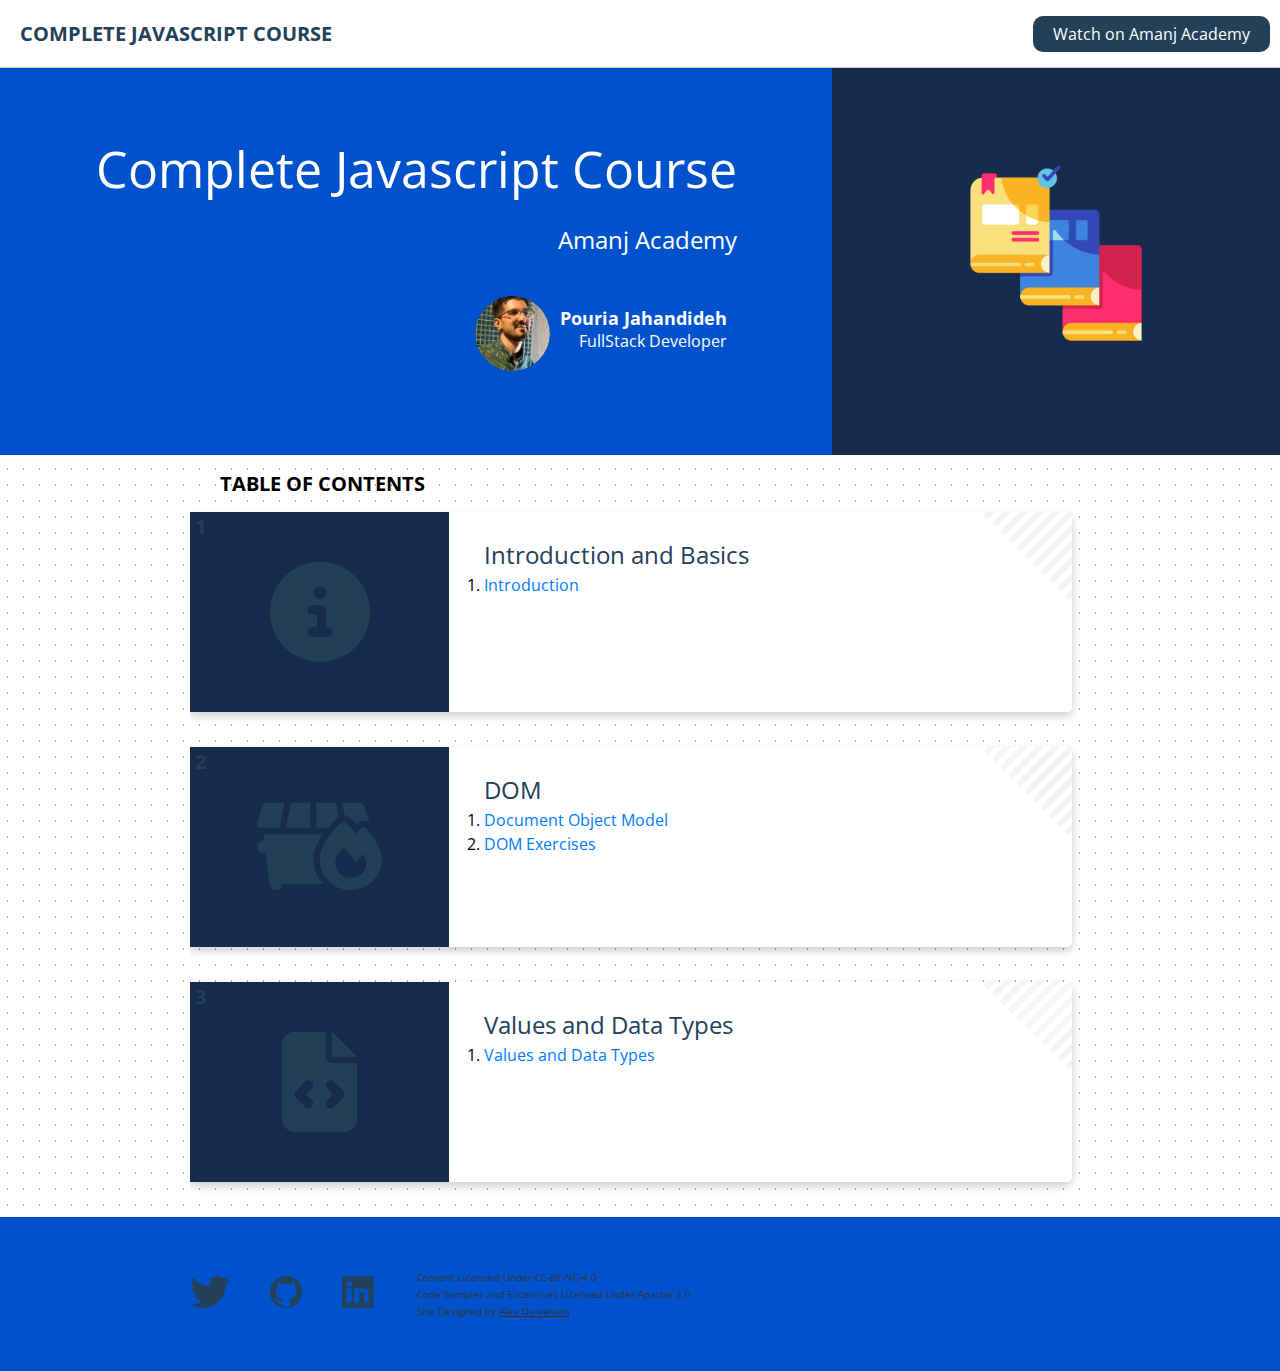
<file: index.html>
<!DOCTYPE html><html><head><meta charSet="utf-8"/><meta name="viewport" content="width=device-width"/><link rel="apple-touch-icon" sizes="180x180" href="/images/apple-touch-icon.png"/><link rel="icon" type="image/png" sizes="32x32" href="/images/favicon-32x32.png"/><link rel="icon" type="image/png" sizes="16x16" href="/images/favicon-16x16.png"/><link rel="icon" type="image/png" sizes="16x16" href="/images/favicon-16x16.png"/><link rel="icon" type="image/x-icon" href="/images/favicon.ico"/><title>Complete Javascript Course</title><meta name="description" content="A complete and in-depth Javascript Course"/><meta name="keywords" content="Javascript,amanjacademy,Pouria Jahandideh,mentoring"/><meta name="og:description" content="A complete and in-depth Javascript Course"/><meta name="og:title" content="Complete Javascript Course"/><meta name="og:image" content="/images/social-share-cover.jpg"/><meta name="twitter:card" content="summary_large_image"/><meta name="next-head-count" content="14"/><link data-next-font="size-adjust" rel="preconnect" href="/" crossorigin="anonymous"/><link rel="preload" href="/_next/static/css/098975e589cc3833.css" as="style"/><link rel="stylesheet" href="/_next/static/css/098975e589cc3833.css" data-n-g=""/><noscript data-n-css=""></noscript><script defer="" nomodule="" src="/_next/static/chunks/polyfills-78c92fac7aa8fdd8.js"></script><script src="/_next/static/chunks/webpack-4e7214a60fad8e88.js" defer=""></script><script src="/_next/static/chunks/framework-305cb810cde7afac.js" defer=""></script><script src="/_next/static/chunks/main-108f4624a742a542.js" defer=""></script><script src="/_next/static/chunks/pages/_app-a32b80ab235831bb.js" defer=""></script><script src="/_next/static/chunks/pages/index-cd7aae60c847073b.js" defer=""></script><script src="/_next/static/SJ1erlJa9Fh0ztRI5nLzf/_buildManifest.js" defer=""></script><script src="/_next/static/SJ1erlJa9Fh0ztRI5nLzf/_ssgManifest.js" defer=""></script></head><body><div id="__next"><div class="remix-app"><header class="navbar"><h1 class="navbar-brand"><a href="/">Complete Javascript Course</a></h1><div class="navbar-info"><a href="https://amanjacademy.com/javascript/" class="cta-btn">Watch on Amanj Academy</a></div></header><div class="content-container"><div class="main"><div><div class="jumbotron"><div class="courseInfo"><div class="courseInfo-inner"><h1>Complete Javascript Course</h1><h2>Amanj Academy</h2><div class="author"><div class="image"><img src="/images/author.jpg" alt="author image" class="image"/></div><div class="info"><div class="name">Pouria Jahandideh</div><div class="company">FullStack Developer</div></div></div></div></div><div class="courseIcon"><img src="/images/course-icon.png" alt="course icon"/></div></div><a href="https://amanjacademy.com/javascript/" class="cta-btn">Watch on Amanj Academy</a><div class="main-card"><h1 class="lesson-title">Table of Contents</h1><div class="lesson-content"><ol class="sections-name"><li><div class="lesson-details"><div class="lesson-preface"><i class="fas fa-info-circle"></i></div><div class="lesson-text"><h2 class="lesson-section-title">Introduction and Basics</h2><ol><li><a href="/lessons/Introduction-and-basics/intro">Introduction</a></li></ol></div><div class="details-bg"><svg xmlns="http://www.w3.org/2000/svg" xmlns:xlink="http://www.w3.org/1999/xlink" width="154" height="154" viewBox="0 0 154 154"><defs><clipPath id="clip-path"><rect id="Rectangle_2238" data-name="Rectangle 2238" width="154" height="154" transform="translate(9467 350)" fill="#fff" stroke="#707070" stroke-width="1"></rect></clipPath><clipPath id="clip-corner-image-active"><rect width="154" height="154"></rect></clipPath></defs><g id="corner-image-active" clip-path="url(#clip-corner-image-active)"><g id="Corner-image-active-2" data-name="Corner-image-active" transform="translate(-9467 -350)" clip-path="url(#clip-path)"><path id="Subtraction_34" data-name="Subtraction 34" d="M-3857.365,1740.766h0l-7.07-7.07,12.89-12.89v14.142l-5.818,5.818Zm-14.142-14.142h0l-7.071-7.07,27.033-27.033v14.143l-19.96,19.96Zm-14.143-14.143h0l-7.07-7.069,41.175-41.175v14.142Zm-14.142-14.142h0l-7.07-7.069,55.317-55.317v14.142Zm-14.142-14.142h0l-7.07-7.069,69.459-69.459v14.142Zm-14.142-14.142h0l-7.07-7.069,76.739-76.739h6.862v7.28Zm-14.143-14.143h0l-7.07-7.069,62.6-62.6h14.142Zm-14.142-14.142h0l-7.07-7.069,48.454-48.454h14.142Zm-14.142-14.142h0l-7.07-7.069,34.312-34.312h14.142Zm-14.142-14.142h0l-7.07-7.069,20.17-20.17h14.142Zm-14.142-14.142h0l-7.071-7.071,6.027-6.027h14.144l-13.1,13.1Zm367.24-56.114v-.909l.455.455-.453.453Z" transform="translate(13472.546 -1236.766)" fill="var(--corner-fill)"></path></g></g></svg></div></div></li><li><div class="lesson-details"><div class="lesson-preface"><i class="fas fa-dumpster-fire"></i></div><div class="lesson-text"><h2 class="lesson-section-title">DOM</h2><ol><li><a href="/lessons/DOM/document-object-model">Document Object Model</a></li><li><a href="/lessons/DOM/DOM-exercises">DOM Exercises</a></li></ol></div><div class="details-bg"><svg xmlns="http://www.w3.org/2000/svg" xmlns:xlink="http://www.w3.org/1999/xlink" width="154" height="154" viewBox="0 0 154 154"><defs><clipPath id="clip-path"><rect id="Rectangle_2238" data-name="Rectangle 2238" width="154" height="154" transform="translate(9467 350)" fill="#fff" stroke="#707070" stroke-width="1"></rect></clipPath><clipPath id="clip-corner-image-active"><rect width="154" height="154"></rect></clipPath></defs><g id="corner-image-active" clip-path="url(#clip-corner-image-active)"><g id="Corner-image-active-2" data-name="Corner-image-active" transform="translate(-9467 -350)" clip-path="url(#clip-path)"><path id="Subtraction_34" data-name="Subtraction 34" d="M-3857.365,1740.766h0l-7.07-7.07,12.89-12.89v14.142l-5.818,5.818Zm-14.142-14.142h0l-7.071-7.07,27.033-27.033v14.143l-19.96,19.96Zm-14.143-14.143h0l-7.07-7.069,41.175-41.175v14.142Zm-14.142-14.142h0l-7.07-7.069,55.317-55.317v14.142Zm-14.142-14.142h0l-7.07-7.069,69.459-69.459v14.142Zm-14.142-14.142h0l-7.07-7.069,76.739-76.739h6.862v7.28Zm-14.143-14.143h0l-7.07-7.069,62.6-62.6h14.142Zm-14.142-14.142h0l-7.07-7.069,48.454-48.454h14.142Zm-14.142-14.142h0l-7.07-7.069,34.312-34.312h14.142Zm-14.142-14.142h0l-7.07-7.069,20.17-20.17h14.142Zm-14.142-14.142h0l-7.071-7.071,6.027-6.027h14.144l-13.1,13.1Zm367.24-56.114v-.909l.455.455-.453.453Z" transform="translate(13472.546 -1236.766)" fill="var(--corner-fill)"></path></g></g></svg></div></div></li><li><div class="lesson-details"><div class="lesson-preface"><i class="fas fa-file-code"></i></div><div class="lesson-text"><h2 class="lesson-section-title">Values and Data Types</h2><ol><li><a href="/lessons/values_and_data_types/Values_and_datatypes">Values and Data Types</a></li></ol></div><div class="details-bg"><svg xmlns="http://www.w3.org/2000/svg" xmlns:xlink="http://www.w3.org/1999/xlink" width="154" height="154" viewBox="0 0 154 154"><defs><clipPath id="clip-path"><rect id="Rectangle_2238" data-name="Rectangle 2238" width="154" height="154" transform="translate(9467 350)" fill="#fff" stroke="#707070" stroke-width="1"></rect></clipPath><clipPath id="clip-corner-image-active"><rect width="154" height="154"></rect></clipPath></defs><g id="corner-image-active" clip-path="url(#clip-corner-image-active)"><g id="Corner-image-active-2" data-name="Corner-image-active" transform="translate(-9467 -350)" clip-path="url(#clip-path)"><path id="Subtraction_34" data-name="Subtraction 34" d="M-3857.365,1740.766h0l-7.07-7.07,12.89-12.89v14.142l-5.818,5.818Zm-14.142-14.142h0l-7.071-7.07,27.033-27.033v14.143l-19.96,19.96Zm-14.143-14.143h0l-7.07-7.069,41.175-41.175v14.142Zm-14.142-14.142h0l-7.07-7.069,55.317-55.317v14.142Zm-14.142-14.142h0l-7.07-7.069,69.459-69.459v14.142Zm-14.142-14.142h0l-7.07-7.069,76.739-76.739h6.862v7.28Zm-14.143-14.143h0l-7.07-7.069,62.6-62.6h14.142Zm-14.142-14.142h0l-7.07-7.069,48.454-48.454h14.142Zm-14.142-14.142h0l-7.07-7.069,34.312-34.312h14.142Zm-14.142-14.142h0l-7.07-7.069,20.17-20.17h14.142Zm-14.142-14.142h0l-7.071-7.071,6.027-6.027h14.144l-13.1,13.1Zm367.24-56.114v-.909l.455.455-.453.453Z" transform="translate(13472.546 -1236.766)" fill="var(--corner-fill)"></path></g></g></svg></div></div></li></ol></div></div></div></div></div><footer class="footer"><ul class="socials"><li class="social"><a href="https://twitter.com/pjsofts"><svg xmlns="http://www.w3.org/2000/svg" xmlns:xlink="http://www.w3.org/1999/xlink" width="40" height="32" viewBox="0 0 40 32"><defs><clipPath id="clip-twitter-social"><rect width="40" height="32"></rect></clipPath></defs><g id="twitter-social" clip-path="url(#clip-twitter-social)"><g id="Group_269" data-name="Group 269" transform="translate(-230.23 -1140.849)"><path id="Path_419" data-name="Path 419" d="M266.12,1148.861v1.035a23.092,23.092,0,0,1-1.507,8.1,24.08,24.08,0,0,1-4.475,7.381,22.175,22.175,0,0,1-7.306,5.4,24.129,24.129,0,0,1-10,2.07,23.7,23.7,0,0,1-6.667-.945,22.83,22.83,0,0,1-5.936-2.655q.959.091,1.963.09a16.518,16.518,0,0,0,5.434-.9,17.111,17.111,0,0,0,4.749-2.52,8.275,8.275,0,0,1-4.749-1.643,7.8,7.8,0,0,1-2.877-3.983,8.268,8.268,0,0,0,1.507.135,8.58,8.58,0,0,0,2.146-.27,8.16,8.16,0,0,1-5.685-4.344,8.326,8.326,0,0,1-.89-3.578v-.135a7.775,7.775,0,0,0,3.744,1.035,8.183,8.183,0,0,1-2.671-2.9,7.817,7.817,0,0,1-.982-3.848,7.948,7.948,0,0,1,1.1-4.05,23.53,23.53,0,0,0,16.895,8.46,9.221,9.221,0,0,1-.183-1.845,7.787,7.787,0,0,1,1.1-4.05,8.216,8.216,0,0,1,2.991-2.948,7.991,7.991,0,0,1,4.087-1.1,8.184,8.184,0,0,1,5.982,2.566,16.087,16.087,0,0,0,5.205-1.98,7.784,7.784,0,0,1-1.393,2.588,8.4,8.4,0,0,1-2.215,1.913,16.856,16.856,0,0,0,4.749-1.305A17.032,17.032,0,0,1,266.12,1148.861Z" fill="var(--footer-icons)"></path></g></g></svg></a></li><li class="social"><a href="https://github.com/pjsofts"><svg xmlns="http://www.w3.org/2000/svg" xmlns:xlink="http://www.w3.org/1999/xlink" width="32" height="32" viewBox="0 0 32 32"><defs><clipPath id="clip-github-social"><rect width="32" height="32"></rect></clipPath></defs><g id="github-social" clip-path="url(#clip-github-social)"><g id="Group_272" data-name="Group 272" transform="translate(13522.5 -6994)"><path id="Subtraction_33" data-name="Subtraction 33" d="M-24967.5,8041a15.9,15.9,0,0,1-11.312-4.688A15.893,15.893,0,0,1-24983.5,8025a15.893,15.893,0,0,1,4.689-11.315A15.894,15.894,0,0,1-24967.5,8009a15.894,15.894,0,0,1,11.313,4.686A15.893,15.893,0,0,1-24951.5,8025a15.893,15.893,0,0,1-4.689,11.313A15.9,15.9,0,0,1-24967.5,8041Zm-3.781-4.571h0v3.918h7.895v-6.665a1.836,1.836,0,0,0-1.2-1.718c5.1-.617,7.467-2.975,7.467-7.424a7.176,7.176,0,0,0-1.637-4.728,6.74,6.74,0,0,0,.275-1.812,4.34,4.34,0,0,0-.52-2.452.574.574,0,0,0-.359-.1c-1.061,0-3.465,1.411-3.936,1.694a16.644,16.644,0,0,0-4.2-.489,16.379,16.379,0,0,0-3.969.445c-.846-.5-2.91-1.649-3.859-1.649a.566.566,0,0,0-.354.095,4.3,4.3,0,0,0-.521,2.452,6.7,6.7,0,0,0,.244,1.718,7.346,7.346,0,0,0-1.6,4.822,7.263,7.263,0,0,0,1.533,4.985c1.193,1.359,3.115,2.165,5.871,2.464a1.826,1.826,0,0,0-1.129,1.693v.5h0l-.006,0a7.121,7.121,0,0,1-2.033.363,2.608,2.608,0,0,1-.965-.158,4.438,4.438,0,0,1-1.836-1.881,2.361,2.361,0,0,0-1.248-1.091,3.472,3.472,0,0,0-1.217-.3.584.584,0,0,0-.545.224.282.282,0,0,0,.027.367,1.875,1.875,0,0,0,.447.307,4.732,4.732,0,0,1,.561.355,10.726,10.726,0,0,1,1.682,2.755c.043.092.078.163.105.217a3.876,3.876,0,0,0,2.42,1.185,6.036,6.036,0,0,0,.607.025c.875,0,1.988-.124,2-.125Z" transform="translate(11461 -1015)" fill="var(--footer-icons)"></path><g id="Ellipse_670" data-name="Ellipse 670" transform="translate(-13522.5 6994)" fill="none" stroke="var(--footer-icons)" stroke-width="1"><circle cx="16" cy="16" r="16" stroke="none"></circle><circle cx="16" cy="16" r="15.5" fill="none"></circle></g></g></g></svg></a></li><li class="social"><a href="https://linkedin.com/in/pouria-jahandideh-879040157"><svg xmlns="http://www.w3.org/2000/svg" xmlns:xlink="http://www.w3.org/1999/xlink" width="32" height="32" viewBox="0 0 32 32"><defs><clipPath id="clip-linkedin-social"><rect width="32" height="32"></rect></clipPath></defs><g id="linkedin-social" clip-path="url(#clip-linkedin-social)"><g id="Group_270" data-name="Group 270" transform="translate(-86.349 -633.073)"><path id="Path_375" data-name="Path 375" d="M115.789,633.073a2.324,2.324,0,0,1,1.682.676,2.194,2.194,0,0,1,.695,1.627V662.8a2.131,2.131,0,0,1-.695,1.609,2.314,2.314,0,0,1-1.646.659H88.69a2.307,2.307,0,0,1-1.646-.659,2.128,2.128,0,0,1-.695-1.609V635.376a2.19,2.19,0,0,1,.695-1.627,2.322,2.322,0,0,1,1.682-.676h27.063Zm-20.224,9.672a2.561,2.561,0,0,0,0-3.584,2.658,2.658,0,0,0-1.938-.712,2.724,2.724,0,0,0-1.957.712,2.371,2.371,0,0,0-.75,1.792,2.4,2.4,0,0,0,.731,1.792,2.605,2.605,0,0,0,1.9.713h.037A2.7,2.7,0,0,0,95.565,642.745ZM96,645.434H91.213V659.88H96Zm17.3,6.144a7.007,7.007,0,0,0-1.573-4.9,5.68,5.68,0,0,0-6.839-.769,5.663,5.663,0,0,0-1.426,1.573v-2.048H98.674q.036.841,0,7.717v6.728h4.791V651.8a3.592,3.592,0,0,1,.146-1.17,2.913,2.913,0,0,1,.878-1.206,2.429,2.429,0,0,1,1.609-.549,2.108,2.108,0,0,1,1.865.914,4.265,4.265,0,0,1,.549,2.341v7.752H113.3Z" fill="var(--footer-icons)"></path></g></g></svg></a></li><li class="social"><div class="terms"><p>Content Licensed Under CC-BY-NC-4.0</p><p>Code Samples and Excercises Licensed Under Apache 2.0</p><p>Site Designed by<!-- --> <a href="https://www.alexdanielson.com/">Alex Danielson</a></p></div></li></ul></footer></div></div><script id="__NEXT_DATA__" type="application/json">{"props":{"pageProps":{"sections":[{"icon":"info-circle","title":"Introduction and Basics","slug":"Introduction-and-basics","lessons":[{"slug":"intro","fullSlug":"/lessons/Introduction-and-basics/intro","title":"Introduction","order":"01A","path":"/home/runner/work/pjsofts.github.io/pjsofts.github.io/lessons/01-Introduction-and-basics/A-intro.md","description":"The introduction to this course."}],"order":"01"},{"icon":"dumpster-fire","title":"DOM","slug":"DOM","lessons":[{"slug":"document-object-model","fullSlug":"/lessons/DOM/document-object-model","title":"Document Object Model","order":"02A","path":"/home/runner/work/pjsofts.github.io/pjsofts.github.io/lessons/02-DOM/A-document-object-model.md","description":""},{"slug":"DOM-exercises","fullSlug":"/lessons/DOM/DOM-exercises","title":"DOM Exercises","order":"02B","path":"/home/runner/work/pjsofts.github.io/pjsofts.github.io/lessons/02-DOM/B-DOM-exercises.md","description":"DOM exercises"}],"order":"02"},{"icon":"file-code","title":"Values and Data Types","slug":"values_and_data_types","lessons":[{"slug":"Values_and_datatypes","fullSlug":"/lessons/values_and_data_types/Values_and_datatypes","title":"Values and Data Types","order":"03A","path":"/home/runner/work/pjsofts.github.io/pjsofts.github.io/lessons/03-values_and_data_types/A-Values_and_datatypes.md","description":"Javascript Basic Datatypes"}],"order":"03"}]},"__N_SSG":true},"page":"/","query":{},"buildId":"SJ1erlJa9Fh0ztRI5nLzf","isFallback":false,"gsp":true,"scriptLoader":[]}</script></body></html>
</file>
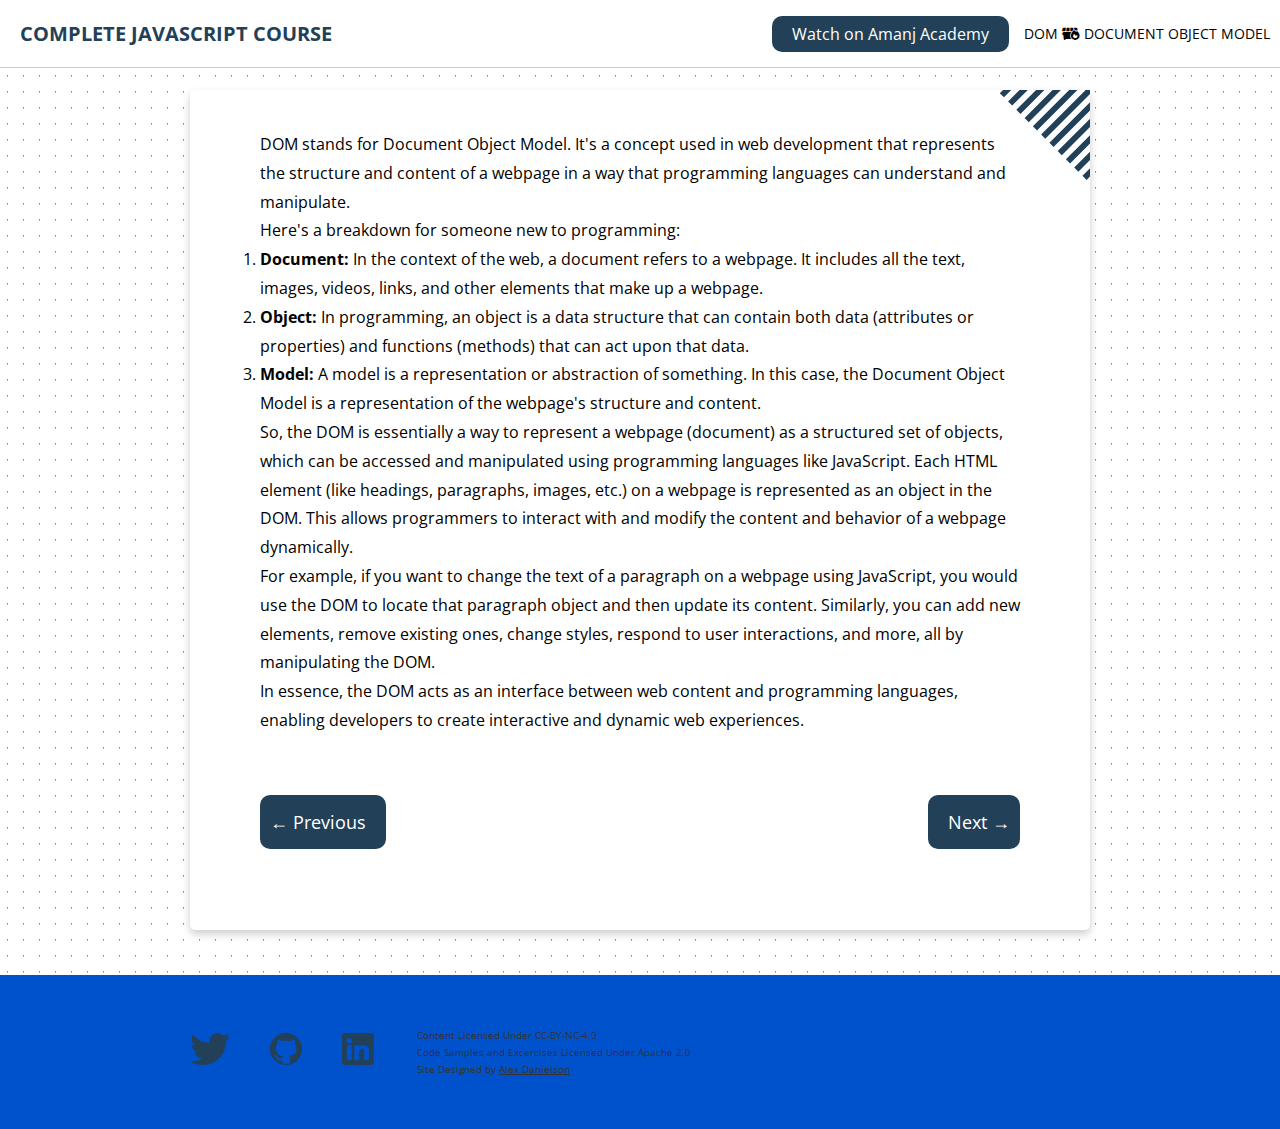
<file: lessons/DOM/document-object-model.html>
<!DOCTYPE html><html><head><meta charSet="utf-8"/><meta name="viewport" content="width=device-width"/><link rel="apple-touch-icon" sizes="180x180" href="/images/apple-touch-icon.png"/><link rel="icon" type="image/png" sizes="32x32" href="/images/favicon-32x32.png"/><link rel="icon" type="image/png" sizes="16x16" href="/images/favicon-16x16.png"/><link rel="icon" type="image/png" sizes="16x16" href="/images/favicon-16x16.png"/><link rel="icon" type="image/x-icon" href="/images/favicon.ico"/><title>Document Object Model – Complete Javascript Course</title><meta name="description" content="A complete and in-depth Javascript Course"/><meta name="keywords" content="Javascript,amanjacademy,Pouria Jahandideh,mentoring"/><meta name="og:description" content="A complete and in-depth Javascript Course"/><meta name="og:title" content="Document Object Model – Complete Javascript Course"/><meta name="og:image" content="/images/social-share-cover.jpg"/><meta name="twitter:card" content="summary_large_image"/><meta name="next-head-count" content="14"/><link data-next-font="size-adjust" rel="preconnect" href="/" crossorigin="anonymous"/><link rel="preload" href="/_next/static/css/098975e589cc3833.css" as="style"/><link rel="stylesheet" href="/_next/static/css/098975e589cc3833.css" data-n-g=""/><noscript data-n-css=""></noscript><script defer="" nomodule="" src="/_next/static/chunks/polyfills-78c92fac7aa8fdd8.js"></script><script src="/_next/static/chunks/webpack-4e7214a60fad8e88.js" defer=""></script><script src="/_next/static/chunks/framework-305cb810cde7afac.js" defer=""></script><script src="/_next/static/chunks/main-108f4624a742a542.js" defer=""></script><script src="/_next/static/chunks/pages/_app-a32b80ab235831bb.js" defer=""></script><script src="/_next/static/chunks/pages/lessons/%5Bsection%5D/%5Bslug%5D-8ff4af114f8718ec.js" defer=""></script><script src="/_next/static/SJ1erlJa9Fh0ztRI5nLzf/_buildManifest.js" defer=""></script><script src="/_next/static/SJ1erlJa9Fh0ztRI5nLzf/_ssgManifest.js" defer=""></script></head><body><div id="__next"><div class="remix-app"><header class="navbar"><h1 class="navbar-brand"><a href="/">Complete Javascript Course</a></h1><div class="navbar-info"><a href="https://amanjacademy.com/javascript/" class="cta-btn">Watch on Amanj Academy</a></div></header><div class="content-container"><div class="main"><div class="lesson-container"><div class="lesson"><div class="lesson-content"><p>DOM stands for Document Object Model. It&#39;s a concept used in web development that represents the structure and content of a webpage in a way that programming languages can understand and manipulate.</p>
<p>Here&#39;s a breakdown for someone new to programming:</p>
<ol>
<li><p><strong>Document:</strong> In the context of the web, a document refers to a webpage. It includes all the text, images, videos, links, and other elements that make up a webpage.</p>
</li>
<li><p><strong>Object:</strong> In programming, an object is a data structure that can contain both data (attributes or properties) and functions (methods) that can act upon that data.</p>
</li>
<li><p><strong>Model:</strong> A model is a representation or abstraction of something. In this case, the Document Object Model is a representation of the webpage&#39;s structure and content.</p>
</li>
</ol>
<p>So, the DOM is essentially a way to represent a webpage (document) as a structured set of objects, which can be accessed and manipulated using programming languages like JavaScript. Each HTML element (like headings, paragraphs, images, etc.) on a webpage is represented as an object in the DOM. This allows programmers to interact with and modify the content and behavior of a webpage dynamically.</p>
<p>For example, if you want to change the text of a paragraph on a webpage using JavaScript, you would use the DOM to locate that paragraph object and then update its content. Similarly, you can add new elements, remove existing ones, change styles, respond to user interactions, and more, all by manipulating the DOM.</p>
<p>In essence, the DOM acts as an interface between web content and programming languages, enabling developers to create interactive and dynamic web experiences.</p>
</div><div class="lesson-links"><a href="/lessons/Introduction-and-basics/intro" class="prev">← Previous</a><a href="/lessons/DOM/DOM-exercises" class="next">Next →</a></div></div><div class="details-bg"><svg xmlns="http://www.w3.org/2000/svg" xmlns:xlink="http://www.w3.org/1999/xlink" width="154" height="154" viewBox="0 0 154 154"><defs><clipPath id="clip-path"><rect id="Rectangle_2238" data-name="Rectangle 2238" width="154" height="154" transform="translate(9467 350)" fill="#fff" stroke="#707070" stroke-width="1"></rect></clipPath><clipPath id="clip-corner-image-active"><rect width="154" height="154"></rect></clipPath></defs><g id="corner-image-active" clip-path="url(#clip-corner-image-active)"><g id="Corner-image-active-2" data-name="Corner-image-active" transform="translate(-9467 -350)" clip-path="url(#clip-path)"><path id="Subtraction_34" data-name="Subtraction 34" d="M-3857.365,1740.766h0l-7.07-7.07,12.89-12.89v14.142l-5.818,5.818Zm-14.142-14.142h0l-7.071-7.07,27.033-27.033v14.143l-19.96,19.96Zm-14.143-14.143h0l-7.07-7.069,41.175-41.175v14.142Zm-14.142-14.142h0l-7.07-7.069,55.317-55.317v14.142Zm-14.142-14.142h0l-7.07-7.069,69.459-69.459v14.142Zm-14.142-14.142h0l-7.07-7.069,76.739-76.739h6.862v7.28Zm-14.143-14.143h0l-7.07-7.069,62.6-62.6h14.142Zm-14.142-14.142h0l-7.07-7.069,48.454-48.454h14.142Zm-14.142-14.142h0l-7.07-7.069,34.312-34.312h14.142Zm-14.142-14.142h0l-7.07-7.069,20.17-20.17h14.142Zm-14.142-14.142h0l-7.071-7.071,6.027-6.027h14.144l-13.1,13.1Zm367.24-56.114v-.909l.455.455-.453.453Z" transform="translate(13472.546 -1236.766)" fill="var(--corner-fill)"></path></g></g></svg></div></div></div></div><footer class="footer"><ul class="socials"><li class="social"><a href="https://twitter.com/pjsofts"><svg xmlns="http://www.w3.org/2000/svg" xmlns:xlink="http://www.w3.org/1999/xlink" width="40" height="32" viewBox="0 0 40 32"><defs><clipPath id="clip-twitter-social"><rect width="40" height="32"></rect></clipPath></defs><g id="twitter-social" clip-path="url(#clip-twitter-social)"><g id="Group_269" data-name="Group 269" transform="translate(-230.23 -1140.849)"><path id="Path_419" data-name="Path 419" d="M266.12,1148.861v1.035a23.092,23.092,0,0,1-1.507,8.1,24.08,24.08,0,0,1-4.475,7.381,22.175,22.175,0,0,1-7.306,5.4,24.129,24.129,0,0,1-10,2.07,23.7,23.7,0,0,1-6.667-.945,22.83,22.83,0,0,1-5.936-2.655q.959.091,1.963.09a16.518,16.518,0,0,0,5.434-.9,17.111,17.111,0,0,0,4.749-2.52,8.275,8.275,0,0,1-4.749-1.643,7.8,7.8,0,0,1-2.877-3.983,8.268,8.268,0,0,0,1.507.135,8.58,8.58,0,0,0,2.146-.27,8.16,8.16,0,0,1-5.685-4.344,8.326,8.326,0,0,1-.89-3.578v-.135a7.775,7.775,0,0,0,3.744,1.035,8.183,8.183,0,0,1-2.671-2.9,7.817,7.817,0,0,1-.982-3.848,7.948,7.948,0,0,1,1.1-4.05,23.53,23.53,0,0,0,16.895,8.46,9.221,9.221,0,0,1-.183-1.845,7.787,7.787,0,0,1,1.1-4.05,8.216,8.216,0,0,1,2.991-2.948,7.991,7.991,0,0,1,4.087-1.1,8.184,8.184,0,0,1,5.982,2.566,16.087,16.087,0,0,0,5.205-1.98,7.784,7.784,0,0,1-1.393,2.588,8.4,8.4,0,0,1-2.215,1.913,16.856,16.856,0,0,0,4.749-1.305A17.032,17.032,0,0,1,266.12,1148.861Z" fill="var(--footer-icons)"></path></g></g></svg></a></li><li class="social"><a href="https://github.com/pjsofts"><svg xmlns="http://www.w3.org/2000/svg" xmlns:xlink="http://www.w3.org/1999/xlink" width="32" height="32" viewBox="0 0 32 32"><defs><clipPath id="clip-github-social"><rect width="32" height="32"></rect></clipPath></defs><g id="github-social" clip-path="url(#clip-github-social)"><g id="Group_272" data-name="Group 272" transform="translate(13522.5 -6994)"><path id="Subtraction_33" data-name="Subtraction 33" d="M-24967.5,8041a15.9,15.9,0,0,1-11.312-4.688A15.893,15.893,0,0,1-24983.5,8025a15.893,15.893,0,0,1,4.689-11.315A15.894,15.894,0,0,1-24967.5,8009a15.894,15.894,0,0,1,11.313,4.686A15.893,15.893,0,0,1-24951.5,8025a15.893,15.893,0,0,1-4.689,11.313A15.9,15.9,0,0,1-24967.5,8041Zm-3.781-4.571h0v3.918h7.895v-6.665a1.836,1.836,0,0,0-1.2-1.718c5.1-.617,7.467-2.975,7.467-7.424a7.176,7.176,0,0,0-1.637-4.728,6.74,6.74,0,0,0,.275-1.812,4.34,4.34,0,0,0-.52-2.452.574.574,0,0,0-.359-.1c-1.061,0-3.465,1.411-3.936,1.694a16.644,16.644,0,0,0-4.2-.489,16.379,16.379,0,0,0-3.969.445c-.846-.5-2.91-1.649-3.859-1.649a.566.566,0,0,0-.354.095,4.3,4.3,0,0,0-.521,2.452,6.7,6.7,0,0,0,.244,1.718,7.346,7.346,0,0,0-1.6,4.822,7.263,7.263,0,0,0,1.533,4.985c1.193,1.359,3.115,2.165,5.871,2.464a1.826,1.826,0,0,0-1.129,1.693v.5h0l-.006,0a7.121,7.121,0,0,1-2.033.363,2.608,2.608,0,0,1-.965-.158,4.438,4.438,0,0,1-1.836-1.881,2.361,2.361,0,0,0-1.248-1.091,3.472,3.472,0,0,0-1.217-.3.584.584,0,0,0-.545.224.282.282,0,0,0,.027.367,1.875,1.875,0,0,0,.447.307,4.732,4.732,0,0,1,.561.355,10.726,10.726,0,0,1,1.682,2.755c.043.092.078.163.105.217a3.876,3.876,0,0,0,2.42,1.185,6.036,6.036,0,0,0,.607.025c.875,0,1.988-.124,2-.125Z" transform="translate(11461 -1015)" fill="var(--footer-icons)"></path><g id="Ellipse_670" data-name="Ellipse 670" transform="translate(-13522.5 6994)" fill="none" stroke="var(--footer-icons)" stroke-width="1"><circle cx="16" cy="16" r="16" stroke="none"></circle><circle cx="16" cy="16" r="15.5" fill="none"></circle></g></g></g></svg></a></li><li class="social"><a href="https://linkedin.com/in/pouria-jahandideh-879040157"><svg xmlns="http://www.w3.org/2000/svg" xmlns:xlink="http://www.w3.org/1999/xlink" width="32" height="32" viewBox="0 0 32 32"><defs><clipPath id="clip-linkedin-social"><rect width="32" height="32"></rect></clipPath></defs><g id="linkedin-social" clip-path="url(#clip-linkedin-social)"><g id="Group_270" data-name="Group 270" transform="translate(-86.349 -633.073)"><path id="Path_375" data-name="Path 375" d="M115.789,633.073a2.324,2.324,0,0,1,1.682.676,2.194,2.194,0,0,1,.695,1.627V662.8a2.131,2.131,0,0,1-.695,1.609,2.314,2.314,0,0,1-1.646.659H88.69a2.307,2.307,0,0,1-1.646-.659,2.128,2.128,0,0,1-.695-1.609V635.376a2.19,2.19,0,0,1,.695-1.627,2.322,2.322,0,0,1,1.682-.676h27.063Zm-20.224,9.672a2.561,2.561,0,0,0,0-3.584,2.658,2.658,0,0,0-1.938-.712,2.724,2.724,0,0,0-1.957.712,2.371,2.371,0,0,0-.75,1.792,2.4,2.4,0,0,0,.731,1.792,2.605,2.605,0,0,0,1.9.713h.037A2.7,2.7,0,0,0,95.565,642.745ZM96,645.434H91.213V659.88H96Zm17.3,6.144a7.007,7.007,0,0,0-1.573-4.9,5.68,5.68,0,0,0-6.839-.769,5.663,5.663,0,0,0-1.426,1.573v-2.048H98.674q.036.841,0,7.717v6.728h4.791V651.8a3.592,3.592,0,0,1,.146-1.17,2.913,2.913,0,0,1,.878-1.206,2.429,2.429,0,0,1,1.609-.549,2.108,2.108,0,0,1,1.865.914,4.265,4.265,0,0,1,.549,2.341v7.752H113.3Z" fill="var(--footer-icons)"></path></g></g></svg></a></li><li class="social"><div class="terms"><p>Content Licensed Under CC-BY-NC-4.0</p><p>Code Samples and Excercises Licensed Under Apache 2.0</p><p>Site Designed by<!-- --> <a href="https://www.alexdanielson.com/">Alex Danielson</a></p></div></li></ul></footer></div></div><script id="__NEXT_DATA__" type="application/json">{"props":{"pageProps":{"post":{"attributes":{},"html":"\u003cp\u003eDOM stands for Document Object Model. It\u0026#39;s a concept used in web development that represents the structure and content of a webpage in a way that programming languages can understand and manipulate.\u003c/p\u003e\n\u003cp\u003eHere\u0026#39;s a breakdown for someone new to programming:\u003c/p\u003e\n\u003col\u003e\n\u003cli\u003e\u003cp\u003e\u003cstrong\u003eDocument:\u003c/strong\u003e In the context of the web, a document refers to a webpage. It includes all the text, images, videos, links, and other elements that make up a webpage.\u003c/p\u003e\n\u003c/li\u003e\n\u003cli\u003e\u003cp\u003e\u003cstrong\u003eObject:\u003c/strong\u003e In programming, an object is a data structure that can contain both data (attributes or properties) and functions (methods) that can act upon that data.\u003c/p\u003e\n\u003c/li\u003e\n\u003cli\u003e\u003cp\u003e\u003cstrong\u003eModel:\u003c/strong\u003e A model is a representation or abstraction of something. In this case, the Document Object Model is a representation of the webpage\u0026#39;s structure and content.\u003c/p\u003e\n\u003c/li\u003e\n\u003c/ol\u003e\n\u003cp\u003eSo, the DOM is essentially a way to represent a webpage (document) as a structured set of objects, which can be accessed and manipulated using programming languages like JavaScript. Each HTML element (like headings, paragraphs, images, etc.) on a webpage is represented as an object in the DOM. This allows programmers to interact with and modify the content and behavior of a webpage dynamically.\u003c/p\u003e\n\u003cp\u003eFor example, if you want to change the text of a paragraph on a webpage using JavaScript, you would use the DOM to locate that paragraph object and then update its content. Similarly, you can add new elements, remove existing ones, change styles, respond to user interactions, and more, all by manipulating the DOM.\u003c/p\u003e\n\u003cp\u003eIn essence, the DOM acts as an interface between web content and programming languages, enabling developers to create interactive and dynamic web experiences.\u003c/p\u003e\n","markdown":"DOM stands for Document Object Model. It's a concept used in web development that represents the structure and content of a webpage in a way that programming languages can understand and manipulate.\n\nHere's a breakdown for someone new to programming:\n\n1. **Document:** In the context of the web, a document refers to a webpage. It includes all the text, images, videos, links, and other elements that make up a webpage.\n\n2. **Object:** In programming, an object is a data structure that can contain both data (attributes or properties) and functions (methods) that can act upon that data.\n\n3. **Model:** A model is a representation or abstraction of something. In this case, the Document Object Model is a representation of the webpage's structure and content.\n\nSo, the DOM is essentially a way to represent a webpage (document) as a structured set of objects, which can be accessed and manipulated using programming languages like JavaScript. Each HTML element (like headings, paragraphs, images, etc.) on a webpage is represented as an object in the DOM. This allows programmers to interact with and modify the content and behavior of a webpage dynamically.\n\nFor example, if you want to change the text of a paragraph on a webpage using JavaScript, you would use the DOM to locate that paragraph object and then update its content. Similarly, you can add new elements, remove existing ones, change styles, respond to user interactions, and more, all by manipulating the DOM.\n\nIn essence, the DOM acts as an interface between web content and programming languages, enabling developers to create interactive and dynamic web experiences.","slug":"document-object-model","title":"Document Object Model","section":"DOM","icon":"dumpster-fire","filePath":"/home/runner/work/pjsofts.github.io/pjsofts.github.io/lessons/02-DOM/A-document-object-model.md","nextSlug":"/lessons/DOM/DOM-exercises","prevSlug":"/lessons/Introduction-and-basics/intro"}},"__N_SSG":true},"page":"/lessons/[section]/[slug]","query":{"section":"DOM","slug":"document-object-model"},"buildId":"SJ1erlJa9Fh0ztRI5nLzf","isFallback":false,"gsp":true,"scriptLoader":[]}</script></body></html>
</file>
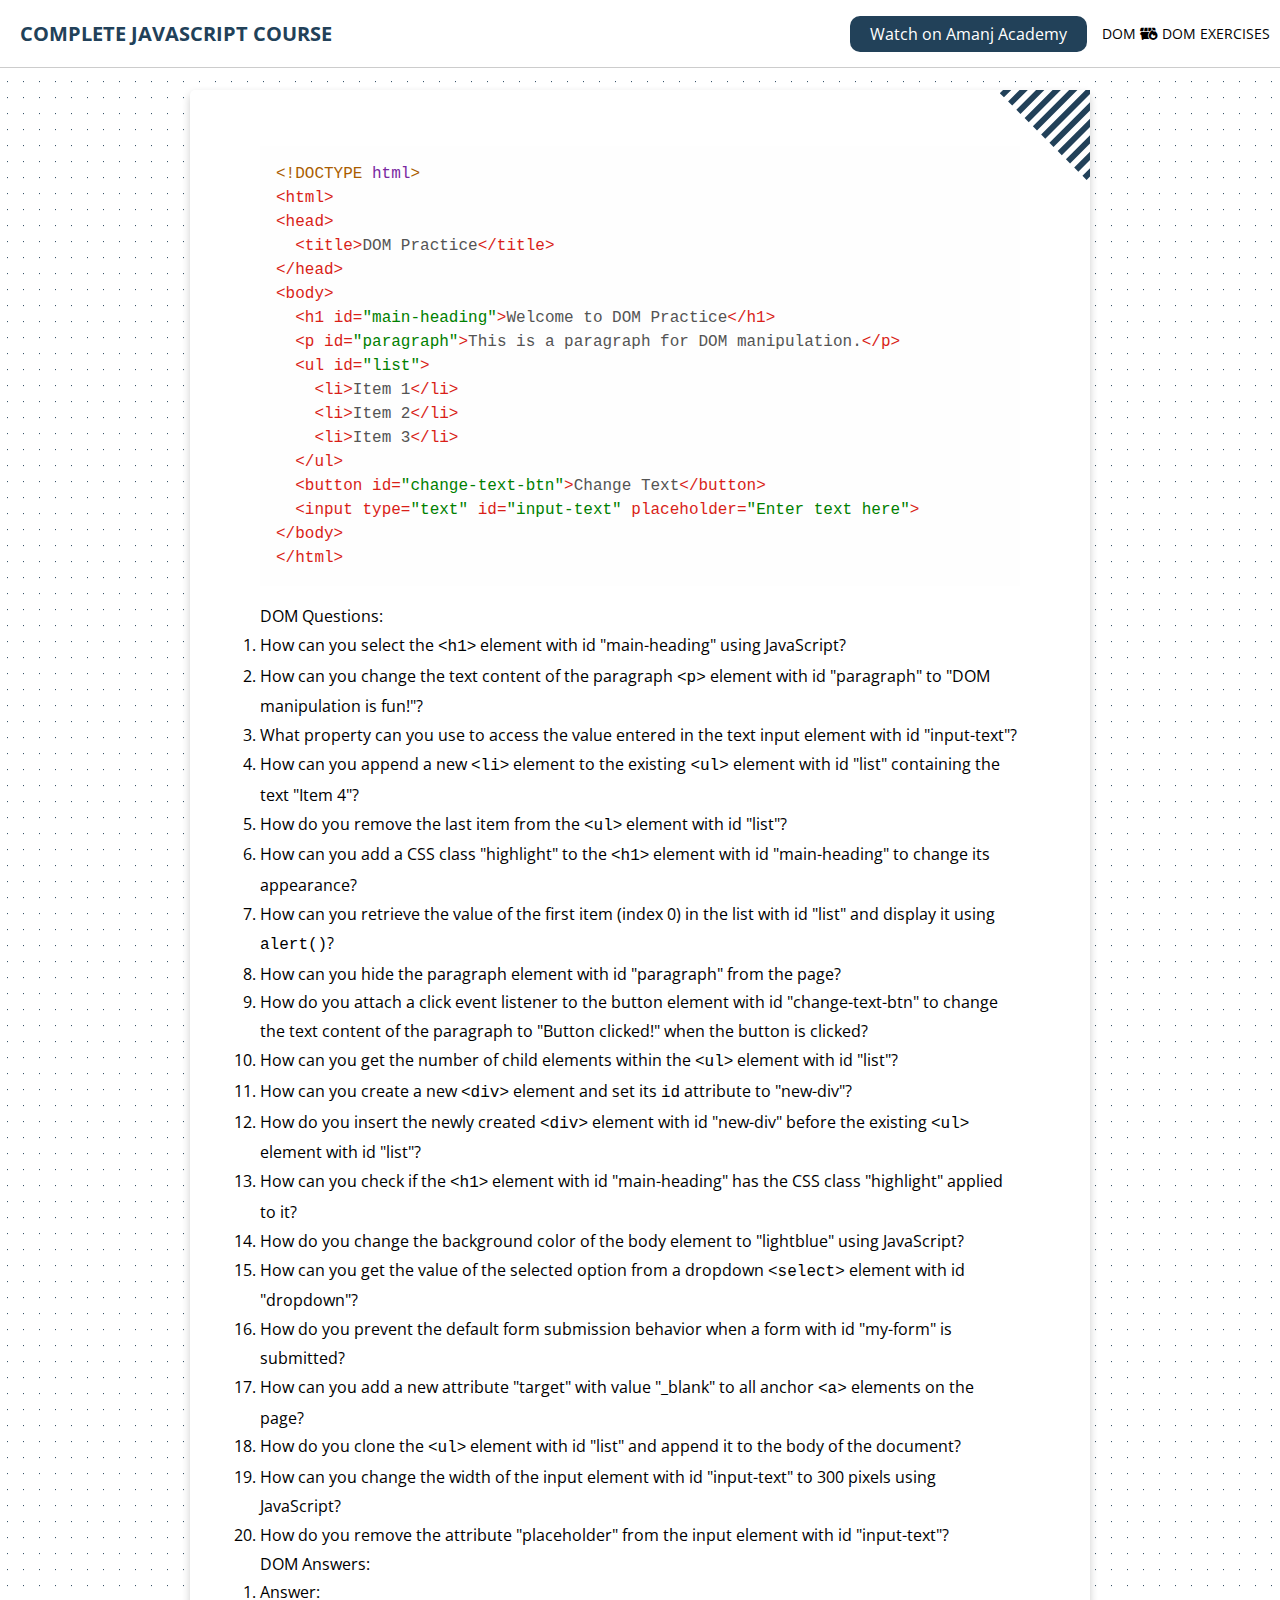
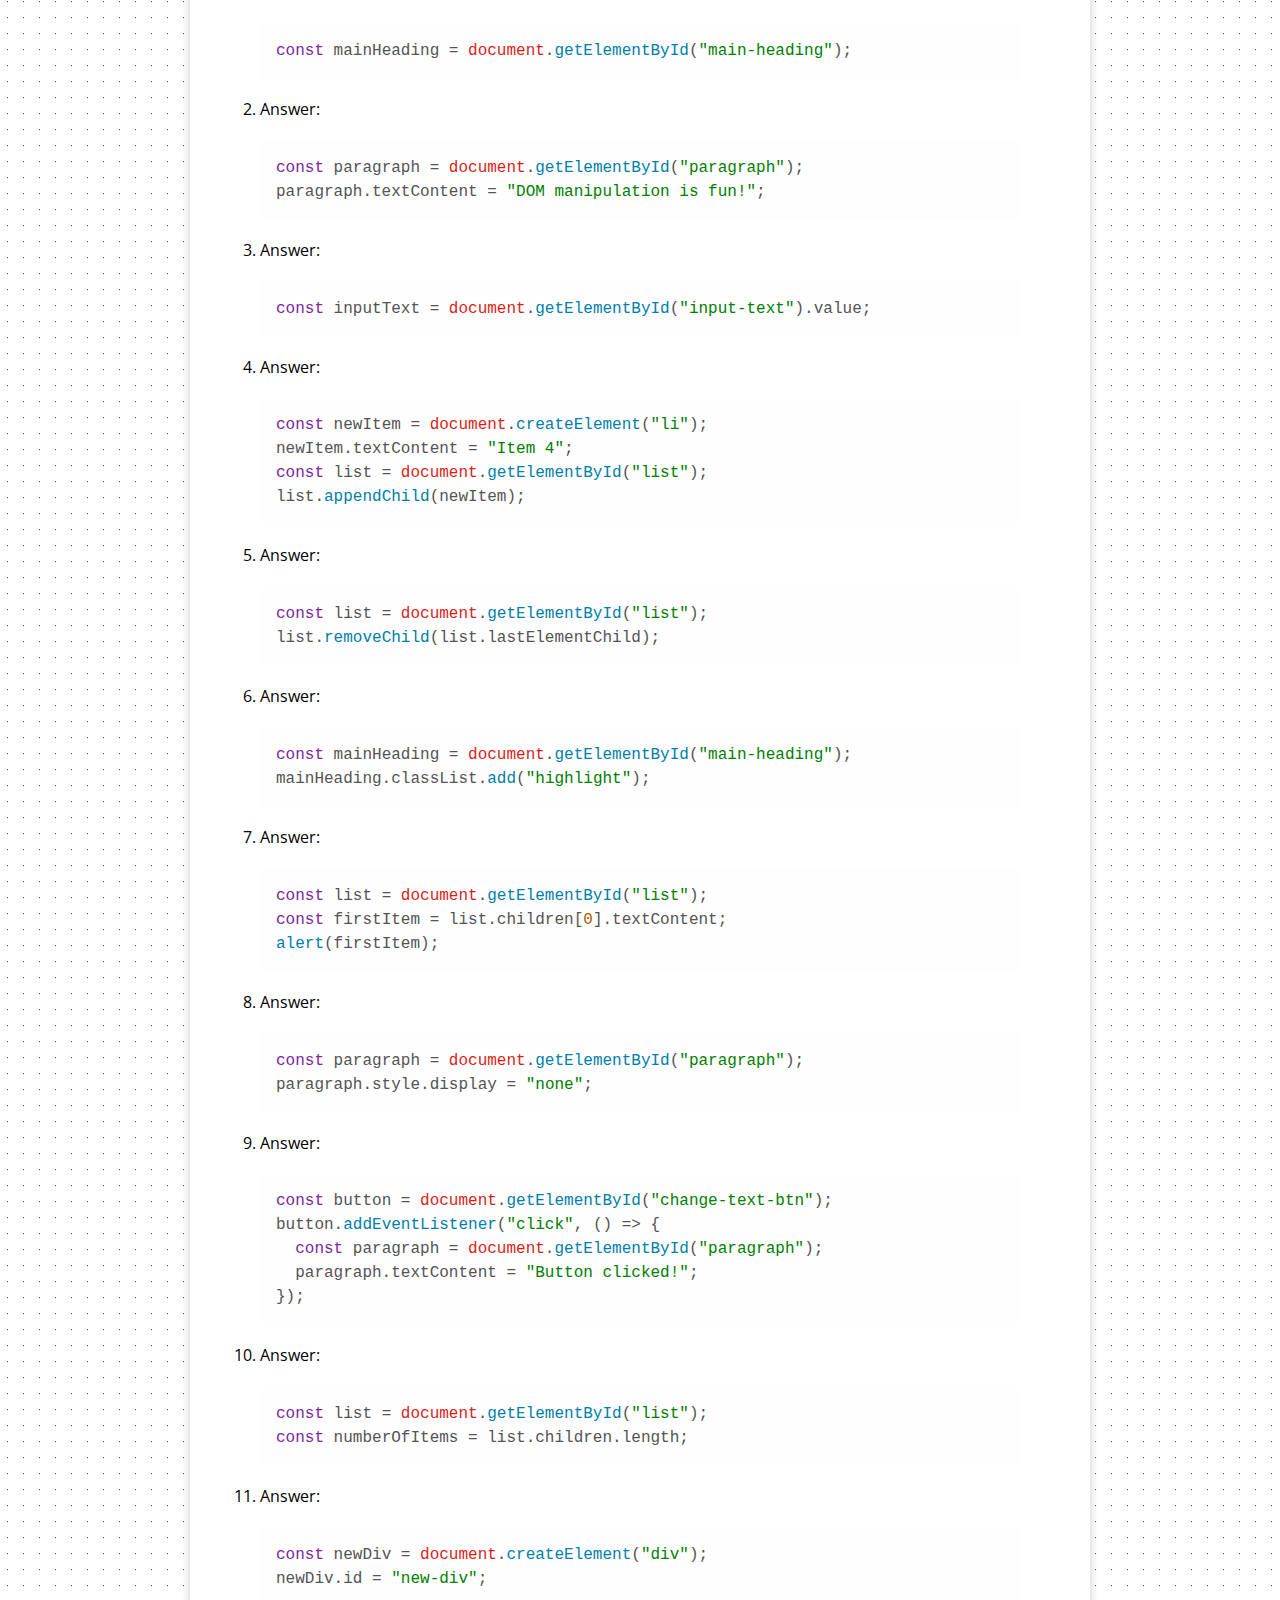
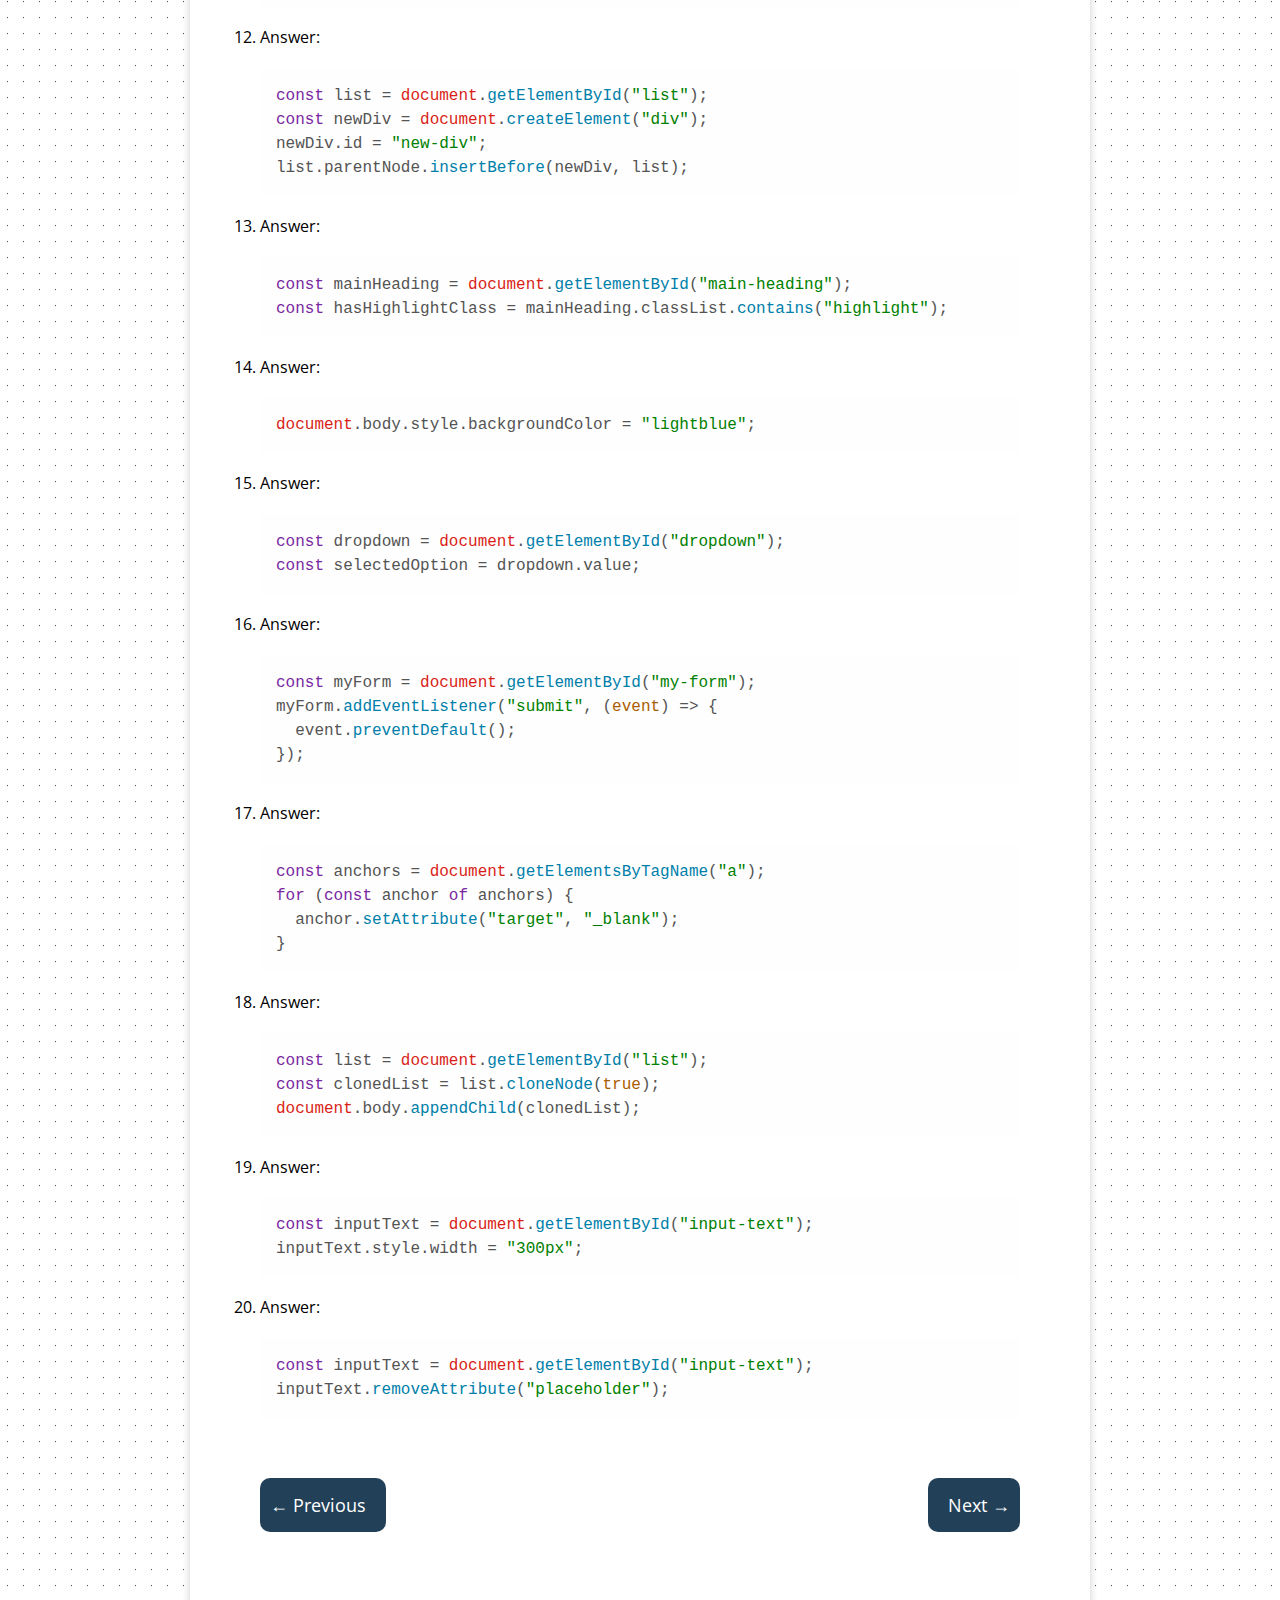
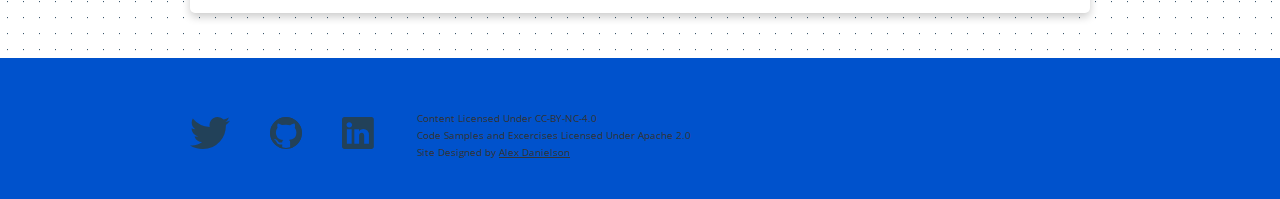
<file: lessons/DOM/DOM-exercises.html>
<!DOCTYPE html><html><head><meta charSet="utf-8"/><meta name="viewport" content="width=device-width"/><link rel="apple-touch-icon" sizes="180x180" href="/images/apple-touch-icon.png"/><link rel="icon" type="image/png" sizes="32x32" href="/images/favicon-32x32.png"/><link rel="icon" type="image/png" sizes="16x16" href="/images/favicon-16x16.png"/><link rel="icon" type="image/png" sizes="16x16" href="/images/favicon-16x16.png"/><link rel="icon" type="image/x-icon" href="/images/favicon.ico"/><title>DOM Exercises – Complete Javascript Course</title><meta name="description" content="DOM exercises"/><meta name="keywords" content="Javascript,amanjacademy,Pouria Jahandideh,mentoring"/><meta name="og:description" content="DOM exercises"/><meta name="og:title" content="DOM Exercises – Complete Javascript Course"/><meta name="og:image" content="/images/social-share-cover.jpg"/><meta name="twitter:card" content="summary_large_image"/><meta name="next-head-count" content="14"/><link data-next-font="size-adjust" rel="preconnect" href="/" crossorigin="anonymous"/><link rel="preload" href="/_next/static/css/098975e589cc3833.css" as="style"/><link rel="stylesheet" href="/_next/static/css/098975e589cc3833.css" data-n-g=""/><noscript data-n-css=""></noscript><script defer="" nomodule="" src="/_next/static/chunks/polyfills-78c92fac7aa8fdd8.js"></script><script src="/_next/static/chunks/webpack-4e7214a60fad8e88.js" defer=""></script><script src="/_next/static/chunks/framework-305cb810cde7afac.js" defer=""></script><script src="/_next/static/chunks/main-108f4624a742a542.js" defer=""></script><script src="/_next/static/chunks/pages/_app-a32b80ab235831bb.js" defer=""></script><script src="/_next/static/chunks/pages/lessons/%5Bsection%5D/%5Bslug%5D-8ff4af114f8718ec.js" defer=""></script><script src="/_next/static/SJ1erlJa9Fh0ztRI5nLzf/_buildManifest.js" defer=""></script><script src="/_next/static/SJ1erlJa9Fh0ztRI5nLzf/_ssgManifest.js" defer=""></script></head><body><div id="__next"><div class="remix-app"><header class="navbar"><h1 class="navbar-brand"><a href="/">Complete Javascript Course</a></h1><div class="navbar-info"><a href="https://amanjacademy.com/javascript/" class="cta-btn">Watch on Amanj Academy</a></div></header><div class="content-container"><div class="main"><div class="lesson-container"><div class="lesson"><div class="lesson-content"><pre><code class="hljs language-html"><span class="hljs-meta">&lt;!DOCTYPE <span class="hljs-keyword">html</span>&gt;</span>
<span class="hljs-tag">&lt;<span class="hljs-name">html</span>&gt;</span>
<span class="hljs-tag">&lt;<span class="hljs-name">head</span>&gt;</span>
  <span class="hljs-tag">&lt;<span class="hljs-name">title</span>&gt;</span>DOM Practice<span class="hljs-tag">&lt;/<span class="hljs-name">title</span>&gt;</span>
<span class="hljs-tag">&lt;/<span class="hljs-name">head</span>&gt;</span>
<span class="hljs-tag">&lt;<span class="hljs-name">body</span>&gt;</span>
  <span class="hljs-tag">&lt;<span class="hljs-name">h1</span> <span class="hljs-attr">id</span>=<span class="hljs-string">&quot;main-heading&quot;</span>&gt;</span>Welcome to DOM Practice<span class="hljs-tag">&lt;/<span class="hljs-name">h1</span>&gt;</span>
  <span class="hljs-tag">&lt;<span class="hljs-name">p</span> <span class="hljs-attr">id</span>=<span class="hljs-string">&quot;paragraph&quot;</span>&gt;</span>This is a paragraph for DOM manipulation.<span class="hljs-tag">&lt;/<span class="hljs-name">p</span>&gt;</span>
  <span class="hljs-tag">&lt;<span class="hljs-name">ul</span> <span class="hljs-attr">id</span>=<span class="hljs-string">&quot;list&quot;</span>&gt;</span>
    <span class="hljs-tag">&lt;<span class="hljs-name">li</span>&gt;</span>Item 1<span class="hljs-tag">&lt;/<span class="hljs-name">li</span>&gt;</span>
    <span class="hljs-tag">&lt;<span class="hljs-name">li</span>&gt;</span>Item 2<span class="hljs-tag">&lt;/<span class="hljs-name">li</span>&gt;</span>
    <span class="hljs-tag">&lt;<span class="hljs-name">li</span>&gt;</span>Item 3<span class="hljs-tag">&lt;/<span class="hljs-name">li</span>&gt;</span>
  <span class="hljs-tag">&lt;/<span class="hljs-name">ul</span>&gt;</span>
  <span class="hljs-tag">&lt;<span class="hljs-name">button</span> <span class="hljs-attr">id</span>=<span class="hljs-string">&quot;change-text-btn&quot;</span>&gt;</span>Change Text<span class="hljs-tag">&lt;/<span class="hljs-name">button</span>&gt;</span>
  <span class="hljs-tag">&lt;<span class="hljs-name">input</span> <span class="hljs-attr">type</span>=<span class="hljs-string">&quot;text&quot;</span> <span class="hljs-attr">id</span>=<span class="hljs-string">&quot;input-text&quot;</span> <span class="hljs-attr">placeholder</span>=<span class="hljs-string">&quot;Enter text here&quot;</span>&gt;</span>
<span class="hljs-tag">&lt;/<span class="hljs-name">body</span>&gt;</span>
<span class="hljs-tag">&lt;/<span class="hljs-name">html</span>&gt;</span>
</code></pre>
<p>DOM Questions:</p>
<ol>
<li>How can you select the <code>&lt;h1&gt;</code> element with id &quot;main-heading&quot; using JavaScript?</li>
<li>How can you change the text content of the paragraph <code>&lt;p&gt;</code> element with id &quot;paragraph&quot; to &quot;DOM manipulation is fun!&quot;?</li>
<li>What property can you use to access the value entered in the text input element with id &quot;input-text&quot;?</li>
<li>How can you append a new <code>&lt;li&gt;</code> element to the existing <code>&lt;ul&gt;</code> element with id &quot;list&quot; containing the text &quot;Item 4&quot;?</li>
<li>How do you remove the last item from the <code>&lt;ul&gt;</code> element with id &quot;list&quot;?</li>
<li>How can you add a CSS class &quot;highlight&quot; to the <code>&lt;h1&gt;</code> element with id &quot;main-heading&quot; to change its appearance?</li>
<li>How can you retrieve the value of the first item (index 0) in the list with id &quot;list&quot; and display it using <code>alert()</code>?</li>
<li>How can you hide the paragraph element with id &quot;paragraph&quot; from the page?</li>
<li>How do you attach a click event listener to the button element with id &quot;change-text-btn&quot; to change the text content of the paragraph to &quot;Button clicked!&quot; when the button is clicked?</li>
<li>How can you get the number of child elements within the <code>&lt;ul&gt;</code> element with id &quot;list&quot;?</li>
<li>How can you create a new <code>&lt;div&gt;</code> element and set its <code>id</code> attribute to &quot;new-div&quot;?</li>
<li>How do you insert the newly created <code>&lt;div&gt;</code> element with id &quot;new-div&quot; before the existing <code>&lt;ul&gt;</code> element with id &quot;list&quot;?</li>
<li>How can you check if the <code>&lt;h1&gt;</code> element with id &quot;main-heading&quot; has the CSS class &quot;highlight&quot; applied to it?</li>
<li>How do you change the background color of the body element to &quot;lightblue&quot; using JavaScript?</li>
<li>How can you get the value of the selected option from a dropdown <code>&lt;select&gt;</code> element with id &quot;dropdown&quot;?</li>
<li>How do you prevent the default form submission behavior when a form with id &quot;my-form&quot; is submitted?</li>
<li>How can you add a new attribute &quot;target&quot; with value &quot;_blank&quot; to all anchor <code>&lt;a&gt;</code> elements on the page?</li>
<li>How do you clone the <code>&lt;ul&gt;</code> element with id &quot;list&quot; and append it to the body of the document?</li>
<li>How can you change the width of the input element with id &quot;input-text&quot; to 300 pixels using JavaScript?</li>
<li>How do you remove the attribute &quot;placeholder&quot; from the input element with id &quot;input-text&quot;?</li>
</ol>
<p>DOM Answers:</p>
<ol>
<li>Answer:</li>
</ol>
<pre><code class="hljs language-javascript"><span class="hljs-keyword">const</span> mainHeading = <span class="hljs-variable language_">document</span>.<span class="hljs-title function_">getElementById</span>(<span class="hljs-string">&quot;main-heading&quot;</span>);
</code></pre>
<ol start="2">
<li>Answer:</li>
</ol>
<pre><code class="hljs language-javascript"><span class="hljs-keyword">const</span> paragraph = <span class="hljs-variable language_">document</span>.<span class="hljs-title function_">getElementById</span>(<span class="hljs-string">&quot;paragraph&quot;</span>);
paragraph.<span class="hljs-property">textContent</span> = <span class="hljs-string">&quot;DOM manipulation is fun!&quot;</span>;
</code></pre>
<ol start="3">
<li>Answer:</li>
</ol>
<pre><code class="hljs language-javascript"><span class="hljs-keyword">const</span> inputText = <span class="hljs-variable language_">document</span>.<span class="hljs-title function_">getElementById</span>(<span class="hljs-string">&quot;input-text&quot;</span>).<span class="hljs-property">value</span>;
</code></pre>
<ol start="4">
<li>Answer:</li>
</ol>
<pre><code class="hljs language-javascript"><span class="hljs-keyword">const</span> newItem = <span class="hljs-variable language_">document</span>.<span class="hljs-title function_">createElement</span>(<span class="hljs-string">&quot;li&quot;</span>);
newItem.<span class="hljs-property">textContent</span> = <span class="hljs-string">&quot;Item 4&quot;</span>;
<span class="hljs-keyword">const</span> list = <span class="hljs-variable language_">document</span>.<span class="hljs-title function_">getElementById</span>(<span class="hljs-string">&quot;list&quot;</span>);
list.<span class="hljs-title function_">appendChild</span>(newItem);
</code></pre>
<ol start="5">
<li>Answer:</li>
</ol>
<pre><code class="hljs language-javascript"><span class="hljs-keyword">const</span> list = <span class="hljs-variable language_">document</span>.<span class="hljs-title function_">getElementById</span>(<span class="hljs-string">&quot;list&quot;</span>);
list.<span class="hljs-title function_">removeChild</span>(list.<span class="hljs-property">lastElementChild</span>);
</code></pre>
<ol start="6">
<li>Answer:</li>
</ol>
<pre><code class="hljs language-javascript"><span class="hljs-keyword">const</span> mainHeading = <span class="hljs-variable language_">document</span>.<span class="hljs-title function_">getElementById</span>(<span class="hljs-string">&quot;main-heading&quot;</span>);
mainHeading.<span class="hljs-property">classList</span>.<span class="hljs-title function_">add</span>(<span class="hljs-string">&quot;highlight&quot;</span>);
</code></pre>
<ol start="7">
<li>Answer:</li>
</ol>
<pre><code class="hljs language-javascript"><span class="hljs-keyword">const</span> list = <span class="hljs-variable language_">document</span>.<span class="hljs-title function_">getElementById</span>(<span class="hljs-string">&quot;list&quot;</span>);
<span class="hljs-keyword">const</span> firstItem = list.<span class="hljs-property">children</span>[<span class="hljs-number">0</span>].<span class="hljs-property">textContent</span>;
<span class="hljs-title function_">alert</span>(firstItem);
</code></pre>
<ol start="8">
<li>Answer:</li>
</ol>
<pre><code class="hljs language-javascript"><span class="hljs-keyword">const</span> paragraph = <span class="hljs-variable language_">document</span>.<span class="hljs-title function_">getElementById</span>(<span class="hljs-string">&quot;paragraph&quot;</span>);
paragraph.<span class="hljs-property">style</span>.<span class="hljs-property">display</span> = <span class="hljs-string">&quot;none&quot;</span>;
</code></pre>
<ol start="9">
<li>Answer:</li>
</ol>
<pre><code class="hljs language-javascript"><span class="hljs-keyword">const</span> button = <span class="hljs-variable language_">document</span>.<span class="hljs-title function_">getElementById</span>(<span class="hljs-string">&quot;change-text-btn&quot;</span>);
button.<span class="hljs-title function_">addEventListener</span>(<span class="hljs-string">&quot;click&quot;</span>, <span class="hljs-function">() =&gt;</span> {
  <span class="hljs-keyword">const</span> paragraph = <span class="hljs-variable language_">document</span>.<span class="hljs-title function_">getElementById</span>(<span class="hljs-string">&quot;paragraph&quot;</span>);
  paragraph.<span class="hljs-property">textContent</span> = <span class="hljs-string">&quot;Button clicked!&quot;</span>;
});
</code></pre>
<ol start="10">
<li>Answer:</li>
</ol>
<pre><code class="hljs language-javascript"><span class="hljs-keyword">const</span> list = <span class="hljs-variable language_">document</span>.<span class="hljs-title function_">getElementById</span>(<span class="hljs-string">&quot;list&quot;</span>);
<span class="hljs-keyword">const</span> numberOfItems = list.<span class="hljs-property">children</span>.<span class="hljs-property">length</span>;
</code></pre>
<ol start="11">
<li>Answer:</li>
</ol>
<pre><code class="hljs language-javascript"><span class="hljs-keyword">const</span> newDiv = <span class="hljs-variable language_">document</span>.<span class="hljs-title function_">createElement</span>(<span class="hljs-string">&quot;div&quot;</span>);
newDiv.<span class="hljs-property">id</span> = <span class="hljs-string">&quot;new-div&quot;</span>;
</code></pre>
<ol start="12">
<li>Answer:</li>
</ol>
<pre><code class="hljs language-javascript"><span class="hljs-keyword">const</span> list = <span class="hljs-variable language_">document</span>.<span class="hljs-title function_">getElementById</span>(<span class="hljs-string">&quot;list&quot;</span>);
<span class="hljs-keyword">const</span> newDiv = <span class="hljs-variable language_">document</span>.<span class="hljs-title function_">createElement</span>(<span class="hljs-string">&quot;div&quot;</span>);
newDiv.<span class="hljs-property">id</span> = <span class="hljs-string">&quot;new-div&quot;</span>;
list.<span class="hljs-property">parentNode</span>.<span class="hljs-title function_">insertBefore</span>(newDiv, list);
</code></pre>
<ol start="13">
<li>Answer:</li>
</ol>
<pre><code class="hljs language-javascript"><span class="hljs-keyword">const</span> mainHeading = <span class="hljs-variable language_">document</span>.<span class="hljs-title function_">getElementById</span>(<span class="hljs-string">&quot;main-heading&quot;</span>);
<span class="hljs-keyword">const</span> hasHighlightClass = mainHeading.<span class="hljs-property">classList</span>.<span class="hljs-title function_">contains</span>(<span class="hljs-string">&quot;highlight&quot;</span>);
</code></pre>
<ol start="14">
<li>Answer:</li>
</ol>
<pre><code class="hljs language-javascript"><span class="hljs-variable language_">document</span>.<span class="hljs-property">body</span>.<span class="hljs-property">style</span>.<span class="hljs-property">backgroundColor</span> = <span class="hljs-string">&quot;lightblue&quot;</span>;
</code></pre>
<ol start="15">
<li>Answer:</li>
</ol>
<pre><code class="hljs language-javascript"><span class="hljs-keyword">const</span> dropdown = <span class="hljs-variable language_">document</span>.<span class="hljs-title function_">getElementById</span>(<span class="hljs-string">&quot;dropdown&quot;</span>);
<span class="hljs-keyword">const</span> selectedOption = dropdown.<span class="hljs-property">value</span>;
</code></pre>
<ol start="16">
<li>Answer:</li>
</ol>
<pre><code class="hljs language-javascript"><span class="hljs-keyword">const</span> myForm = <span class="hljs-variable language_">document</span>.<span class="hljs-title function_">getElementById</span>(<span class="hljs-string">&quot;my-form&quot;</span>);
myForm.<span class="hljs-title function_">addEventListener</span>(<span class="hljs-string">&quot;submit&quot;</span>, <span class="hljs-function">(<span class="hljs-params">event</span>) =&gt;</span> {
  event.<span class="hljs-title function_">preventDefault</span>();
});
</code></pre>
<ol start="17">
<li>Answer:</li>
</ol>
<pre><code class="hljs language-javascript"><span class="hljs-keyword">const</span> anchors = <span class="hljs-variable language_">document</span>.<span class="hljs-title function_">getElementsByTagName</span>(<span class="hljs-string">&quot;a&quot;</span>);
<span class="hljs-keyword">for</span> (<span class="hljs-keyword">const</span> anchor <span class="hljs-keyword">of</span> anchors) {
  anchor.<span class="hljs-title function_">setAttribute</span>(<span class="hljs-string">&quot;target&quot;</span>, <span class="hljs-string">&quot;_blank&quot;</span>);
}
</code></pre>
<ol start="18">
<li>Answer:</li>
</ol>
<pre><code class="hljs language-javascript"><span class="hljs-keyword">const</span> list = <span class="hljs-variable language_">document</span>.<span class="hljs-title function_">getElementById</span>(<span class="hljs-string">&quot;list&quot;</span>);
<span class="hljs-keyword">const</span> clonedList = list.<span class="hljs-title function_">cloneNode</span>(<span class="hljs-literal">true</span>);
<span class="hljs-variable language_">document</span>.<span class="hljs-property">body</span>.<span class="hljs-title function_">appendChild</span>(clonedList);
</code></pre>
<ol start="19">
<li>Answer:</li>
</ol>
<pre><code class="hljs language-javascript"><span class="hljs-keyword">const</span> inputText = <span class="hljs-variable language_">document</span>.<span class="hljs-title function_">getElementById</span>(<span class="hljs-string">&quot;input-text&quot;</span>);
inputText.<span class="hljs-property">style</span>.<span class="hljs-property">width</span> = <span class="hljs-string">&quot;300px&quot;</span>;
</code></pre>
<ol start="20">
<li>Answer:</li>
</ol>
<pre><code class="hljs language-javascript"><span class="hljs-keyword">const</span> inputText = <span class="hljs-variable language_">document</span>.<span class="hljs-title function_">getElementById</span>(<span class="hljs-string">&quot;input-text&quot;</span>);
inputText.<span class="hljs-title function_">removeAttribute</span>(<span class="hljs-string">&quot;placeholder&quot;</span>);
</code></pre>
</div><div class="lesson-links"><a href="/lessons/DOM/document-object-model" class="prev">← Previous</a><a href="/lessons/values_and_data_types/Values_and_datatypes" class="next">Next →</a></div></div><div class="details-bg"><svg xmlns="http://www.w3.org/2000/svg" xmlns:xlink="http://www.w3.org/1999/xlink" width="154" height="154" viewBox="0 0 154 154"><defs><clipPath id="clip-path"><rect id="Rectangle_2238" data-name="Rectangle 2238" width="154" height="154" transform="translate(9467 350)" fill="#fff" stroke="#707070" stroke-width="1"></rect></clipPath><clipPath id="clip-corner-image-active"><rect width="154" height="154"></rect></clipPath></defs><g id="corner-image-active" clip-path="url(#clip-corner-image-active)"><g id="Corner-image-active-2" data-name="Corner-image-active" transform="translate(-9467 -350)" clip-path="url(#clip-path)"><path id="Subtraction_34" data-name="Subtraction 34" d="M-3857.365,1740.766h0l-7.07-7.07,12.89-12.89v14.142l-5.818,5.818Zm-14.142-14.142h0l-7.071-7.07,27.033-27.033v14.143l-19.96,19.96Zm-14.143-14.143h0l-7.07-7.069,41.175-41.175v14.142Zm-14.142-14.142h0l-7.07-7.069,55.317-55.317v14.142Zm-14.142-14.142h0l-7.07-7.069,69.459-69.459v14.142Zm-14.142-14.142h0l-7.07-7.069,76.739-76.739h6.862v7.28Zm-14.143-14.143h0l-7.07-7.069,62.6-62.6h14.142Zm-14.142-14.142h0l-7.07-7.069,48.454-48.454h14.142Zm-14.142-14.142h0l-7.07-7.069,34.312-34.312h14.142Zm-14.142-14.142h0l-7.07-7.069,20.17-20.17h14.142Zm-14.142-14.142h0l-7.071-7.071,6.027-6.027h14.144l-13.1,13.1Zm367.24-56.114v-.909l.455.455-.453.453Z" transform="translate(13472.546 -1236.766)" fill="var(--corner-fill)"></path></g></g></svg></div></div></div></div><footer class="footer"><ul class="socials"><li class="social"><a href="https://twitter.com/pjsofts"><svg xmlns="http://www.w3.org/2000/svg" xmlns:xlink="http://www.w3.org/1999/xlink" width="40" height="32" viewBox="0 0 40 32"><defs><clipPath id="clip-twitter-social"><rect width="40" height="32"></rect></clipPath></defs><g id="twitter-social" clip-path="url(#clip-twitter-social)"><g id="Group_269" data-name="Group 269" transform="translate(-230.23 -1140.849)"><path id="Path_419" data-name="Path 419" d="M266.12,1148.861v1.035a23.092,23.092,0,0,1-1.507,8.1,24.08,24.08,0,0,1-4.475,7.381,22.175,22.175,0,0,1-7.306,5.4,24.129,24.129,0,0,1-10,2.07,23.7,23.7,0,0,1-6.667-.945,22.83,22.83,0,0,1-5.936-2.655q.959.091,1.963.09a16.518,16.518,0,0,0,5.434-.9,17.111,17.111,0,0,0,4.749-2.52,8.275,8.275,0,0,1-4.749-1.643,7.8,7.8,0,0,1-2.877-3.983,8.268,8.268,0,0,0,1.507.135,8.58,8.58,0,0,0,2.146-.27,8.16,8.16,0,0,1-5.685-4.344,8.326,8.326,0,0,1-.89-3.578v-.135a7.775,7.775,0,0,0,3.744,1.035,8.183,8.183,0,0,1-2.671-2.9,7.817,7.817,0,0,1-.982-3.848,7.948,7.948,0,0,1,1.1-4.05,23.53,23.53,0,0,0,16.895,8.46,9.221,9.221,0,0,1-.183-1.845,7.787,7.787,0,0,1,1.1-4.05,8.216,8.216,0,0,1,2.991-2.948,7.991,7.991,0,0,1,4.087-1.1,8.184,8.184,0,0,1,5.982,2.566,16.087,16.087,0,0,0,5.205-1.98,7.784,7.784,0,0,1-1.393,2.588,8.4,8.4,0,0,1-2.215,1.913,16.856,16.856,0,0,0,4.749-1.305A17.032,17.032,0,0,1,266.12,1148.861Z" fill="var(--footer-icons)"></path></g></g></svg></a></li><li class="social"><a href="https://github.com/pjsofts"><svg xmlns="http://www.w3.org/2000/svg" xmlns:xlink="http://www.w3.org/1999/xlink" width="32" height="32" viewBox="0 0 32 32"><defs><clipPath id="clip-github-social"><rect width="32" height="32"></rect></clipPath></defs><g id="github-social" clip-path="url(#clip-github-social)"><g id="Group_272" data-name="Group 272" transform="translate(13522.5 -6994)"><path id="Subtraction_33" data-name="Subtraction 33" d="M-24967.5,8041a15.9,15.9,0,0,1-11.312-4.688A15.893,15.893,0,0,1-24983.5,8025a15.893,15.893,0,0,1,4.689-11.315A15.894,15.894,0,0,1-24967.5,8009a15.894,15.894,0,0,1,11.313,4.686A15.893,15.893,0,0,1-24951.5,8025a15.893,15.893,0,0,1-4.689,11.313A15.9,15.9,0,0,1-24967.5,8041Zm-3.781-4.571h0v3.918h7.895v-6.665a1.836,1.836,0,0,0-1.2-1.718c5.1-.617,7.467-2.975,7.467-7.424a7.176,7.176,0,0,0-1.637-4.728,6.74,6.74,0,0,0,.275-1.812,4.34,4.34,0,0,0-.52-2.452.574.574,0,0,0-.359-.1c-1.061,0-3.465,1.411-3.936,1.694a16.644,16.644,0,0,0-4.2-.489,16.379,16.379,0,0,0-3.969.445c-.846-.5-2.91-1.649-3.859-1.649a.566.566,0,0,0-.354.095,4.3,4.3,0,0,0-.521,2.452,6.7,6.7,0,0,0,.244,1.718,7.346,7.346,0,0,0-1.6,4.822,7.263,7.263,0,0,0,1.533,4.985c1.193,1.359,3.115,2.165,5.871,2.464a1.826,1.826,0,0,0-1.129,1.693v.5h0l-.006,0a7.121,7.121,0,0,1-2.033.363,2.608,2.608,0,0,1-.965-.158,4.438,4.438,0,0,1-1.836-1.881,2.361,2.361,0,0,0-1.248-1.091,3.472,3.472,0,0,0-1.217-.3.584.584,0,0,0-.545.224.282.282,0,0,0,.027.367,1.875,1.875,0,0,0,.447.307,4.732,4.732,0,0,1,.561.355,10.726,10.726,0,0,1,1.682,2.755c.043.092.078.163.105.217a3.876,3.876,0,0,0,2.42,1.185,6.036,6.036,0,0,0,.607.025c.875,0,1.988-.124,2-.125Z" transform="translate(11461 -1015)" fill="var(--footer-icons)"></path><g id="Ellipse_670" data-name="Ellipse 670" transform="translate(-13522.5 6994)" fill="none" stroke="var(--footer-icons)" stroke-width="1"><circle cx="16" cy="16" r="16" stroke="none"></circle><circle cx="16" cy="16" r="15.5" fill="none"></circle></g></g></g></svg></a></li><li class="social"><a href="https://linkedin.com/in/pouria-jahandideh-879040157"><svg xmlns="http://www.w3.org/2000/svg" xmlns:xlink="http://www.w3.org/1999/xlink" width="32" height="32" viewBox="0 0 32 32"><defs><clipPath id="clip-linkedin-social"><rect width="32" height="32"></rect></clipPath></defs><g id="linkedin-social" clip-path="url(#clip-linkedin-social)"><g id="Group_270" data-name="Group 270" transform="translate(-86.349 -633.073)"><path id="Path_375" data-name="Path 375" d="M115.789,633.073a2.324,2.324,0,0,1,1.682.676,2.194,2.194,0,0,1,.695,1.627V662.8a2.131,2.131,0,0,1-.695,1.609,2.314,2.314,0,0,1-1.646.659H88.69a2.307,2.307,0,0,1-1.646-.659,2.128,2.128,0,0,1-.695-1.609V635.376a2.19,2.19,0,0,1,.695-1.627,2.322,2.322,0,0,1,1.682-.676h27.063Zm-20.224,9.672a2.561,2.561,0,0,0,0-3.584,2.658,2.658,0,0,0-1.938-.712,2.724,2.724,0,0,0-1.957.712,2.371,2.371,0,0,0-.75,1.792,2.4,2.4,0,0,0,.731,1.792,2.605,2.605,0,0,0,1.9.713h.037A2.7,2.7,0,0,0,95.565,642.745ZM96,645.434H91.213V659.88H96Zm17.3,6.144a7.007,7.007,0,0,0-1.573-4.9,5.68,5.68,0,0,0-6.839-.769,5.663,5.663,0,0,0-1.426,1.573v-2.048H98.674q.036.841,0,7.717v6.728h4.791V651.8a3.592,3.592,0,0,1,.146-1.17,2.913,2.913,0,0,1,.878-1.206,2.429,2.429,0,0,1,1.609-.549,2.108,2.108,0,0,1,1.865.914,4.265,4.265,0,0,1,.549,2.341v7.752H113.3Z" fill="var(--footer-icons)"></path></g></g></svg></a></li><li class="social"><div class="terms"><p>Content Licensed Under CC-BY-NC-4.0</p><p>Code Samples and Excercises Licensed Under Apache 2.0</p><p>Site Designed by<!-- --> <a href="https://www.alexdanielson.com/">Alex Danielson</a></p></div></li></ul></footer></div></div><script id="__NEXT_DATA__" type="application/json">{"props":{"pageProps":{"post":{"attributes":{"description":"DOM exercises"},"html":"\u003cpre\u003e\u003ccode class=\"hljs language-html\"\u003e\u003cspan class=\"hljs-meta\"\u003e\u0026lt;!DOCTYPE \u003cspan class=\"hljs-keyword\"\u003ehtml\u003c/span\u003e\u0026gt;\u003c/span\u003e\n\u003cspan class=\"hljs-tag\"\u003e\u0026lt;\u003cspan class=\"hljs-name\"\u003ehtml\u003c/span\u003e\u0026gt;\u003c/span\u003e\n\u003cspan class=\"hljs-tag\"\u003e\u0026lt;\u003cspan class=\"hljs-name\"\u003ehead\u003c/span\u003e\u0026gt;\u003c/span\u003e\n  \u003cspan class=\"hljs-tag\"\u003e\u0026lt;\u003cspan class=\"hljs-name\"\u003etitle\u003c/span\u003e\u0026gt;\u003c/span\u003eDOM Practice\u003cspan class=\"hljs-tag\"\u003e\u0026lt;/\u003cspan class=\"hljs-name\"\u003etitle\u003c/span\u003e\u0026gt;\u003c/span\u003e\n\u003cspan class=\"hljs-tag\"\u003e\u0026lt;/\u003cspan class=\"hljs-name\"\u003ehead\u003c/span\u003e\u0026gt;\u003c/span\u003e\n\u003cspan class=\"hljs-tag\"\u003e\u0026lt;\u003cspan class=\"hljs-name\"\u003ebody\u003c/span\u003e\u0026gt;\u003c/span\u003e\n  \u003cspan class=\"hljs-tag\"\u003e\u0026lt;\u003cspan class=\"hljs-name\"\u003eh1\u003c/span\u003e \u003cspan class=\"hljs-attr\"\u003eid\u003c/span\u003e=\u003cspan class=\"hljs-string\"\u003e\u0026quot;main-heading\u0026quot;\u003c/span\u003e\u0026gt;\u003c/span\u003eWelcome to DOM Practice\u003cspan class=\"hljs-tag\"\u003e\u0026lt;/\u003cspan class=\"hljs-name\"\u003eh1\u003c/span\u003e\u0026gt;\u003c/span\u003e\n  \u003cspan class=\"hljs-tag\"\u003e\u0026lt;\u003cspan class=\"hljs-name\"\u003ep\u003c/span\u003e \u003cspan class=\"hljs-attr\"\u003eid\u003c/span\u003e=\u003cspan class=\"hljs-string\"\u003e\u0026quot;paragraph\u0026quot;\u003c/span\u003e\u0026gt;\u003c/span\u003eThis is a paragraph for DOM manipulation.\u003cspan class=\"hljs-tag\"\u003e\u0026lt;/\u003cspan class=\"hljs-name\"\u003ep\u003c/span\u003e\u0026gt;\u003c/span\u003e\n  \u003cspan class=\"hljs-tag\"\u003e\u0026lt;\u003cspan class=\"hljs-name\"\u003eul\u003c/span\u003e \u003cspan class=\"hljs-attr\"\u003eid\u003c/span\u003e=\u003cspan class=\"hljs-string\"\u003e\u0026quot;list\u0026quot;\u003c/span\u003e\u0026gt;\u003c/span\u003e\n    \u003cspan class=\"hljs-tag\"\u003e\u0026lt;\u003cspan class=\"hljs-name\"\u003eli\u003c/span\u003e\u0026gt;\u003c/span\u003eItem 1\u003cspan class=\"hljs-tag\"\u003e\u0026lt;/\u003cspan class=\"hljs-name\"\u003eli\u003c/span\u003e\u0026gt;\u003c/span\u003e\n    \u003cspan class=\"hljs-tag\"\u003e\u0026lt;\u003cspan class=\"hljs-name\"\u003eli\u003c/span\u003e\u0026gt;\u003c/span\u003eItem 2\u003cspan class=\"hljs-tag\"\u003e\u0026lt;/\u003cspan class=\"hljs-name\"\u003eli\u003c/span\u003e\u0026gt;\u003c/span\u003e\n    \u003cspan class=\"hljs-tag\"\u003e\u0026lt;\u003cspan class=\"hljs-name\"\u003eli\u003c/span\u003e\u0026gt;\u003c/span\u003eItem 3\u003cspan class=\"hljs-tag\"\u003e\u0026lt;/\u003cspan class=\"hljs-name\"\u003eli\u003c/span\u003e\u0026gt;\u003c/span\u003e\n  \u003cspan class=\"hljs-tag\"\u003e\u0026lt;/\u003cspan class=\"hljs-name\"\u003eul\u003c/span\u003e\u0026gt;\u003c/span\u003e\n  \u003cspan class=\"hljs-tag\"\u003e\u0026lt;\u003cspan class=\"hljs-name\"\u003ebutton\u003c/span\u003e \u003cspan class=\"hljs-attr\"\u003eid\u003c/span\u003e=\u003cspan class=\"hljs-string\"\u003e\u0026quot;change-text-btn\u0026quot;\u003c/span\u003e\u0026gt;\u003c/span\u003eChange Text\u003cspan class=\"hljs-tag\"\u003e\u0026lt;/\u003cspan class=\"hljs-name\"\u003ebutton\u003c/span\u003e\u0026gt;\u003c/span\u003e\n  \u003cspan class=\"hljs-tag\"\u003e\u0026lt;\u003cspan class=\"hljs-name\"\u003einput\u003c/span\u003e \u003cspan class=\"hljs-attr\"\u003etype\u003c/span\u003e=\u003cspan class=\"hljs-string\"\u003e\u0026quot;text\u0026quot;\u003c/span\u003e \u003cspan class=\"hljs-attr\"\u003eid\u003c/span\u003e=\u003cspan class=\"hljs-string\"\u003e\u0026quot;input-text\u0026quot;\u003c/span\u003e \u003cspan class=\"hljs-attr\"\u003eplaceholder\u003c/span\u003e=\u003cspan class=\"hljs-string\"\u003e\u0026quot;Enter text here\u0026quot;\u003c/span\u003e\u0026gt;\u003c/span\u003e\n\u003cspan class=\"hljs-tag\"\u003e\u0026lt;/\u003cspan class=\"hljs-name\"\u003ebody\u003c/span\u003e\u0026gt;\u003c/span\u003e\n\u003cspan class=\"hljs-tag\"\u003e\u0026lt;/\u003cspan class=\"hljs-name\"\u003ehtml\u003c/span\u003e\u0026gt;\u003c/span\u003e\n\u003c/code\u003e\u003c/pre\u003e\n\u003cp\u003eDOM Questions:\u003c/p\u003e\n\u003col\u003e\n\u003cli\u003eHow can you select the \u003ccode\u003e\u0026lt;h1\u0026gt;\u003c/code\u003e element with id \u0026quot;main-heading\u0026quot; using JavaScript?\u003c/li\u003e\n\u003cli\u003eHow can you change the text content of the paragraph \u003ccode\u003e\u0026lt;p\u0026gt;\u003c/code\u003e element with id \u0026quot;paragraph\u0026quot; to \u0026quot;DOM manipulation is fun!\u0026quot;?\u003c/li\u003e\n\u003cli\u003eWhat property can you use to access the value entered in the text input element with id \u0026quot;input-text\u0026quot;?\u003c/li\u003e\n\u003cli\u003eHow can you append a new \u003ccode\u003e\u0026lt;li\u0026gt;\u003c/code\u003e element to the existing \u003ccode\u003e\u0026lt;ul\u0026gt;\u003c/code\u003e element with id \u0026quot;list\u0026quot; containing the text \u0026quot;Item 4\u0026quot;?\u003c/li\u003e\n\u003cli\u003eHow do you remove the last item from the \u003ccode\u003e\u0026lt;ul\u0026gt;\u003c/code\u003e element with id \u0026quot;list\u0026quot;?\u003c/li\u003e\n\u003cli\u003eHow can you add a CSS class \u0026quot;highlight\u0026quot; to the \u003ccode\u003e\u0026lt;h1\u0026gt;\u003c/code\u003e element with id \u0026quot;main-heading\u0026quot; to change its appearance?\u003c/li\u003e\n\u003cli\u003eHow can you retrieve the value of the first item (index 0) in the list with id \u0026quot;list\u0026quot; and display it using \u003ccode\u003ealert()\u003c/code\u003e?\u003c/li\u003e\n\u003cli\u003eHow can you hide the paragraph element with id \u0026quot;paragraph\u0026quot; from the page?\u003c/li\u003e\n\u003cli\u003eHow do you attach a click event listener to the button element with id \u0026quot;change-text-btn\u0026quot; to change the text content of the paragraph to \u0026quot;Button clicked!\u0026quot; when the button is clicked?\u003c/li\u003e\n\u003cli\u003eHow can you get the number of child elements within the \u003ccode\u003e\u0026lt;ul\u0026gt;\u003c/code\u003e element with id \u0026quot;list\u0026quot;?\u003c/li\u003e\n\u003cli\u003eHow can you create a new \u003ccode\u003e\u0026lt;div\u0026gt;\u003c/code\u003e element and set its \u003ccode\u003eid\u003c/code\u003e attribute to \u0026quot;new-div\u0026quot;?\u003c/li\u003e\n\u003cli\u003eHow do you insert the newly created \u003ccode\u003e\u0026lt;div\u0026gt;\u003c/code\u003e element with id \u0026quot;new-div\u0026quot; before the existing \u003ccode\u003e\u0026lt;ul\u0026gt;\u003c/code\u003e element with id \u0026quot;list\u0026quot;?\u003c/li\u003e\n\u003cli\u003eHow can you check if the \u003ccode\u003e\u0026lt;h1\u0026gt;\u003c/code\u003e element with id \u0026quot;main-heading\u0026quot; has the CSS class \u0026quot;highlight\u0026quot; applied to it?\u003c/li\u003e\n\u003cli\u003eHow do you change the background color of the body element to \u0026quot;lightblue\u0026quot; using JavaScript?\u003c/li\u003e\n\u003cli\u003eHow can you get the value of the selected option from a dropdown \u003ccode\u003e\u0026lt;select\u0026gt;\u003c/code\u003e element with id \u0026quot;dropdown\u0026quot;?\u003c/li\u003e\n\u003cli\u003eHow do you prevent the default form submission behavior when a form with id \u0026quot;my-form\u0026quot; is submitted?\u003c/li\u003e\n\u003cli\u003eHow can you add a new attribute \u0026quot;target\u0026quot; with value \u0026quot;_blank\u0026quot; to all anchor \u003ccode\u003e\u0026lt;a\u0026gt;\u003c/code\u003e elements on the page?\u003c/li\u003e\n\u003cli\u003eHow do you clone the \u003ccode\u003e\u0026lt;ul\u0026gt;\u003c/code\u003e element with id \u0026quot;list\u0026quot; and append it to the body of the document?\u003c/li\u003e\n\u003cli\u003eHow can you change the width of the input element with id \u0026quot;input-text\u0026quot; to 300 pixels using JavaScript?\u003c/li\u003e\n\u003cli\u003eHow do you remove the attribute \u0026quot;placeholder\u0026quot; from the input element with id \u0026quot;input-text\u0026quot;?\u003c/li\u003e\n\u003c/ol\u003e\n\u003cp\u003eDOM Answers:\u003c/p\u003e\n\u003col\u003e\n\u003cli\u003eAnswer:\u003c/li\u003e\n\u003c/ol\u003e\n\u003cpre\u003e\u003ccode class=\"hljs language-javascript\"\u003e\u003cspan class=\"hljs-keyword\"\u003econst\u003c/span\u003e mainHeading = \u003cspan class=\"hljs-variable language_\"\u003edocument\u003c/span\u003e.\u003cspan class=\"hljs-title function_\"\u003egetElementById\u003c/span\u003e(\u003cspan class=\"hljs-string\"\u003e\u0026quot;main-heading\u0026quot;\u003c/span\u003e);\n\u003c/code\u003e\u003c/pre\u003e\n\u003col start=\"2\"\u003e\n\u003cli\u003eAnswer:\u003c/li\u003e\n\u003c/ol\u003e\n\u003cpre\u003e\u003ccode class=\"hljs language-javascript\"\u003e\u003cspan class=\"hljs-keyword\"\u003econst\u003c/span\u003e paragraph = \u003cspan class=\"hljs-variable language_\"\u003edocument\u003c/span\u003e.\u003cspan class=\"hljs-title function_\"\u003egetElementById\u003c/span\u003e(\u003cspan class=\"hljs-string\"\u003e\u0026quot;paragraph\u0026quot;\u003c/span\u003e);\nparagraph.\u003cspan class=\"hljs-property\"\u003etextContent\u003c/span\u003e = \u003cspan class=\"hljs-string\"\u003e\u0026quot;DOM manipulation is fun!\u0026quot;\u003c/span\u003e;\n\u003c/code\u003e\u003c/pre\u003e\n\u003col start=\"3\"\u003e\n\u003cli\u003eAnswer:\u003c/li\u003e\n\u003c/ol\u003e\n\u003cpre\u003e\u003ccode class=\"hljs language-javascript\"\u003e\u003cspan class=\"hljs-keyword\"\u003econst\u003c/span\u003e inputText = \u003cspan class=\"hljs-variable language_\"\u003edocument\u003c/span\u003e.\u003cspan class=\"hljs-title function_\"\u003egetElementById\u003c/span\u003e(\u003cspan class=\"hljs-string\"\u003e\u0026quot;input-text\u0026quot;\u003c/span\u003e).\u003cspan class=\"hljs-property\"\u003evalue\u003c/span\u003e;\n\u003c/code\u003e\u003c/pre\u003e\n\u003col start=\"4\"\u003e\n\u003cli\u003eAnswer:\u003c/li\u003e\n\u003c/ol\u003e\n\u003cpre\u003e\u003ccode class=\"hljs language-javascript\"\u003e\u003cspan class=\"hljs-keyword\"\u003econst\u003c/span\u003e newItem = \u003cspan class=\"hljs-variable language_\"\u003edocument\u003c/span\u003e.\u003cspan class=\"hljs-title function_\"\u003ecreateElement\u003c/span\u003e(\u003cspan class=\"hljs-string\"\u003e\u0026quot;li\u0026quot;\u003c/span\u003e);\nnewItem.\u003cspan class=\"hljs-property\"\u003etextContent\u003c/span\u003e = \u003cspan class=\"hljs-string\"\u003e\u0026quot;Item 4\u0026quot;\u003c/span\u003e;\n\u003cspan class=\"hljs-keyword\"\u003econst\u003c/span\u003e list = \u003cspan class=\"hljs-variable language_\"\u003edocument\u003c/span\u003e.\u003cspan class=\"hljs-title function_\"\u003egetElementById\u003c/span\u003e(\u003cspan class=\"hljs-string\"\u003e\u0026quot;list\u0026quot;\u003c/span\u003e);\nlist.\u003cspan class=\"hljs-title function_\"\u003eappendChild\u003c/span\u003e(newItem);\n\u003c/code\u003e\u003c/pre\u003e\n\u003col start=\"5\"\u003e\n\u003cli\u003eAnswer:\u003c/li\u003e\n\u003c/ol\u003e\n\u003cpre\u003e\u003ccode class=\"hljs language-javascript\"\u003e\u003cspan class=\"hljs-keyword\"\u003econst\u003c/span\u003e list = \u003cspan class=\"hljs-variable language_\"\u003edocument\u003c/span\u003e.\u003cspan class=\"hljs-title function_\"\u003egetElementById\u003c/span\u003e(\u003cspan class=\"hljs-string\"\u003e\u0026quot;list\u0026quot;\u003c/span\u003e);\nlist.\u003cspan class=\"hljs-title function_\"\u003eremoveChild\u003c/span\u003e(list.\u003cspan class=\"hljs-property\"\u003elastElementChild\u003c/span\u003e);\n\u003c/code\u003e\u003c/pre\u003e\n\u003col start=\"6\"\u003e\n\u003cli\u003eAnswer:\u003c/li\u003e\n\u003c/ol\u003e\n\u003cpre\u003e\u003ccode class=\"hljs language-javascript\"\u003e\u003cspan class=\"hljs-keyword\"\u003econst\u003c/span\u003e mainHeading = \u003cspan class=\"hljs-variable language_\"\u003edocument\u003c/span\u003e.\u003cspan class=\"hljs-title function_\"\u003egetElementById\u003c/span\u003e(\u003cspan class=\"hljs-string\"\u003e\u0026quot;main-heading\u0026quot;\u003c/span\u003e);\nmainHeading.\u003cspan class=\"hljs-property\"\u003eclassList\u003c/span\u003e.\u003cspan class=\"hljs-title function_\"\u003eadd\u003c/span\u003e(\u003cspan class=\"hljs-string\"\u003e\u0026quot;highlight\u0026quot;\u003c/span\u003e);\n\u003c/code\u003e\u003c/pre\u003e\n\u003col start=\"7\"\u003e\n\u003cli\u003eAnswer:\u003c/li\u003e\n\u003c/ol\u003e\n\u003cpre\u003e\u003ccode class=\"hljs language-javascript\"\u003e\u003cspan class=\"hljs-keyword\"\u003econst\u003c/span\u003e list = \u003cspan class=\"hljs-variable language_\"\u003edocument\u003c/span\u003e.\u003cspan class=\"hljs-title function_\"\u003egetElementById\u003c/span\u003e(\u003cspan class=\"hljs-string\"\u003e\u0026quot;list\u0026quot;\u003c/span\u003e);\n\u003cspan class=\"hljs-keyword\"\u003econst\u003c/span\u003e firstItem = list.\u003cspan class=\"hljs-property\"\u003echildren\u003c/span\u003e[\u003cspan class=\"hljs-number\"\u003e0\u003c/span\u003e].\u003cspan class=\"hljs-property\"\u003etextContent\u003c/span\u003e;\n\u003cspan class=\"hljs-title function_\"\u003ealert\u003c/span\u003e(firstItem);\n\u003c/code\u003e\u003c/pre\u003e\n\u003col start=\"8\"\u003e\n\u003cli\u003eAnswer:\u003c/li\u003e\n\u003c/ol\u003e\n\u003cpre\u003e\u003ccode class=\"hljs language-javascript\"\u003e\u003cspan class=\"hljs-keyword\"\u003econst\u003c/span\u003e paragraph = \u003cspan class=\"hljs-variable language_\"\u003edocument\u003c/span\u003e.\u003cspan class=\"hljs-title function_\"\u003egetElementById\u003c/span\u003e(\u003cspan class=\"hljs-string\"\u003e\u0026quot;paragraph\u0026quot;\u003c/span\u003e);\nparagraph.\u003cspan class=\"hljs-property\"\u003estyle\u003c/span\u003e.\u003cspan class=\"hljs-property\"\u003edisplay\u003c/span\u003e = \u003cspan class=\"hljs-string\"\u003e\u0026quot;none\u0026quot;\u003c/span\u003e;\n\u003c/code\u003e\u003c/pre\u003e\n\u003col start=\"9\"\u003e\n\u003cli\u003eAnswer:\u003c/li\u003e\n\u003c/ol\u003e\n\u003cpre\u003e\u003ccode class=\"hljs language-javascript\"\u003e\u003cspan class=\"hljs-keyword\"\u003econst\u003c/span\u003e button = \u003cspan class=\"hljs-variable language_\"\u003edocument\u003c/span\u003e.\u003cspan class=\"hljs-title function_\"\u003egetElementById\u003c/span\u003e(\u003cspan class=\"hljs-string\"\u003e\u0026quot;change-text-btn\u0026quot;\u003c/span\u003e);\nbutton.\u003cspan class=\"hljs-title function_\"\u003eaddEventListener\u003c/span\u003e(\u003cspan class=\"hljs-string\"\u003e\u0026quot;click\u0026quot;\u003c/span\u003e, \u003cspan class=\"hljs-function\"\u003e() =\u0026gt;\u003c/span\u003e {\n  \u003cspan class=\"hljs-keyword\"\u003econst\u003c/span\u003e paragraph = \u003cspan class=\"hljs-variable language_\"\u003edocument\u003c/span\u003e.\u003cspan class=\"hljs-title function_\"\u003egetElementById\u003c/span\u003e(\u003cspan class=\"hljs-string\"\u003e\u0026quot;paragraph\u0026quot;\u003c/span\u003e);\n  paragraph.\u003cspan class=\"hljs-property\"\u003etextContent\u003c/span\u003e = \u003cspan class=\"hljs-string\"\u003e\u0026quot;Button clicked!\u0026quot;\u003c/span\u003e;\n});\n\u003c/code\u003e\u003c/pre\u003e\n\u003col start=\"10\"\u003e\n\u003cli\u003eAnswer:\u003c/li\u003e\n\u003c/ol\u003e\n\u003cpre\u003e\u003ccode class=\"hljs language-javascript\"\u003e\u003cspan class=\"hljs-keyword\"\u003econst\u003c/span\u003e list = \u003cspan class=\"hljs-variable language_\"\u003edocument\u003c/span\u003e.\u003cspan class=\"hljs-title function_\"\u003egetElementById\u003c/span\u003e(\u003cspan class=\"hljs-string\"\u003e\u0026quot;list\u0026quot;\u003c/span\u003e);\n\u003cspan class=\"hljs-keyword\"\u003econst\u003c/span\u003e numberOfItems = list.\u003cspan class=\"hljs-property\"\u003echildren\u003c/span\u003e.\u003cspan class=\"hljs-property\"\u003elength\u003c/span\u003e;\n\u003c/code\u003e\u003c/pre\u003e\n\u003col start=\"11\"\u003e\n\u003cli\u003eAnswer:\u003c/li\u003e\n\u003c/ol\u003e\n\u003cpre\u003e\u003ccode class=\"hljs language-javascript\"\u003e\u003cspan class=\"hljs-keyword\"\u003econst\u003c/span\u003e newDiv = \u003cspan class=\"hljs-variable language_\"\u003edocument\u003c/span\u003e.\u003cspan class=\"hljs-title function_\"\u003ecreateElement\u003c/span\u003e(\u003cspan class=\"hljs-string\"\u003e\u0026quot;div\u0026quot;\u003c/span\u003e);\nnewDiv.\u003cspan class=\"hljs-property\"\u003eid\u003c/span\u003e = \u003cspan class=\"hljs-string\"\u003e\u0026quot;new-div\u0026quot;\u003c/span\u003e;\n\u003c/code\u003e\u003c/pre\u003e\n\u003col start=\"12\"\u003e\n\u003cli\u003eAnswer:\u003c/li\u003e\n\u003c/ol\u003e\n\u003cpre\u003e\u003ccode class=\"hljs language-javascript\"\u003e\u003cspan class=\"hljs-keyword\"\u003econst\u003c/span\u003e list = \u003cspan class=\"hljs-variable language_\"\u003edocument\u003c/span\u003e.\u003cspan class=\"hljs-title function_\"\u003egetElementById\u003c/span\u003e(\u003cspan class=\"hljs-string\"\u003e\u0026quot;list\u0026quot;\u003c/span\u003e);\n\u003cspan class=\"hljs-keyword\"\u003econst\u003c/span\u003e newDiv = \u003cspan class=\"hljs-variable language_\"\u003edocument\u003c/span\u003e.\u003cspan class=\"hljs-title function_\"\u003ecreateElement\u003c/span\u003e(\u003cspan class=\"hljs-string\"\u003e\u0026quot;div\u0026quot;\u003c/span\u003e);\nnewDiv.\u003cspan class=\"hljs-property\"\u003eid\u003c/span\u003e = \u003cspan class=\"hljs-string\"\u003e\u0026quot;new-div\u0026quot;\u003c/span\u003e;\nlist.\u003cspan class=\"hljs-property\"\u003eparentNode\u003c/span\u003e.\u003cspan class=\"hljs-title function_\"\u003einsertBefore\u003c/span\u003e(newDiv, list);\n\u003c/code\u003e\u003c/pre\u003e\n\u003col start=\"13\"\u003e\n\u003cli\u003eAnswer:\u003c/li\u003e\n\u003c/ol\u003e\n\u003cpre\u003e\u003ccode class=\"hljs language-javascript\"\u003e\u003cspan class=\"hljs-keyword\"\u003econst\u003c/span\u003e mainHeading = \u003cspan class=\"hljs-variable language_\"\u003edocument\u003c/span\u003e.\u003cspan class=\"hljs-title function_\"\u003egetElementById\u003c/span\u003e(\u003cspan class=\"hljs-string\"\u003e\u0026quot;main-heading\u0026quot;\u003c/span\u003e);\n\u003cspan class=\"hljs-keyword\"\u003econst\u003c/span\u003e hasHighlightClass = mainHeading.\u003cspan class=\"hljs-property\"\u003eclassList\u003c/span\u003e.\u003cspan class=\"hljs-title function_\"\u003econtains\u003c/span\u003e(\u003cspan class=\"hljs-string\"\u003e\u0026quot;highlight\u0026quot;\u003c/span\u003e);\n\u003c/code\u003e\u003c/pre\u003e\n\u003col start=\"14\"\u003e\n\u003cli\u003eAnswer:\u003c/li\u003e\n\u003c/ol\u003e\n\u003cpre\u003e\u003ccode class=\"hljs language-javascript\"\u003e\u003cspan class=\"hljs-variable language_\"\u003edocument\u003c/span\u003e.\u003cspan class=\"hljs-property\"\u003ebody\u003c/span\u003e.\u003cspan class=\"hljs-property\"\u003estyle\u003c/span\u003e.\u003cspan class=\"hljs-property\"\u003ebackgroundColor\u003c/span\u003e = \u003cspan class=\"hljs-string\"\u003e\u0026quot;lightblue\u0026quot;\u003c/span\u003e;\n\u003c/code\u003e\u003c/pre\u003e\n\u003col start=\"15\"\u003e\n\u003cli\u003eAnswer:\u003c/li\u003e\n\u003c/ol\u003e\n\u003cpre\u003e\u003ccode class=\"hljs language-javascript\"\u003e\u003cspan class=\"hljs-keyword\"\u003econst\u003c/span\u003e dropdown = \u003cspan class=\"hljs-variable language_\"\u003edocument\u003c/span\u003e.\u003cspan class=\"hljs-title function_\"\u003egetElementById\u003c/span\u003e(\u003cspan class=\"hljs-string\"\u003e\u0026quot;dropdown\u0026quot;\u003c/span\u003e);\n\u003cspan class=\"hljs-keyword\"\u003econst\u003c/span\u003e selectedOption = dropdown.\u003cspan class=\"hljs-property\"\u003evalue\u003c/span\u003e;\n\u003c/code\u003e\u003c/pre\u003e\n\u003col start=\"16\"\u003e\n\u003cli\u003eAnswer:\u003c/li\u003e\n\u003c/ol\u003e\n\u003cpre\u003e\u003ccode class=\"hljs language-javascript\"\u003e\u003cspan class=\"hljs-keyword\"\u003econst\u003c/span\u003e myForm = \u003cspan class=\"hljs-variable language_\"\u003edocument\u003c/span\u003e.\u003cspan class=\"hljs-title function_\"\u003egetElementById\u003c/span\u003e(\u003cspan class=\"hljs-string\"\u003e\u0026quot;my-form\u0026quot;\u003c/span\u003e);\nmyForm.\u003cspan class=\"hljs-title function_\"\u003eaddEventListener\u003c/span\u003e(\u003cspan class=\"hljs-string\"\u003e\u0026quot;submit\u0026quot;\u003c/span\u003e, \u003cspan class=\"hljs-function\"\u003e(\u003cspan class=\"hljs-params\"\u003eevent\u003c/span\u003e) =\u0026gt;\u003c/span\u003e {\n  event.\u003cspan class=\"hljs-title function_\"\u003epreventDefault\u003c/span\u003e();\n});\n\u003c/code\u003e\u003c/pre\u003e\n\u003col start=\"17\"\u003e\n\u003cli\u003eAnswer:\u003c/li\u003e\n\u003c/ol\u003e\n\u003cpre\u003e\u003ccode class=\"hljs language-javascript\"\u003e\u003cspan class=\"hljs-keyword\"\u003econst\u003c/span\u003e anchors = \u003cspan class=\"hljs-variable language_\"\u003edocument\u003c/span\u003e.\u003cspan class=\"hljs-title function_\"\u003egetElementsByTagName\u003c/span\u003e(\u003cspan class=\"hljs-string\"\u003e\u0026quot;a\u0026quot;\u003c/span\u003e);\n\u003cspan class=\"hljs-keyword\"\u003efor\u003c/span\u003e (\u003cspan class=\"hljs-keyword\"\u003econst\u003c/span\u003e anchor \u003cspan class=\"hljs-keyword\"\u003eof\u003c/span\u003e anchors) {\n  anchor.\u003cspan class=\"hljs-title function_\"\u003esetAttribute\u003c/span\u003e(\u003cspan class=\"hljs-string\"\u003e\u0026quot;target\u0026quot;\u003c/span\u003e, \u003cspan class=\"hljs-string\"\u003e\u0026quot;_blank\u0026quot;\u003c/span\u003e);\n}\n\u003c/code\u003e\u003c/pre\u003e\n\u003col start=\"18\"\u003e\n\u003cli\u003eAnswer:\u003c/li\u003e\n\u003c/ol\u003e\n\u003cpre\u003e\u003ccode class=\"hljs language-javascript\"\u003e\u003cspan class=\"hljs-keyword\"\u003econst\u003c/span\u003e list = \u003cspan class=\"hljs-variable language_\"\u003edocument\u003c/span\u003e.\u003cspan class=\"hljs-title function_\"\u003egetElementById\u003c/span\u003e(\u003cspan class=\"hljs-string\"\u003e\u0026quot;list\u0026quot;\u003c/span\u003e);\n\u003cspan class=\"hljs-keyword\"\u003econst\u003c/span\u003e clonedList = list.\u003cspan class=\"hljs-title function_\"\u003ecloneNode\u003c/span\u003e(\u003cspan class=\"hljs-literal\"\u003etrue\u003c/span\u003e);\n\u003cspan class=\"hljs-variable language_\"\u003edocument\u003c/span\u003e.\u003cspan class=\"hljs-property\"\u003ebody\u003c/span\u003e.\u003cspan class=\"hljs-title function_\"\u003eappendChild\u003c/span\u003e(clonedList);\n\u003c/code\u003e\u003c/pre\u003e\n\u003col start=\"19\"\u003e\n\u003cli\u003eAnswer:\u003c/li\u003e\n\u003c/ol\u003e\n\u003cpre\u003e\u003ccode class=\"hljs language-javascript\"\u003e\u003cspan class=\"hljs-keyword\"\u003econst\u003c/span\u003e inputText = \u003cspan class=\"hljs-variable language_\"\u003edocument\u003c/span\u003e.\u003cspan class=\"hljs-title function_\"\u003egetElementById\u003c/span\u003e(\u003cspan class=\"hljs-string\"\u003e\u0026quot;input-text\u0026quot;\u003c/span\u003e);\ninputText.\u003cspan class=\"hljs-property\"\u003estyle\u003c/span\u003e.\u003cspan class=\"hljs-property\"\u003ewidth\u003c/span\u003e = \u003cspan class=\"hljs-string\"\u003e\u0026quot;300px\u0026quot;\u003c/span\u003e;\n\u003c/code\u003e\u003c/pre\u003e\n\u003col start=\"20\"\u003e\n\u003cli\u003eAnswer:\u003c/li\u003e\n\u003c/ol\u003e\n\u003cpre\u003e\u003ccode class=\"hljs language-javascript\"\u003e\u003cspan class=\"hljs-keyword\"\u003econst\u003c/span\u003e inputText = \u003cspan class=\"hljs-variable language_\"\u003edocument\u003c/span\u003e.\u003cspan class=\"hljs-title function_\"\u003egetElementById\u003c/span\u003e(\u003cspan class=\"hljs-string\"\u003e\u0026quot;input-text\u0026quot;\u003c/span\u003e);\ninputText.\u003cspan class=\"hljs-title function_\"\u003eremoveAttribute\u003c/span\u003e(\u003cspan class=\"hljs-string\"\u003e\u0026quot;placeholder\u0026quot;\u003c/span\u003e);\n\u003c/code\u003e\u003c/pre\u003e\n","markdown":"\n\n```html\n\u003c!DOCTYPE html\u003e\n\u003chtml\u003e\n\u003chead\u003e\n  \u003ctitle\u003eDOM Practice\u003c/title\u003e\n\u003c/head\u003e\n\u003cbody\u003e\n  \u003ch1 id=\"main-heading\"\u003eWelcome to DOM Practice\u003c/h1\u003e\n  \u003cp id=\"paragraph\"\u003eThis is a paragraph for DOM manipulation.\u003c/p\u003e\n  \u003cul id=\"list\"\u003e\n    \u003cli\u003eItem 1\u003c/li\u003e\n    \u003cli\u003eItem 2\u003c/li\u003e\n    \u003cli\u003eItem 3\u003c/li\u003e\n  \u003c/ul\u003e\n  \u003cbutton id=\"change-text-btn\"\u003eChange Text\u003c/button\u003e\n  \u003cinput type=\"text\" id=\"input-text\" placeholder=\"Enter text here\"\u003e\n\u003c/body\u003e\n\u003c/html\u003e\n```\n\nDOM Questions:\n\n1. How can you select the `\u003ch1\u003e` element with id \"main-heading\" using JavaScript?\n2. How can you change the text content of the paragraph `\u003cp\u003e` element with id \"paragraph\" to \"DOM manipulation is fun!\"?\n3. What property can you use to access the value entered in the text input element with id \"input-text\"?\n4. How can you append a new `\u003cli\u003e` element to the existing `\u003cul\u003e` element with id \"list\" containing the text \"Item 4\"?\n5. How do you remove the last item from the `\u003cul\u003e` element with id \"list\"?\n6. How can you add a CSS class \"highlight\" to the `\u003ch1\u003e` element with id \"main-heading\" to change its appearance?\n7. How can you retrieve the value of the first item (index 0) in the list with id \"list\" and display it using `alert()`?\n8. How can you hide the paragraph element with id \"paragraph\" from the page?\n9. How do you attach a click event listener to the button element with id \"change-text-btn\" to change the text content of the paragraph to \"Button clicked!\" when the button is clicked?\n10. How can you get the number of child elements within the `\u003cul\u003e` element with id \"list\"?\n11. How can you create a new `\u003cdiv\u003e` element and set its `id` attribute to \"new-div\"?\n12. How do you insert the newly created `\u003cdiv\u003e` element with id \"new-div\" before the existing `\u003cul\u003e` element with id \"list\"?\n13. How can you check if the `\u003ch1\u003e` element with id \"main-heading\" has the CSS class \"highlight\" applied to it?\n14. How do you change the background color of the body element to \"lightblue\" using JavaScript?\n15. How can you get the value of the selected option from a dropdown `\u003cselect\u003e` element with id \"dropdown\"?\n16. How do you prevent the default form submission behavior when a form with id \"my-form\" is submitted?\n17. How can you add a new attribute \"target\" with value \"_blank\" to all anchor `\u003ca\u003e` elements on the page?\n18. How do you clone the `\u003cul\u003e` element with id \"list\" and append it to the body of the document?\n19. How can you change the width of the input element with id \"input-text\" to 300 pixels using JavaScript?\n20. How do you remove the attribute \"placeholder\" from the input element with id \"input-text\"?\n\nDOM Answers:\n\n1. Answer:\n```javascript\nconst mainHeading = document.getElementById(\"main-heading\");\n```\n\n2. Answer:\n```javascript\nconst paragraph = document.getElementById(\"paragraph\");\nparagraph.textContent = \"DOM manipulation is fun!\";\n```\n\n3. Answer:\n```javascript\nconst inputText = document.getElementById(\"input-text\").value;\n```\n\n4. Answer:\n```javascript\nconst newItem = document.createElement(\"li\");\nnewItem.textContent = \"Item 4\";\nconst list = document.getElementById(\"list\");\nlist.appendChild(newItem);\n```\n\n5. Answer:\n```javascript\nconst list = document.getElementById(\"list\");\nlist.removeChild(list.lastElementChild);\n```\n\n6. Answer:\n```javascript\nconst mainHeading = document.getElementById(\"main-heading\");\nmainHeading.classList.add(\"highlight\");\n```\n\n7. Answer:\n```javascript\nconst list = document.getElementById(\"list\");\nconst firstItem = list.children[0].textContent;\nalert(firstItem);\n```\n\n8. Answer:\n```javascript\nconst paragraph = document.getElementById(\"paragraph\");\nparagraph.style.display = \"none\";\n```\n\n9. Answer:\n```javascript\nconst button = document.getElementById(\"change-text-btn\");\nbutton.addEventListener(\"click\", () =\u003e {\n  const paragraph = document.getElementById(\"paragraph\");\n  paragraph.textContent = \"Button clicked!\";\n});\n```\n\n10. Answer:\n```javascript\nconst list = document.getElementById(\"list\");\nconst numberOfItems = list.children.length;\n```\n\n11. Answer:\n```javascript\nconst newDiv = document.createElement(\"div\");\nnewDiv.id = \"new-div\";\n```\n\n12. Answer:\n```javascript\nconst list = document.getElementById(\"list\");\nconst newDiv = document.createElement(\"div\");\nnewDiv.id = \"new-div\";\nlist.parentNode.insertBefore(newDiv, list);\n```\n\n13. Answer:\n```javascript\nconst mainHeading = document.getElementById(\"main-heading\");\nconst hasHighlightClass = mainHeading.classList.contains(\"highlight\");\n```\n\n14. Answer:\n```javascript\ndocument.body.style.backgroundColor = \"lightblue\";\n```\n\n15. Answer:\n```javascript\nconst dropdown = document.getElementById(\"dropdown\");\nconst selectedOption = dropdown.value;\n```\n\n16. Answer:\n```javascript\nconst myForm = document.getElementById(\"my-form\");\nmyForm.addEventListener(\"submit\", (event) =\u003e {\n  event.preventDefault();\n});\n```\n\n17. Answer:\n```javascript\nconst anchors = document.getElementsByTagName(\"a\");\nfor (const anchor of anchors) {\n  anchor.setAttribute(\"target\", \"_blank\");\n}\n```\n\n18. Answer:\n```javascript\nconst list = document.getElementById(\"list\");\nconst clonedList = list.cloneNode(true);\ndocument.body.appendChild(clonedList);\n```\n\n19. Answer:\n```javascript\nconst inputText = document.getElementById(\"input-text\");\ninputText.style.width = \"300px\";\n```\n\n20. Answer:\n```javascript\nconst inputText = document.getElementById(\"input-text\");\ninputText.removeAttribute(\"placeholder\");\n```\n","slug":"DOM-exercises","title":"DOM Exercises","section":"DOM","icon":"dumpster-fire","filePath":"/home/runner/work/pjsofts.github.io/pjsofts.github.io/lessons/02-DOM/B-DOM-exercises.md","nextSlug":"/lessons/values_and_data_types/Values_and_datatypes","prevSlug":"/lessons/DOM/document-object-model"}},"__N_SSG":true},"page":"/lessons/[section]/[slug]","query":{"section":"DOM","slug":"DOM-exercises"},"buildId":"SJ1erlJa9Fh0ztRI5nLzf","isFallback":false,"gsp":true,"scriptLoader":[]}</script></body></html>
</file>
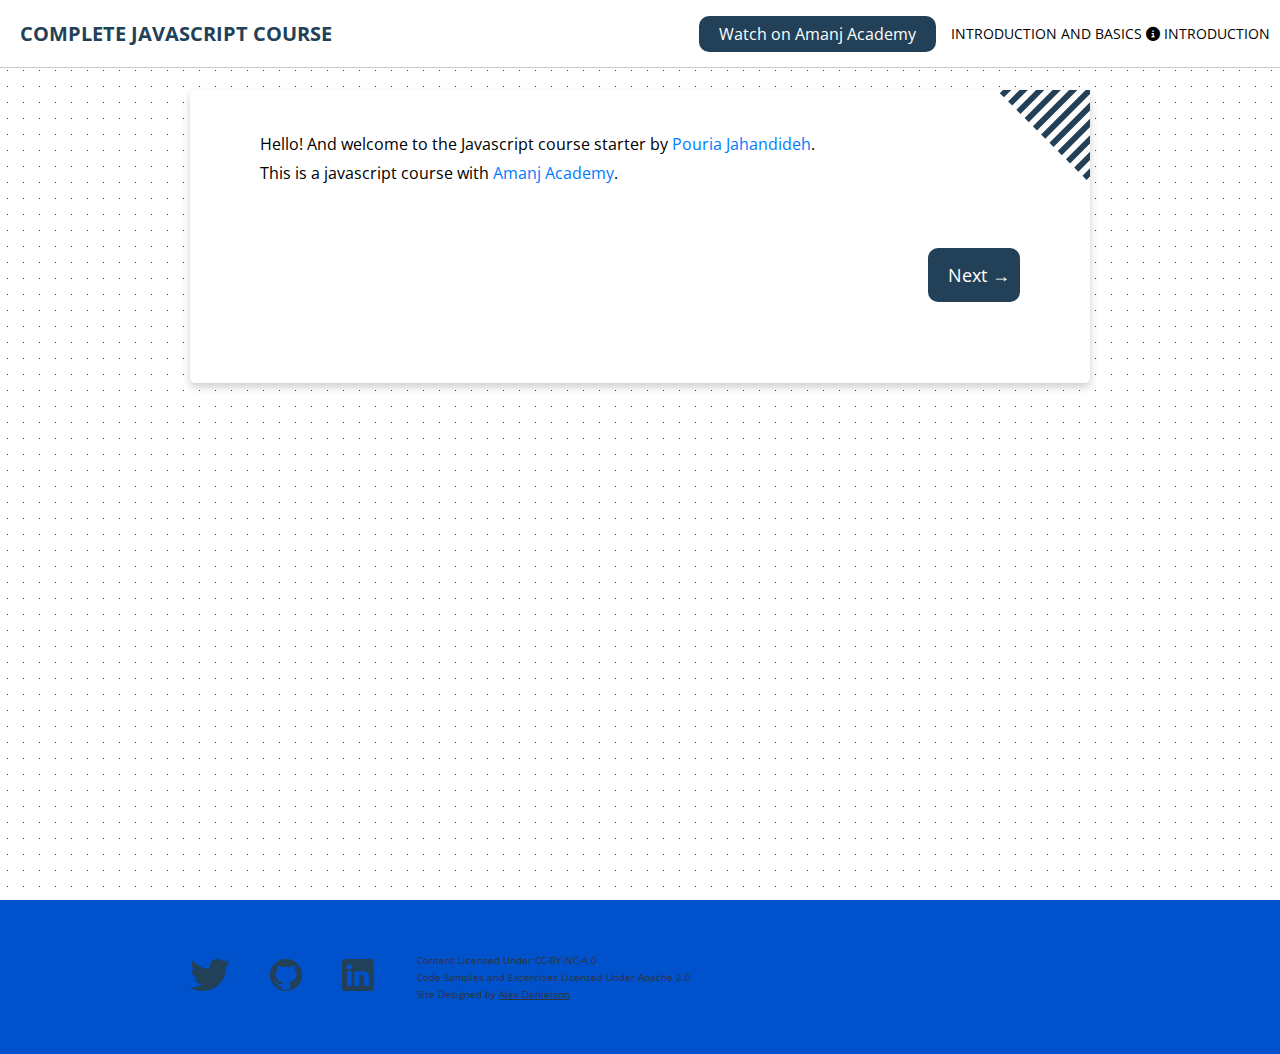
<file: lessons/Introduction-and-basics/intro.html>
<!DOCTYPE html><html><head><meta charSet="utf-8"/><meta name="viewport" content="width=device-width"/><link rel="apple-touch-icon" sizes="180x180" href="/images/apple-touch-icon.png"/><link rel="icon" type="image/png" sizes="32x32" href="/images/favicon-32x32.png"/><link rel="icon" type="image/png" sizes="16x16" href="/images/favicon-16x16.png"/><link rel="icon" type="image/png" sizes="16x16" href="/images/favicon-16x16.png"/><link rel="icon" type="image/x-icon" href="/images/favicon.ico"/><title>Introduction – Complete Javascript Course</title><meta name="description" content="The introduction to this course."/><meta name="keywords" content="A course starter,Next.js,React,Brian Holt"/><meta name="og:description" content="The introduction to this course."/><meta name="og:title" content="Introduction – Complete Javascript Course"/><meta name="og:image" content="/images/social-share-cover.jpg"/><meta name="twitter:card" content="summary_large_image"/><meta name="next-head-count" content="14"/><link data-next-font="size-adjust" rel="preconnect" href="/" crossorigin="anonymous"/><link rel="preload" href="/_next/static/css/098975e589cc3833.css" as="style"/><link rel="stylesheet" href="/_next/static/css/098975e589cc3833.css" data-n-g=""/><noscript data-n-css=""></noscript><script defer="" nomodule="" src="/_next/static/chunks/polyfills-78c92fac7aa8fdd8.js"></script><script src="/_next/static/chunks/webpack-4e7214a60fad8e88.js" defer=""></script><script src="/_next/static/chunks/framework-305cb810cde7afac.js" defer=""></script><script src="/_next/static/chunks/main-108f4624a742a542.js" defer=""></script><script src="/_next/static/chunks/pages/_app-a32b80ab235831bb.js" defer=""></script><script src="/_next/static/chunks/pages/lessons/%5Bsection%5D/%5Bslug%5D-8ff4af114f8718ec.js" defer=""></script><script src="/_next/static/SJ1erlJa9Fh0ztRI5nLzf/_buildManifest.js" defer=""></script><script src="/_next/static/SJ1erlJa9Fh0ztRI5nLzf/_ssgManifest.js" defer=""></script></head><body><div id="__next"><div class="remix-app"><header class="navbar"><h1 class="navbar-brand"><a href="/">Complete Javascript Course</a></h1><div class="navbar-info"><a href="https://amanjacademy.com/javascript/" class="cta-btn">Watch on Amanj Academy</a></div></header><div class="content-container"><div class="main"><div class="lesson-container"><div class="lesson"><div class="lesson-content"><p>Hello! And welcome to the Javascript course starter by <a href="https://www.linkedin.com/in/pouria-jahandideh-879040157/">Pouria Jahandideh</a>.</p>
<p>This is a javascript course with <a href="https://amanjacademy.com/javascript/">Amanj Academy</a>.</p>
</div><div class="lesson-links"><a href="/lessons/DOM/document-object-model" class="next">Next →</a></div></div><div class="details-bg"><svg xmlns="http://www.w3.org/2000/svg" xmlns:xlink="http://www.w3.org/1999/xlink" width="154" height="154" viewBox="0 0 154 154"><defs><clipPath id="clip-path"><rect id="Rectangle_2238" data-name="Rectangle 2238" width="154" height="154" transform="translate(9467 350)" fill="#fff" stroke="#707070" stroke-width="1"></rect></clipPath><clipPath id="clip-corner-image-active"><rect width="154" height="154"></rect></clipPath></defs><g id="corner-image-active" clip-path="url(#clip-corner-image-active)"><g id="Corner-image-active-2" data-name="Corner-image-active" transform="translate(-9467 -350)" clip-path="url(#clip-path)"><path id="Subtraction_34" data-name="Subtraction 34" d="M-3857.365,1740.766h0l-7.07-7.07,12.89-12.89v14.142l-5.818,5.818Zm-14.142-14.142h0l-7.071-7.07,27.033-27.033v14.143l-19.96,19.96Zm-14.143-14.143h0l-7.07-7.069,41.175-41.175v14.142Zm-14.142-14.142h0l-7.07-7.069,55.317-55.317v14.142Zm-14.142-14.142h0l-7.07-7.069,69.459-69.459v14.142Zm-14.142-14.142h0l-7.07-7.069,76.739-76.739h6.862v7.28Zm-14.143-14.143h0l-7.07-7.069,62.6-62.6h14.142Zm-14.142-14.142h0l-7.07-7.069,48.454-48.454h14.142Zm-14.142-14.142h0l-7.07-7.069,34.312-34.312h14.142Zm-14.142-14.142h0l-7.07-7.069,20.17-20.17h14.142Zm-14.142-14.142h0l-7.071-7.071,6.027-6.027h14.144l-13.1,13.1Zm367.24-56.114v-.909l.455.455-.453.453Z" transform="translate(13472.546 -1236.766)" fill="var(--corner-fill)"></path></g></g></svg></div></div></div></div><footer class="footer"><ul class="socials"><li class="social"><a href="https://twitter.com/pjsofts"><svg xmlns="http://www.w3.org/2000/svg" xmlns:xlink="http://www.w3.org/1999/xlink" width="40" height="32" viewBox="0 0 40 32"><defs><clipPath id="clip-twitter-social"><rect width="40" height="32"></rect></clipPath></defs><g id="twitter-social" clip-path="url(#clip-twitter-social)"><g id="Group_269" data-name="Group 269" transform="translate(-230.23 -1140.849)"><path id="Path_419" data-name="Path 419" d="M266.12,1148.861v1.035a23.092,23.092,0,0,1-1.507,8.1,24.08,24.08,0,0,1-4.475,7.381,22.175,22.175,0,0,1-7.306,5.4,24.129,24.129,0,0,1-10,2.07,23.7,23.7,0,0,1-6.667-.945,22.83,22.83,0,0,1-5.936-2.655q.959.091,1.963.09a16.518,16.518,0,0,0,5.434-.9,17.111,17.111,0,0,0,4.749-2.52,8.275,8.275,0,0,1-4.749-1.643,7.8,7.8,0,0,1-2.877-3.983,8.268,8.268,0,0,0,1.507.135,8.58,8.58,0,0,0,2.146-.27,8.16,8.16,0,0,1-5.685-4.344,8.326,8.326,0,0,1-.89-3.578v-.135a7.775,7.775,0,0,0,3.744,1.035,8.183,8.183,0,0,1-2.671-2.9,7.817,7.817,0,0,1-.982-3.848,7.948,7.948,0,0,1,1.1-4.05,23.53,23.53,0,0,0,16.895,8.46,9.221,9.221,0,0,1-.183-1.845,7.787,7.787,0,0,1,1.1-4.05,8.216,8.216,0,0,1,2.991-2.948,7.991,7.991,0,0,1,4.087-1.1,8.184,8.184,0,0,1,5.982,2.566,16.087,16.087,0,0,0,5.205-1.98,7.784,7.784,0,0,1-1.393,2.588,8.4,8.4,0,0,1-2.215,1.913,16.856,16.856,0,0,0,4.749-1.305A17.032,17.032,0,0,1,266.12,1148.861Z" fill="var(--footer-icons)"></path></g></g></svg></a></li><li class="social"><a href="https://github.com/pjsofts"><svg xmlns="http://www.w3.org/2000/svg" xmlns:xlink="http://www.w3.org/1999/xlink" width="32" height="32" viewBox="0 0 32 32"><defs><clipPath id="clip-github-social"><rect width="32" height="32"></rect></clipPath></defs><g id="github-social" clip-path="url(#clip-github-social)"><g id="Group_272" data-name="Group 272" transform="translate(13522.5 -6994)"><path id="Subtraction_33" data-name="Subtraction 33" d="M-24967.5,8041a15.9,15.9,0,0,1-11.312-4.688A15.893,15.893,0,0,1-24983.5,8025a15.893,15.893,0,0,1,4.689-11.315A15.894,15.894,0,0,1-24967.5,8009a15.894,15.894,0,0,1,11.313,4.686A15.893,15.893,0,0,1-24951.5,8025a15.893,15.893,0,0,1-4.689,11.313A15.9,15.9,0,0,1-24967.5,8041Zm-3.781-4.571h0v3.918h7.895v-6.665a1.836,1.836,0,0,0-1.2-1.718c5.1-.617,7.467-2.975,7.467-7.424a7.176,7.176,0,0,0-1.637-4.728,6.74,6.74,0,0,0,.275-1.812,4.34,4.34,0,0,0-.52-2.452.574.574,0,0,0-.359-.1c-1.061,0-3.465,1.411-3.936,1.694a16.644,16.644,0,0,0-4.2-.489,16.379,16.379,0,0,0-3.969.445c-.846-.5-2.91-1.649-3.859-1.649a.566.566,0,0,0-.354.095,4.3,4.3,0,0,0-.521,2.452,6.7,6.7,0,0,0,.244,1.718,7.346,7.346,0,0,0-1.6,4.822,7.263,7.263,0,0,0,1.533,4.985c1.193,1.359,3.115,2.165,5.871,2.464a1.826,1.826,0,0,0-1.129,1.693v.5h0l-.006,0a7.121,7.121,0,0,1-2.033.363,2.608,2.608,0,0,1-.965-.158,4.438,4.438,0,0,1-1.836-1.881,2.361,2.361,0,0,0-1.248-1.091,3.472,3.472,0,0,0-1.217-.3.584.584,0,0,0-.545.224.282.282,0,0,0,.027.367,1.875,1.875,0,0,0,.447.307,4.732,4.732,0,0,1,.561.355,10.726,10.726,0,0,1,1.682,2.755c.043.092.078.163.105.217a3.876,3.876,0,0,0,2.42,1.185,6.036,6.036,0,0,0,.607.025c.875,0,1.988-.124,2-.125Z" transform="translate(11461 -1015)" fill="var(--footer-icons)"></path><g id="Ellipse_670" data-name="Ellipse 670" transform="translate(-13522.5 6994)" fill="none" stroke="var(--footer-icons)" stroke-width="1"><circle cx="16" cy="16" r="16" stroke="none"></circle><circle cx="16" cy="16" r="15.5" fill="none"></circle></g></g></g></svg></a></li><li class="social"><a href="https://linkedin.com/in/pouria-jahandideh-879040157"><svg xmlns="http://www.w3.org/2000/svg" xmlns:xlink="http://www.w3.org/1999/xlink" width="32" height="32" viewBox="0 0 32 32"><defs><clipPath id="clip-linkedin-social"><rect width="32" height="32"></rect></clipPath></defs><g id="linkedin-social" clip-path="url(#clip-linkedin-social)"><g id="Group_270" data-name="Group 270" transform="translate(-86.349 -633.073)"><path id="Path_375" data-name="Path 375" d="M115.789,633.073a2.324,2.324,0,0,1,1.682.676,2.194,2.194,0,0,1,.695,1.627V662.8a2.131,2.131,0,0,1-.695,1.609,2.314,2.314,0,0,1-1.646.659H88.69a2.307,2.307,0,0,1-1.646-.659,2.128,2.128,0,0,1-.695-1.609V635.376a2.19,2.19,0,0,1,.695-1.627,2.322,2.322,0,0,1,1.682-.676h27.063Zm-20.224,9.672a2.561,2.561,0,0,0,0-3.584,2.658,2.658,0,0,0-1.938-.712,2.724,2.724,0,0,0-1.957.712,2.371,2.371,0,0,0-.75,1.792,2.4,2.4,0,0,0,.731,1.792,2.605,2.605,0,0,0,1.9.713h.037A2.7,2.7,0,0,0,95.565,642.745ZM96,645.434H91.213V659.88H96Zm17.3,6.144a7.007,7.007,0,0,0-1.573-4.9,5.68,5.68,0,0,0-6.839-.769,5.663,5.663,0,0,0-1.426,1.573v-2.048H98.674q.036.841,0,7.717v6.728h4.791V651.8a3.592,3.592,0,0,1,.146-1.17,2.913,2.913,0,0,1,.878-1.206,2.429,2.429,0,0,1,1.609-.549,2.108,2.108,0,0,1,1.865.914,4.265,4.265,0,0,1,.549,2.341v7.752H113.3Z" fill="var(--footer-icons)"></path></g></g></svg></a></li><li class="social"><div class="terms"><p>Content Licensed Under CC-BY-NC-4.0</p><p>Code Samples and Excercises Licensed Under Apache 2.0</p><p>Site Designed by<!-- --> <a href="https://www.alexdanielson.com/">Alex Danielson</a></p></div></li></ul></footer></div></div><script id="__NEXT_DATA__" type="application/json">{"props":{"pageProps":{"post":{"attributes":{"title":"Introduction","description":"The introduction to this course.","keywords":["A course starter","Next.js","React","Brian Holt"]},"html":"\u003cp\u003eHello! And welcome to the Javascript course starter by \u003ca href=\"https://www.linkedin.com/in/pouria-jahandideh-879040157/\"\u003ePouria Jahandideh\u003c/a\u003e.\u003c/p\u003e\n\u003cp\u003eThis is a javascript course with \u003ca href=\"https://amanjacademy.com/javascript/\"\u003eAmanj Academy\u003c/a\u003e.\u003c/p\u003e\n","markdown":"\nHello! And welcome to the Javascript course starter by [Pouria Jahandideh][linkedin].\n\n\nThis is a javascript course with [Amanj Academy][amanj].\n\n[linkedin]: https://www.linkedin.com/in/pouria-jahandideh-879040157/\n[amanj]: https://amanjacademy.com/javascript/\n","slug":"intro","title":"Introduction","section":"Introduction and Basics","icon":"info-circle","filePath":"/home/runner/work/pjsofts.github.io/pjsofts.github.io/lessons/01-Introduction-and-basics/A-intro.md","nextSlug":"/lessons/DOM/document-object-model","prevSlug":null}},"__N_SSG":true},"page":"/lessons/[section]/[slug]","query":{"section":"Introduction-and-basics","slug":"intro"},"buildId":"SJ1erlJa9Fh0ztRI5nLzf","isFallback":false,"gsp":true,"scriptLoader":[]}</script></body></html>
</file>
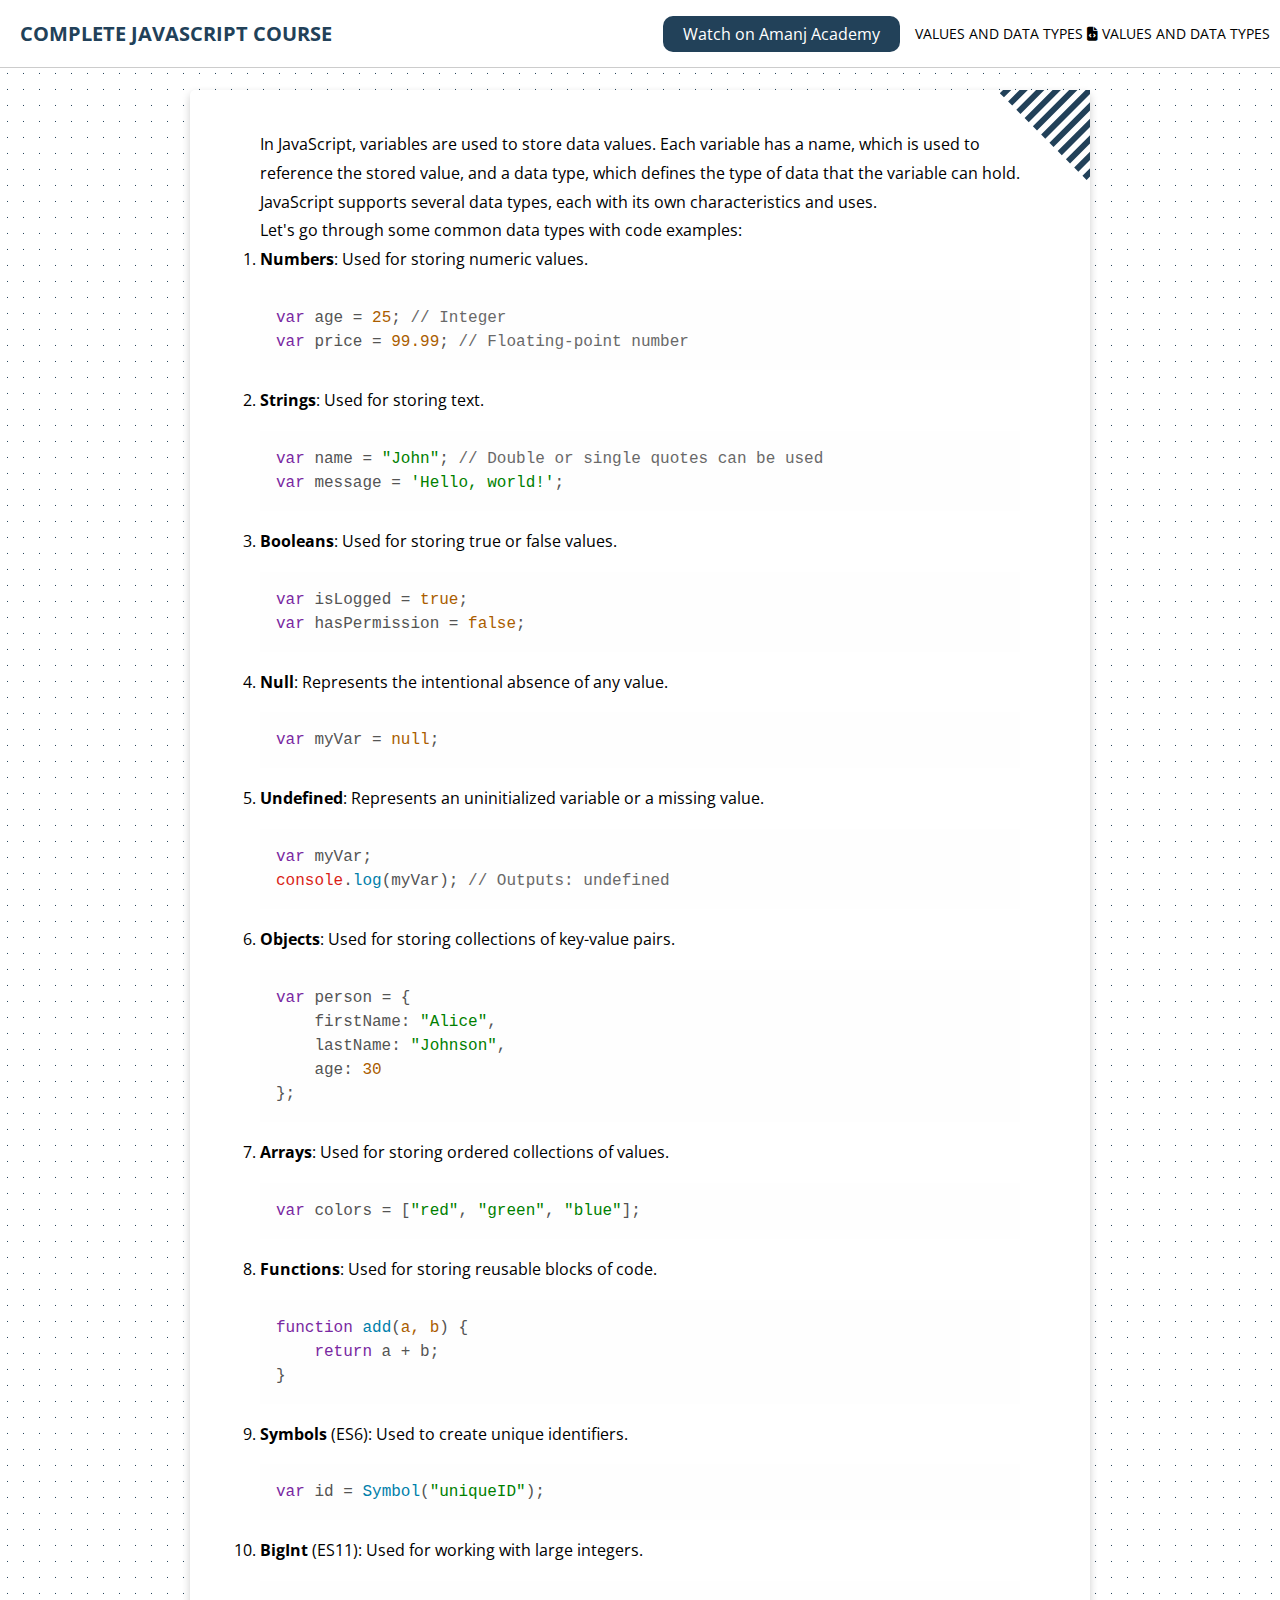
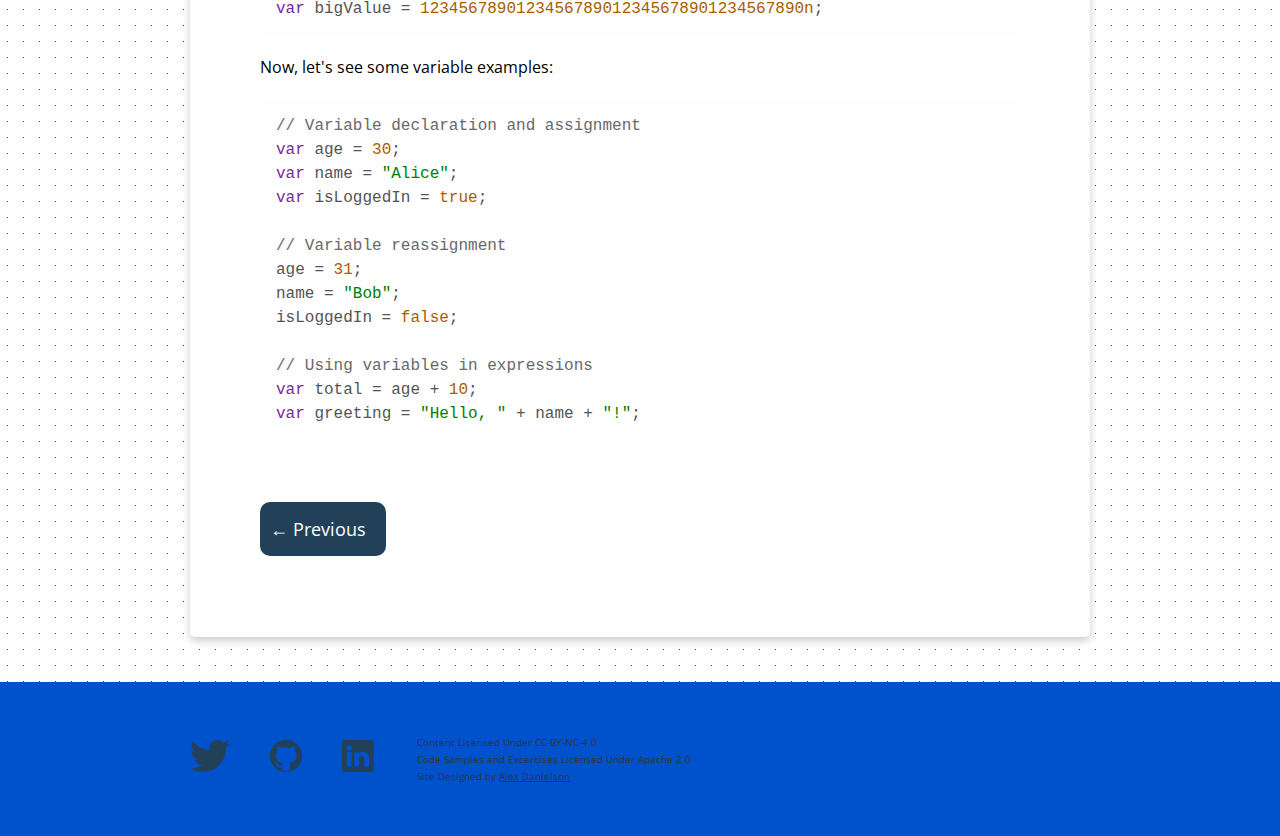
<file: lessons/values_and_data_types/Values_and_datatypes.html>
<!DOCTYPE html><html><head><meta charSet="utf-8"/><meta name="viewport" content="width=device-width"/><link rel="apple-touch-icon" sizes="180x180" href="/images/apple-touch-icon.png"/><link rel="icon" type="image/png" sizes="32x32" href="/images/favicon-32x32.png"/><link rel="icon" type="image/png" sizes="16x16" href="/images/favicon-16x16.png"/><link rel="icon" type="image/png" sizes="16x16" href="/images/favicon-16x16.png"/><link rel="icon" type="image/x-icon" href="/images/favicon.ico"/><title>Values and Data Types – Complete Javascript Course</title><meta name="description" content="Javascript Basic Datatypes"/><meta name="keywords" content="Javascript,amanjacademy,Pouria Jahandideh,mentoring"/><meta name="og:description" content="Javascript Basic Datatypes"/><meta name="og:title" content="Values and Data Types – Complete Javascript Course"/><meta name="og:image" content="/images/social-share-cover.jpg"/><meta name="twitter:card" content="summary_large_image"/><meta name="next-head-count" content="14"/><link data-next-font="size-adjust" rel="preconnect" href="/" crossorigin="anonymous"/><link rel="preload" href="/_next/static/css/098975e589cc3833.css" as="style"/><link rel="stylesheet" href="/_next/static/css/098975e589cc3833.css" data-n-g=""/><noscript data-n-css=""></noscript><script defer="" nomodule="" src="/_next/static/chunks/polyfills-78c92fac7aa8fdd8.js"></script><script src="/_next/static/chunks/webpack-4e7214a60fad8e88.js" defer=""></script><script src="/_next/static/chunks/framework-305cb810cde7afac.js" defer=""></script><script src="/_next/static/chunks/main-108f4624a742a542.js" defer=""></script><script src="/_next/static/chunks/pages/_app-a32b80ab235831bb.js" defer=""></script><script src="/_next/static/chunks/pages/lessons/%5Bsection%5D/%5Bslug%5D-8ff4af114f8718ec.js" defer=""></script><script src="/_next/static/SJ1erlJa9Fh0ztRI5nLzf/_buildManifest.js" defer=""></script><script src="/_next/static/SJ1erlJa9Fh0ztRI5nLzf/_ssgManifest.js" defer=""></script></head><body><div id="__next"><div class="remix-app"><header class="navbar"><h1 class="navbar-brand"><a href="/">Complete Javascript Course</a></h1><div class="navbar-info"><a href="https://amanjacademy.com/javascript/" class="cta-btn">Watch on Amanj Academy</a></div></header><div class="content-container"><div class="main"><div class="lesson-container"><div class="lesson"><div class="lesson-content"><p>In JavaScript, variables are used to store data values. Each variable has a name, which is used to reference the stored value, and a data type, which defines the type of data that the variable can hold. JavaScript supports several data types, each with its own characteristics and uses. </p>
<p>Let&#39;s go through some common data types with code examples:</p>
<ol>
<li><strong>Numbers</strong>: Used for storing numeric values.</li>
</ol>
<pre><code class="hljs language-javascript"><span class="hljs-keyword">var</span> age = <span class="hljs-number">25</span>; <span class="hljs-comment">// Integer</span>
<span class="hljs-keyword">var</span> price = <span class="hljs-number">99.99</span>; <span class="hljs-comment">// Floating-point number</span>
</code></pre>
<ol start="2">
<li><strong>Strings</strong>: Used for storing text.</li>
</ol>
<pre><code class="hljs language-javascript"><span class="hljs-keyword">var</span> name = <span class="hljs-string">&quot;John&quot;</span>; <span class="hljs-comment">// Double or single quotes can be used</span>
<span class="hljs-keyword">var</span> message = <span class="hljs-string">&#x27;Hello, world!&#x27;</span>;
</code></pre>
<ol start="3">
<li><strong>Booleans</strong>: Used for storing true or false values.</li>
</ol>
<pre><code class="hljs language-javascript"><span class="hljs-keyword">var</span> isLogged = <span class="hljs-literal">true</span>;
<span class="hljs-keyword">var</span> hasPermission = <span class="hljs-literal">false</span>;
</code></pre>
<ol start="4">
<li><strong>Null</strong>: Represents the intentional absence of any value.</li>
</ol>
<pre><code class="hljs language-javascript"><span class="hljs-keyword">var</span> myVar = <span class="hljs-literal">null</span>;
</code></pre>
<ol start="5">
<li><strong>Undefined</strong>: Represents an uninitialized variable or a missing value.</li>
</ol>
<pre><code class="hljs language-javascript"><span class="hljs-keyword">var</span> myVar;
<span class="hljs-variable language_">console</span>.<span class="hljs-title function_">log</span>(myVar); <span class="hljs-comment">// Outputs: undefined</span>
</code></pre>
<ol start="6">
<li><strong>Objects</strong>: Used for storing collections of key-value pairs.</li>
</ol>
<pre><code class="hljs language-javascript"><span class="hljs-keyword">var</span> person = {
    <span class="hljs-attr">firstName</span>: <span class="hljs-string">&quot;Alice&quot;</span>,
    <span class="hljs-attr">lastName</span>: <span class="hljs-string">&quot;Johnson&quot;</span>,
    <span class="hljs-attr">age</span>: <span class="hljs-number">30</span>
};
</code></pre>
<ol start="7">
<li><strong>Arrays</strong>: Used for storing ordered collections of values.</li>
</ol>
<pre><code class="hljs language-javascript"><span class="hljs-keyword">var</span> colors = [<span class="hljs-string">&quot;red&quot;</span>, <span class="hljs-string">&quot;green&quot;</span>, <span class="hljs-string">&quot;blue&quot;</span>];
</code></pre>
<ol start="8">
<li><strong>Functions</strong>: Used for storing reusable blocks of code.</li>
</ol>
<pre><code class="hljs language-javascript"><span class="hljs-keyword">function</span> <span class="hljs-title function_">add</span>(<span class="hljs-params">a, b</span>) {
    <span class="hljs-keyword">return</span> a + b;
}
</code></pre>
<ol start="9">
<li><strong>Symbols</strong> (ES6): Used to create unique identifiers.</li>
</ol>
<pre><code class="hljs language-javascript"><span class="hljs-keyword">var</span> id = <span class="hljs-title class_">Symbol</span>(<span class="hljs-string">&quot;uniqueID&quot;</span>);
</code></pre>
<ol start="10">
<li><strong>BigInt</strong> (ES11): Used for working with large integers.</li>
</ol>
<pre><code class="hljs language-javascript"><span class="hljs-keyword">var</span> bigValue = <span class="hljs-number">1234567890123456789012345678901234567890n</span>;
</code></pre>
<p>Now, let&#39;s see some variable examples:</p>
<pre><code class="hljs language-javascript"><span class="hljs-comment">// Variable declaration and assignment</span>
<span class="hljs-keyword">var</span> age = <span class="hljs-number">30</span>;
<span class="hljs-keyword">var</span> name = <span class="hljs-string">&quot;Alice&quot;</span>;
<span class="hljs-keyword">var</span> isLoggedIn = <span class="hljs-literal">true</span>;

<span class="hljs-comment">// Variable reassignment</span>
age = <span class="hljs-number">31</span>;
name = <span class="hljs-string">&quot;Bob&quot;</span>;
isLoggedIn = <span class="hljs-literal">false</span>;

<span class="hljs-comment">// Using variables in expressions</span>
<span class="hljs-keyword">var</span> total = age + <span class="hljs-number">10</span>;
<span class="hljs-keyword">var</span> greeting = <span class="hljs-string">&quot;Hello, &quot;</span> + name + <span class="hljs-string">&quot;!&quot;</span>;
</code></pre>
</div><div class="lesson-links"><a href="/lessons/DOM/DOM-exercises" class="prev">← Previous</a></div></div><div class="details-bg"><svg xmlns="http://www.w3.org/2000/svg" xmlns:xlink="http://www.w3.org/1999/xlink" width="154" height="154" viewBox="0 0 154 154"><defs><clipPath id="clip-path"><rect id="Rectangle_2238" data-name="Rectangle 2238" width="154" height="154" transform="translate(9467 350)" fill="#fff" stroke="#707070" stroke-width="1"></rect></clipPath><clipPath id="clip-corner-image-active"><rect width="154" height="154"></rect></clipPath></defs><g id="corner-image-active" clip-path="url(#clip-corner-image-active)"><g id="Corner-image-active-2" data-name="Corner-image-active" transform="translate(-9467 -350)" clip-path="url(#clip-path)"><path id="Subtraction_34" data-name="Subtraction 34" d="M-3857.365,1740.766h0l-7.07-7.07,12.89-12.89v14.142l-5.818,5.818Zm-14.142-14.142h0l-7.071-7.07,27.033-27.033v14.143l-19.96,19.96Zm-14.143-14.143h0l-7.07-7.069,41.175-41.175v14.142Zm-14.142-14.142h0l-7.07-7.069,55.317-55.317v14.142Zm-14.142-14.142h0l-7.07-7.069,69.459-69.459v14.142Zm-14.142-14.142h0l-7.07-7.069,76.739-76.739h6.862v7.28Zm-14.143-14.143h0l-7.07-7.069,62.6-62.6h14.142Zm-14.142-14.142h0l-7.07-7.069,48.454-48.454h14.142Zm-14.142-14.142h0l-7.07-7.069,34.312-34.312h14.142Zm-14.142-14.142h0l-7.07-7.069,20.17-20.17h14.142Zm-14.142-14.142h0l-7.071-7.071,6.027-6.027h14.144l-13.1,13.1Zm367.24-56.114v-.909l.455.455-.453.453Z" transform="translate(13472.546 -1236.766)" fill="var(--corner-fill)"></path></g></g></svg></div></div></div></div><footer class="footer"><ul class="socials"><li class="social"><a href="https://twitter.com/pjsofts"><svg xmlns="http://www.w3.org/2000/svg" xmlns:xlink="http://www.w3.org/1999/xlink" width="40" height="32" viewBox="0 0 40 32"><defs><clipPath id="clip-twitter-social"><rect width="40" height="32"></rect></clipPath></defs><g id="twitter-social" clip-path="url(#clip-twitter-social)"><g id="Group_269" data-name="Group 269" transform="translate(-230.23 -1140.849)"><path id="Path_419" data-name="Path 419" d="M266.12,1148.861v1.035a23.092,23.092,0,0,1-1.507,8.1,24.08,24.08,0,0,1-4.475,7.381,22.175,22.175,0,0,1-7.306,5.4,24.129,24.129,0,0,1-10,2.07,23.7,23.7,0,0,1-6.667-.945,22.83,22.83,0,0,1-5.936-2.655q.959.091,1.963.09a16.518,16.518,0,0,0,5.434-.9,17.111,17.111,0,0,0,4.749-2.52,8.275,8.275,0,0,1-4.749-1.643,7.8,7.8,0,0,1-2.877-3.983,8.268,8.268,0,0,0,1.507.135,8.58,8.58,0,0,0,2.146-.27,8.16,8.16,0,0,1-5.685-4.344,8.326,8.326,0,0,1-.89-3.578v-.135a7.775,7.775,0,0,0,3.744,1.035,8.183,8.183,0,0,1-2.671-2.9,7.817,7.817,0,0,1-.982-3.848,7.948,7.948,0,0,1,1.1-4.05,23.53,23.53,0,0,0,16.895,8.46,9.221,9.221,0,0,1-.183-1.845,7.787,7.787,0,0,1,1.1-4.05,8.216,8.216,0,0,1,2.991-2.948,7.991,7.991,0,0,1,4.087-1.1,8.184,8.184,0,0,1,5.982,2.566,16.087,16.087,0,0,0,5.205-1.98,7.784,7.784,0,0,1-1.393,2.588,8.4,8.4,0,0,1-2.215,1.913,16.856,16.856,0,0,0,4.749-1.305A17.032,17.032,0,0,1,266.12,1148.861Z" fill="var(--footer-icons)"></path></g></g></svg></a></li><li class="social"><a href="https://github.com/pjsofts"><svg xmlns="http://www.w3.org/2000/svg" xmlns:xlink="http://www.w3.org/1999/xlink" width="32" height="32" viewBox="0 0 32 32"><defs><clipPath id="clip-github-social"><rect width="32" height="32"></rect></clipPath></defs><g id="github-social" clip-path="url(#clip-github-social)"><g id="Group_272" data-name="Group 272" transform="translate(13522.5 -6994)"><path id="Subtraction_33" data-name="Subtraction 33" d="M-24967.5,8041a15.9,15.9,0,0,1-11.312-4.688A15.893,15.893,0,0,1-24983.5,8025a15.893,15.893,0,0,1,4.689-11.315A15.894,15.894,0,0,1-24967.5,8009a15.894,15.894,0,0,1,11.313,4.686A15.893,15.893,0,0,1-24951.5,8025a15.893,15.893,0,0,1-4.689,11.313A15.9,15.9,0,0,1-24967.5,8041Zm-3.781-4.571h0v3.918h7.895v-6.665a1.836,1.836,0,0,0-1.2-1.718c5.1-.617,7.467-2.975,7.467-7.424a7.176,7.176,0,0,0-1.637-4.728,6.74,6.74,0,0,0,.275-1.812,4.34,4.34,0,0,0-.52-2.452.574.574,0,0,0-.359-.1c-1.061,0-3.465,1.411-3.936,1.694a16.644,16.644,0,0,0-4.2-.489,16.379,16.379,0,0,0-3.969.445c-.846-.5-2.91-1.649-3.859-1.649a.566.566,0,0,0-.354.095,4.3,4.3,0,0,0-.521,2.452,6.7,6.7,0,0,0,.244,1.718,7.346,7.346,0,0,0-1.6,4.822,7.263,7.263,0,0,0,1.533,4.985c1.193,1.359,3.115,2.165,5.871,2.464a1.826,1.826,0,0,0-1.129,1.693v.5h0l-.006,0a7.121,7.121,0,0,1-2.033.363,2.608,2.608,0,0,1-.965-.158,4.438,4.438,0,0,1-1.836-1.881,2.361,2.361,0,0,0-1.248-1.091,3.472,3.472,0,0,0-1.217-.3.584.584,0,0,0-.545.224.282.282,0,0,0,.027.367,1.875,1.875,0,0,0,.447.307,4.732,4.732,0,0,1,.561.355,10.726,10.726,0,0,1,1.682,2.755c.043.092.078.163.105.217a3.876,3.876,0,0,0,2.42,1.185,6.036,6.036,0,0,0,.607.025c.875,0,1.988-.124,2-.125Z" transform="translate(11461 -1015)" fill="var(--footer-icons)"></path><g id="Ellipse_670" data-name="Ellipse 670" transform="translate(-13522.5 6994)" fill="none" stroke="var(--footer-icons)" stroke-width="1"><circle cx="16" cy="16" r="16" stroke="none"></circle><circle cx="16" cy="16" r="15.5" fill="none"></circle></g></g></g></svg></a></li><li class="social"><a href="https://linkedin.com/in/pouria-jahandideh-879040157"><svg xmlns="http://www.w3.org/2000/svg" xmlns:xlink="http://www.w3.org/1999/xlink" width="32" height="32" viewBox="0 0 32 32"><defs><clipPath id="clip-linkedin-social"><rect width="32" height="32"></rect></clipPath></defs><g id="linkedin-social" clip-path="url(#clip-linkedin-social)"><g id="Group_270" data-name="Group 270" transform="translate(-86.349 -633.073)"><path id="Path_375" data-name="Path 375" d="M115.789,633.073a2.324,2.324,0,0,1,1.682.676,2.194,2.194,0,0,1,.695,1.627V662.8a2.131,2.131,0,0,1-.695,1.609,2.314,2.314,0,0,1-1.646.659H88.69a2.307,2.307,0,0,1-1.646-.659,2.128,2.128,0,0,1-.695-1.609V635.376a2.19,2.19,0,0,1,.695-1.627,2.322,2.322,0,0,1,1.682-.676h27.063Zm-20.224,9.672a2.561,2.561,0,0,0,0-3.584,2.658,2.658,0,0,0-1.938-.712,2.724,2.724,0,0,0-1.957.712,2.371,2.371,0,0,0-.75,1.792,2.4,2.4,0,0,0,.731,1.792,2.605,2.605,0,0,0,1.9.713h.037A2.7,2.7,0,0,0,95.565,642.745ZM96,645.434H91.213V659.88H96Zm17.3,6.144a7.007,7.007,0,0,0-1.573-4.9,5.68,5.68,0,0,0-6.839-.769,5.663,5.663,0,0,0-1.426,1.573v-2.048H98.674q.036.841,0,7.717v6.728h4.791V651.8a3.592,3.592,0,0,1,.146-1.17,2.913,2.913,0,0,1,.878-1.206,2.429,2.429,0,0,1,1.609-.549,2.108,2.108,0,0,1,1.865.914,4.265,4.265,0,0,1,.549,2.341v7.752H113.3Z" fill="var(--footer-icons)"></path></g></g></svg></a></li><li class="social"><div class="terms"><p>Content Licensed Under CC-BY-NC-4.0</p><p>Code Samples and Excercises Licensed Under Apache 2.0</p><p>Site Designed by<!-- --> <a href="https://www.alexdanielson.com/">Alex Danielson</a></p></div></li></ul></footer></div></div><script id="__NEXT_DATA__" type="application/json">{"props":{"pageProps":{"post":{"attributes":{"title":"Values and Data Types","description":"Javascript Basic Datatypes"},"html":"\u003cp\u003eIn JavaScript, variables are used to store data values. Each variable has a name, which is used to reference the stored value, and a data type, which defines the type of data that the variable can hold. JavaScript supports several data types, each with its own characteristics and uses. \u003c/p\u003e\n\u003cp\u003eLet\u0026#39;s go through some common data types with code examples:\u003c/p\u003e\n\u003col\u003e\n\u003cli\u003e\u003cstrong\u003eNumbers\u003c/strong\u003e: Used for storing numeric values.\u003c/li\u003e\n\u003c/ol\u003e\n\u003cpre\u003e\u003ccode class=\"hljs language-javascript\"\u003e\u003cspan class=\"hljs-keyword\"\u003evar\u003c/span\u003e age = \u003cspan class=\"hljs-number\"\u003e25\u003c/span\u003e; \u003cspan class=\"hljs-comment\"\u003e// Integer\u003c/span\u003e\n\u003cspan class=\"hljs-keyword\"\u003evar\u003c/span\u003e price = \u003cspan class=\"hljs-number\"\u003e99.99\u003c/span\u003e; \u003cspan class=\"hljs-comment\"\u003e// Floating-point number\u003c/span\u003e\n\u003c/code\u003e\u003c/pre\u003e\n\u003col start=\"2\"\u003e\n\u003cli\u003e\u003cstrong\u003eStrings\u003c/strong\u003e: Used for storing text.\u003c/li\u003e\n\u003c/ol\u003e\n\u003cpre\u003e\u003ccode class=\"hljs language-javascript\"\u003e\u003cspan class=\"hljs-keyword\"\u003evar\u003c/span\u003e name = \u003cspan class=\"hljs-string\"\u003e\u0026quot;John\u0026quot;\u003c/span\u003e; \u003cspan class=\"hljs-comment\"\u003e// Double or single quotes can be used\u003c/span\u003e\n\u003cspan class=\"hljs-keyword\"\u003evar\u003c/span\u003e message = \u003cspan class=\"hljs-string\"\u003e\u0026#x27;Hello, world!\u0026#x27;\u003c/span\u003e;\n\u003c/code\u003e\u003c/pre\u003e\n\u003col start=\"3\"\u003e\n\u003cli\u003e\u003cstrong\u003eBooleans\u003c/strong\u003e: Used for storing true or false values.\u003c/li\u003e\n\u003c/ol\u003e\n\u003cpre\u003e\u003ccode class=\"hljs language-javascript\"\u003e\u003cspan class=\"hljs-keyword\"\u003evar\u003c/span\u003e isLogged = \u003cspan class=\"hljs-literal\"\u003etrue\u003c/span\u003e;\n\u003cspan class=\"hljs-keyword\"\u003evar\u003c/span\u003e hasPermission = \u003cspan class=\"hljs-literal\"\u003efalse\u003c/span\u003e;\n\u003c/code\u003e\u003c/pre\u003e\n\u003col start=\"4\"\u003e\n\u003cli\u003e\u003cstrong\u003eNull\u003c/strong\u003e: Represents the intentional absence of any value.\u003c/li\u003e\n\u003c/ol\u003e\n\u003cpre\u003e\u003ccode class=\"hljs language-javascript\"\u003e\u003cspan class=\"hljs-keyword\"\u003evar\u003c/span\u003e myVar = \u003cspan class=\"hljs-literal\"\u003enull\u003c/span\u003e;\n\u003c/code\u003e\u003c/pre\u003e\n\u003col start=\"5\"\u003e\n\u003cli\u003e\u003cstrong\u003eUndefined\u003c/strong\u003e: Represents an uninitialized variable or a missing value.\u003c/li\u003e\n\u003c/ol\u003e\n\u003cpre\u003e\u003ccode class=\"hljs language-javascript\"\u003e\u003cspan class=\"hljs-keyword\"\u003evar\u003c/span\u003e myVar;\n\u003cspan class=\"hljs-variable language_\"\u003econsole\u003c/span\u003e.\u003cspan class=\"hljs-title function_\"\u003elog\u003c/span\u003e(myVar); \u003cspan class=\"hljs-comment\"\u003e// Outputs: undefined\u003c/span\u003e\n\u003c/code\u003e\u003c/pre\u003e\n\u003col start=\"6\"\u003e\n\u003cli\u003e\u003cstrong\u003eObjects\u003c/strong\u003e: Used for storing collections of key-value pairs.\u003c/li\u003e\n\u003c/ol\u003e\n\u003cpre\u003e\u003ccode class=\"hljs language-javascript\"\u003e\u003cspan class=\"hljs-keyword\"\u003evar\u003c/span\u003e person = {\n    \u003cspan class=\"hljs-attr\"\u003efirstName\u003c/span\u003e: \u003cspan class=\"hljs-string\"\u003e\u0026quot;Alice\u0026quot;\u003c/span\u003e,\n    \u003cspan class=\"hljs-attr\"\u003elastName\u003c/span\u003e: \u003cspan class=\"hljs-string\"\u003e\u0026quot;Johnson\u0026quot;\u003c/span\u003e,\n    \u003cspan class=\"hljs-attr\"\u003eage\u003c/span\u003e: \u003cspan class=\"hljs-number\"\u003e30\u003c/span\u003e\n};\n\u003c/code\u003e\u003c/pre\u003e\n\u003col start=\"7\"\u003e\n\u003cli\u003e\u003cstrong\u003eArrays\u003c/strong\u003e: Used for storing ordered collections of values.\u003c/li\u003e\n\u003c/ol\u003e\n\u003cpre\u003e\u003ccode class=\"hljs language-javascript\"\u003e\u003cspan class=\"hljs-keyword\"\u003evar\u003c/span\u003e colors = [\u003cspan class=\"hljs-string\"\u003e\u0026quot;red\u0026quot;\u003c/span\u003e, \u003cspan class=\"hljs-string\"\u003e\u0026quot;green\u0026quot;\u003c/span\u003e, \u003cspan class=\"hljs-string\"\u003e\u0026quot;blue\u0026quot;\u003c/span\u003e];\n\u003c/code\u003e\u003c/pre\u003e\n\u003col start=\"8\"\u003e\n\u003cli\u003e\u003cstrong\u003eFunctions\u003c/strong\u003e: Used for storing reusable blocks of code.\u003c/li\u003e\n\u003c/ol\u003e\n\u003cpre\u003e\u003ccode class=\"hljs language-javascript\"\u003e\u003cspan class=\"hljs-keyword\"\u003efunction\u003c/span\u003e \u003cspan class=\"hljs-title function_\"\u003eadd\u003c/span\u003e(\u003cspan class=\"hljs-params\"\u003ea, b\u003c/span\u003e) {\n    \u003cspan class=\"hljs-keyword\"\u003ereturn\u003c/span\u003e a + b;\n}\n\u003c/code\u003e\u003c/pre\u003e\n\u003col start=\"9\"\u003e\n\u003cli\u003e\u003cstrong\u003eSymbols\u003c/strong\u003e (ES6): Used to create unique identifiers.\u003c/li\u003e\n\u003c/ol\u003e\n\u003cpre\u003e\u003ccode class=\"hljs language-javascript\"\u003e\u003cspan class=\"hljs-keyword\"\u003evar\u003c/span\u003e id = \u003cspan class=\"hljs-title class_\"\u003eSymbol\u003c/span\u003e(\u003cspan class=\"hljs-string\"\u003e\u0026quot;uniqueID\u0026quot;\u003c/span\u003e);\n\u003c/code\u003e\u003c/pre\u003e\n\u003col start=\"10\"\u003e\n\u003cli\u003e\u003cstrong\u003eBigInt\u003c/strong\u003e (ES11): Used for working with large integers.\u003c/li\u003e\n\u003c/ol\u003e\n\u003cpre\u003e\u003ccode class=\"hljs language-javascript\"\u003e\u003cspan class=\"hljs-keyword\"\u003evar\u003c/span\u003e bigValue = \u003cspan class=\"hljs-number\"\u003e1234567890123456789012345678901234567890n\u003c/span\u003e;\n\u003c/code\u003e\u003c/pre\u003e\n\u003cp\u003eNow, let\u0026#39;s see some variable examples:\u003c/p\u003e\n\u003cpre\u003e\u003ccode class=\"hljs language-javascript\"\u003e\u003cspan class=\"hljs-comment\"\u003e// Variable declaration and assignment\u003c/span\u003e\n\u003cspan class=\"hljs-keyword\"\u003evar\u003c/span\u003e age = \u003cspan class=\"hljs-number\"\u003e30\u003c/span\u003e;\n\u003cspan class=\"hljs-keyword\"\u003evar\u003c/span\u003e name = \u003cspan class=\"hljs-string\"\u003e\u0026quot;Alice\u0026quot;\u003c/span\u003e;\n\u003cspan class=\"hljs-keyword\"\u003evar\u003c/span\u003e isLoggedIn = \u003cspan class=\"hljs-literal\"\u003etrue\u003c/span\u003e;\n\n\u003cspan class=\"hljs-comment\"\u003e// Variable reassignment\u003c/span\u003e\nage = \u003cspan class=\"hljs-number\"\u003e31\u003c/span\u003e;\nname = \u003cspan class=\"hljs-string\"\u003e\u0026quot;Bob\u0026quot;\u003c/span\u003e;\nisLoggedIn = \u003cspan class=\"hljs-literal\"\u003efalse\u003c/span\u003e;\n\n\u003cspan class=\"hljs-comment\"\u003e// Using variables in expressions\u003c/span\u003e\n\u003cspan class=\"hljs-keyword\"\u003evar\u003c/span\u003e total = age + \u003cspan class=\"hljs-number\"\u003e10\u003c/span\u003e;\n\u003cspan class=\"hljs-keyword\"\u003evar\u003c/span\u003e greeting = \u003cspan class=\"hljs-string\"\u003e\u0026quot;Hello, \u0026quot;\u003c/span\u003e + name + \u003cspan class=\"hljs-string\"\u003e\u0026quot;!\u0026quot;\u003c/span\u003e;\n\u003c/code\u003e\u003c/pre\u003e\n","markdown":"In JavaScript, variables are used to store data values. Each variable has a name, which is used to reference the stored value, and a data type, which defines the type of data that the variable can hold. JavaScript supports several data types, each with its own characteristics and uses. \n\nLet's go through some common data types with code examples:\n\n\n1. **Numbers**: Used for storing numeric values.\n\n```javascript\nvar age = 25; // Integer\nvar price = 99.99; // Floating-point number\n```\n\n2. **Strings**: Used for storing text.\n\n```javascript\nvar name = \"John\"; // Double or single quotes can be used\nvar message = 'Hello, world!';\n```\n\n3. **Booleans**: Used for storing true or false values.\n\n```javascript\nvar isLogged = true;\nvar hasPermission = false;\n```\n\n4. **Null**: Represents the intentional absence of any value.\n\n```javascript\nvar myVar = null;\n```\n\n5. **Undefined**: Represents an uninitialized variable or a missing value.\n\n```javascript\nvar myVar;\nconsole.log(myVar); // Outputs: undefined\n```\n\n6. **Objects**: Used for storing collections of key-value pairs.\n\n```javascript\nvar person = {\n    firstName: \"Alice\",\n    lastName: \"Johnson\",\n    age: 30\n};\n```\n\n7. **Arrays**: Used for storing ordered collections of values.\n\n```javascript\nvar colors = [\"red\", \"green\", \"blue\"];\n```\n\n8. **Functions**: Used for storing reusable blocks of code.\n\n```javascript\nfunction add(a, b) {\n    return a + b;\n}\n```\n\n9. **Symbols** (ES6): Used to create unique identifiers.\n\n```javascript\nvar id = Symbol(\"uniqueID\");\n```\n\n10. **BigInt** (ES11): Used for working with large integers.\n\n```javascript\nvar bigValue = 1234567890123456789012345678901234567890n;\n```\n\nNow, let's see some variable examples:\n\n```javascript\n// Variable declaration and assignment\nvar age = 30;\nvar name = \"Alice\";\nvar isLoggedIn = true;\n\n// Variable reassignment\nage = 31;\nname = \"Bob\";\nisLoggedIn = false;\n\n// Using variables in expressions\nvar total = age + 10;\nvar greeting = \"Hello, \" + name + \"!\";\n```\n\n","slug":"Values_and_datatypes","title":"Values and Data Types","section":"Values and Data Types","icon":"file-code","filePath":"/home/runner/work/pjsofts.github.io/pjsofts.github.io/lessons/03-values_and_data_types/A-Values_and_datatypes.md","nextSlug":null,"prevSlug":"/lessons/DOM/DOM-exercises"}},"__N_SSG":true},"page":"/lessons/[section]/[slug]","query":{"section":"values_and_data_types","slug":"Values_and_datatypes"},"buildId":"SJ1erlJa9Fh0ztRI5nLzf","isFallback":false,"gsp":true,"scriptLoader":[]}</script></body></html>
</file>
<file: _next/static/css/098975e589cc3833.css>
@import url("https://fonts.googleapis.com/css2?family=Open+Sans:ital,wght@0,400;0,700;1,400;1,700&display=swap");html{font-size:16px}body,h1,h2,h3,h4,h5,h6,ol,p,ul{margin:0;padding:0;font-weight:400}img{max-width:100%;height:auto}*{box-sizing:border-box}body{font-family:Open Sans;background:linear-gradient(90deg,var(--bg-main) 15px,transparent 1%) 50%,linear-gradient(var(--bg-main) 15px,transparent 1%) 50%,var(--bg-dots);background-size:16px 16px;margin:0}a{color:var(--text-links);text-decoration:none}.navbar{border-bottom:1px solid #ccc;position:fixed;width:100%;top:0;z-index:10;display:flex;justify-content:space-between;align-items:center;background-color:var(--bg-main);padding:10px}.navbar h1{font-size:20px;font-weight:700;color:var(--text-main)}.navbar h1,.navbar h2{margin:inherit;padding:inherit}.navbar h2{font-size:14px;margin-left:15px;text-transform:uppercase}.navbar-info{display:flex;flex-direction:row;align-items:center;justify-content:center}header .cta-btn{display:none}.main .cta-btn{width:90%;margin:20px auto 0;max-width:500px;padding:12px 20px}.cta-btn{border-radius:10px;background:var(--nav-buttons);color:var(--nav-buttons-text);padding:7px 20px;display:flex;justify-content:center;align-items:center}.jumbotron{padding:0}.jumbotron .courseIcon,.jumbotron .courseInfo{padding:20px;text-align:center}.author{margin-top:40px;display:flex;justify-content:center}@media (min-width:1000px){header .cta-btn{display:flex}.main .cta-btn{display:none}.jumbotron{display:flex;width:100%;min-height:45vh}.jumbotron .courseIcon,.jumbotron .courseInfo{display:flex;justify-content:center;align-items:center}.jumbotron .courseInfo{width:65%;text-align:right}.jumbotron .courseIcon{width:35%;display:flex;align-items:center;justify-content:center}.author{justify-content:flex-end}.jumbotron .courseInfo-inner{max-width:85%}}.jumbotron h1,.jumbotron h2{color:var(--text-white)}.jumbotron h1{font-size:50px;margin-bottom:20px}.jumbotron .courseInfo{background:var(--primary)}.jumbotron .courseIcon{background:var(--secondary)}.jumbotron .courseIcon img{max-width:180px}.author .info{padding:10px}.author .name{font-size:18px;font-weight:700;color:var(--text-white)}.author .company{color:var(--text-white);font-size:16px}.author .image{border-radius:75px;overflow:hidden;height:75px;width:75px}.navbar-brand.navbar-brand a{text-transform:uppercase;font-weight:700}.lesson-section-title,.navbar-brand.navbar-brand a{color:var(--text-main-headers)}.lesson-container{position:relative;max-width:900px;padding:10px 40px;box-shadow:0 4px 8px 0 rgba(0,0,0,.2);background-color:var(--bg-lesson);border-radius:5px;margin:40px auto 45px}.lesson{margin:15px;padding:15px;border-radius:8px}.lesson>h1{color:var(--text-header);font-size:24px}.lesson h2{font-size:24px;margin-top:20px;margin-bottom:10px}.lesson h2:after{content:"";display:block;height:3px;margin-top:5px;background:var(--text-header);max-width:300px}.lesson p{clear:both}.lesson li,.lesson p{line-height:180%}.lesson-links{font-size:18px;padding:15px 0}.lesson li li{margin-left:25px}.next{float:right}.prev{float:left}.lesson-title{text-transform:uppercase;font-weight:700}.gatsby-highlight{padding:4px;border-radius:4px;display:flex;justify-content:space-between;flex-direction:column;align-items:stretch}.lesson-content td{border:1px solid #000;padding:8px}.lesson-content td input{min-width:300px}.lesson-content img{margin:5px auto;display:block}.lesson-flex{display:flex;flex-direction:column;justify-content:center;align-items:center}.random-tweet{width:100%;margin-top:90px}.fem-link{text-align:center}.content-container{display:flex;flex-direction:column;justify-content:space-between;min-height:100vh;padding-top:50px}blockquote{padding:15px;background-color:var(--emphasized-bg);border:2px solid var(--emphasized-border);border-radius:5px;width:100%;margin:10px 0}blockquote>:last-child{margin-bottom:0}.lesson-content img{max-width:100%}.main-card{max-width:900px;margin:0 auto;overflow:hidden}.lesson-title{font-size:20px;padding:15px 30px}.lesson-content{line-height:1.5}.lesson-text{width:100%;padding:25px 5px 25px 35px;min-height:200px}.sections-name,ol.sections-name{margin:0;padding:0}ol.sections-name{counter-reset:my-awesome-counter;list-style:none;width:98%}ol.sections-name>li{counter-increment:my-awesome-counter;display:flex;flex-direction:row;flex-wrap:wrap;margin-bottom:35px;width:100%;box-shadow:0 4px 10px 0 rgba(0,0,0,.2);border-bottom-right-radius:5px;border-top-right-radius:5px}ol.sections-name .lesson-preface{color:var(--icons);display:flex;position:relative;align-items:center;justify-content:center;background:var(--secondary);font-size:100px;padding:25px;width:40%}.lesson-preface.lesson-preface>svg{width:80%;height:inherit;max-height:100px}ol.sections-name .lesson-preface:before{content:counter(my-awesome-counter);position:absolute;top:0;left:5px;font-size:20px;font-weight:700;color:var(--icons)}ol.sections-name .lesson-details{display:flex;flex-basis:100%;flex:1 1;background:var(--bg-lesson);position:relative}.details-bg{--corner-fill:var(--corner-inactive);transition:fill .25s;width:10%;height:0;padding-bottom:10%;background-size:cover;background-repeat:no-repeat;position:absolute;top:0;right:0}.details-bg>svg{width:100%;height:auto}.details-bg>svg path{transition:fill .25s}.lesson-container .details-bg,.lesson-details:hover .details-bg{--corner-fill:var(--corner-active)}@media (min-width:1000px){ol.sections-name>li:before{border-bottom-left-radius:5px;border-top-left-radius:5px}ol.sections-name .lesson-details{border-bottom-right-radius:5px;border-top-right-radius:5px}}@media (max-width:600px){.lesson-container{padding:2px}ol.sections-name .lesson-preface{font-size:60px}}.lesson-details h3{font-size:22px;border-bottom:1px solid var(--less);padding-bottom:10px;display:inline-block;font-weight:700;margin-bottom:20px}.lesson-links{margin-top:45px;margin-bottom:80px}.lesson-links a{border-radius:10px;background:var(--nav-buttons);color:var(--nav-buttons-text);padding:15px 20px;display:inline-block;display:flex;justify-content:center;align-items:center}.lesson-links a.prev{padding-left:10px}.lesson-links a.next{padding-right:10px}.lesson-links a:hover{background:#152837;text-decoration:none}.lesson-links .arrow{font-size:24px;line-height:24px;padding:0 5px}

/*!
 * Font Awesome Free 6.4.0 by @fontawesome - https://fontawesome.com
 * License - https://fontawesome.com/license/free (Icons: CC BY 4.0, Fonts: SIL OFL 1.1, Code: MIT License)
 * Copyright 2023 Fonticons, Inc.
 */.fa{font-family:var(--fa-style-family,"Font Awesome 6 Free");font-weight:var(--fa-style,900)}.fa,.fa-brands,.fa-classic,.fa-regular,.fa-sharp,.fa-solid,.fab,.far,.fas{-moz-osx-font-smoothing:grayscale;-webkit-font-smoothing:antialiased;display:var(--fa-display,inline-block);font-style:normal;font-feature-settings:normal;font-variant:normal;line-height:1;text-rendering:auto}.fa-classic,.fa-regular,.fa-solid,.far,.fas{font-family:Font Awesome\ 6 Free}.fa-brands,.fab{font-family:Font Awesome\ 6 Brands}.fa-1x{font-size:1em}.fa-2x{font-size:2em}.fa-3x{font-size:3em}.fa-4x{font-size:4em}.fa-5x{font-size:5em}.fa-6x{font-size:6em}.fa-7x{font-size:7em}.fa-8x{font-size:8em}.fa-9x{font-size:9em}.fa-10x{font-size:10em}.fa-2xs{font-size:.625em;line-height:.1em;vertical-align:.225em}.fa-xs{font-size:.75em;line-height:.08333em;vertical-align:.125em}.fa-sm{font-size:.875em;line-height:.07143em;vertical-align:.05357em}.fa-lg{font-size:1.25em;line-height:.05em;vertical-align:-.075em}.fa-xl{font-size:1.5em;line-height:.04167em;vertical-align:-.125em}.fa-2xl{font-size:2em;line-height:.03125em;vertical-align:-.1875em}.fa-fw{text-align:center;width:1.25em}.fa-ul{list-style-type:none;margin-left:var(--fa-li-margin,2.5em);padding-left:0}.fa-ul>li{position:relative}.fa-li{left:calc(var(--fa-li-width, 2em) * -1);position:absolute;text-align:center;width:var(--fa-li-width,2em);line-height:inherit}.fa-border{border-color:var(--fa-border-color,#eee);border-radius:var(--fa-border-radius,.1em);border-style:var(--fa-border-style,solid);border-width:var(--fa-border-width,.08em);padding:var(--fa-border-padding,.2em .25em .15em)}.fa-pull-left{float:left;margin-right:var(--fa-pull-margin,.3em)}.fa-pull-right{float:right;margin-left:var(--fa-pull-margin,.3em)}.fa-beat{animation-name:fa-beat;animation-delay:var(--fa-animation-delay,0s);animation-direction:var(--fa-animation-direction,normal);animation-duration:var(--fa-animation-duration,1s);animation-iteration-count:var(--fa-animation-iteration-count,infinite);animation-timing-function:var(--fa-animation-timing,ease-in-out)}.fa-bounce{animation-name:fa-bounce;animation-delay:var(--fa-animation-delay,0s);animation-direction:var(--fa-animation-direction,normal);animation-duration:var(--fa-animation-duration,1s);animation-iteration-count:var(--fa-animation-iteration-count,infinite);animation-timing-function:var(--fa-animation-timing,cubic-bezier(.28,.84,.42,1))}.fa-fade{animation-name:fa-fade;animation-iteration-count:var(--fa-animation-iteration-count,infinite);animation-timing-function:var(--fa-animation-timing,cubic-bezier(.4,0,.6,1))}.fa-beat-fade,.fa-fade{animation-delay:var(--fa-animation-delay,0s);animation-direction:var(--fa-animation-direction,normal);animation-duration:var(--fa-animation-duration,1s)}.fa-beat-fade{animation-name:fa-beat-fade;animation-iteration-count:var(--fa-animation-iteration-count,infinite);animation-timing-function:var(--fa-animation-timing,cubic-bezier(.4,0,.6,1))}.fa-flip{animation-name:fa-flip;animation-delay:var(--fa-animation-delay,0s);animation-direction:var(--fa-animation-direction,normal);animation-duration:var(--fa-animation-duration,1s);animation-iteration-count:var(--fa-animation-iteration-count,infinite);animation-timing-function:var(--fa-animation-timing,ease-in-out)}.fa-shake{animation-name:fa-shake;animation-duration:var(--fa-animation-duration,1s);animation-iteration-count:var(--fa-animation-iteration-count,infinite);animation-timing-function:var(--fa-animation-timing,linear)}.fa-shake,.fa-spin{animation-delay:var(--fa-animation-delay,0s);animation-direction:var(--fa-animation-direction,normal)}.fa-spin{animation-name:fa-spin;animation-duration:var(--fa-animation-duration,2s);animation-iteration-count:var(--fa-animation-iteration-count,infinite);animation-timing-function:var(--fa-animation-timing,linear)}.fa-spin-reverse{--fa-animation-direction:reverse}.fa-pulse,.fa-spin-pulse{animation-name:fa-spin;animation-direction:var(--fa-animation-direction,normal);animation-duration:var(--fa-animation-duration,1s);animation-iteration-count:var(--fa-animation-iteration-count,infinite);animation-timing-function:var(--fa-animation-timing,steps(8))}@media (prefers-reduced-motion:reduce){.fa-beat,.fa-beat-fade,.fa-bounce,.fa-fade,.fa-flip,.fa-pulse,.fa-shake,.fa-spin,.fa-spin-pulse{animation-delay:-1ms;animation-duration:1ms;animation-iteration-count:1;transition-delay:0s;transition-duration:0s}}@keyframes fa-beat{0%,90%{transform:scale(1)}45%{transform:scale(var(--fa-beat-scale,1.25))}}@keyframes fa-bounce{0%{transform:scale(1) translateY(0)}10%{transform:scale(var(--fa-bounce-start-scale-x,1.1),var(--fa-bounce-start-scale-y,.9)) translateY(0)}30%{transform:scale(var(--fa-bounce-jump-scale-x,.9),var(--fa-bounce-jump-scale-y,1.1)) translateY(var(--fa-bounce-height,-.5em))}50%{transform:scale(var(--fa-bounce-land-scale-x,1.05),var(--fa-bounce-land-scale-y,.95)) translateY(0)}57%{transform:scale(1) translateY(var(--fa-bounce-rebound,-.125em))}64%{transform:scale(1) translateY(0)}to{transform:scale(1) translateY(0)}}@keyframes fa-fade{50%{opacity:var(--fa-fade-opacity,.4)}}@keyframes fa-beat-fade{0%,to{opacity:var(--fa-beat-fade-opacity,.4);transform:scale(1)}50%{opacity:1;transform:scale(var(--fa-beat-fade-scale,1.125))}}@keyframes fa-flip{50%{transform:rotate3d(var(--fa-flip-x,0),var(--fa-flip-y,1),var(--fa-flip-z,0),var(--fa-flip-angle,-180deg))}}@keyframes fa-shake{0%{transform:rotate(-15deg)}4%{transform:rotate(15deg)}24%,8%{transform:rotate(-18deg)}12%,28%{transform:rotate(18deg)}16%{transform:rotate(-22deg)}20%{transform:rotate(22deg)}32%{transform:rotate(-12deg)}36%{transform:rotate(12deg)}40%,to{transform:rotate(0deg)}}@keyframes fa-spin{0%{transform:rotate(0deg)}to{transform:rotate(1turn)}}.fa-rotate-90{transform:rotate(90deg)}.fa-rotate-180{transform:rotate(180deg)}.fa-rotate-270{transform:rotate(270deg)}.fa-flip-horizontal{transform:scaleX(-1)}.fa-flip-vertical{transform:scaleY(-1)}.fa-flip-both,.fa-flip-horizontal.fa-flip-vertical{transform:scale(-1)}.fa-rotate-by{transform:rotate(var(--fa-rotate-angle,none))}.fa-stack{display:inline-block;height:2em;line-height:2em;position:relative;vertical-align:middle;width:2.5em}.fa-stack-1x,.fa-stack-2x{left:0;position:absolute;text-align:center;width:100%;z-index:var(--fa-stack-z-index,auto)}.fa-stack-1x{line-height:inherit}.fa-stack-2x{font-size:2em}.fa-inverse{color:var(--fa-inverse,#fff)}.fa-0:before{content:"\30"}.fa-1:before{content:"\31"}.fa-2:before{content:"\32"}.fa-3:before{content:"\33"}.fa-4:before{content:"\34"}.fa-5:before{content:"\35"}.fa-6:before{content:"\36"}.fa-7:before{content:"\37"}.fa-8:before{content:"\38"}.fa-9:before{content:"\39"}.fa-fill-drip:before{content:"\f576"}.fa-arrows-to-circle:before{content:"\e4bd"}.fa-chevron-circle-right:before,.fa-circle-chevron-right:before{content:"\f138"}.fa-at:before{content:"\40"}.fa-trash-alt:before,.fa-trash-can:before{content:"\f2ed"}.fa-text-height:before{content:"\f034"}.fa-user-times:before,.fa-user-xmark:before{content:"\f235"}.fa-stethoscope:before{content:"\f0f1"}.fa-comment-alt:before,.fa-message:before{content:"\f27a"}.fa-info:before{content:"\f129"}.fa-compress-alt:before,.fa-down-left-and-up-right-to-center:before{content:"\f422"}.fa-explosion:before{content:"\e4e9"}.fa-file-alt:before,.fa-file-lines:before,.fa-file-text:before{content:"\f15c"}.fa-wave-square:before{content:"\f83e"}.fa-ring:before{content:"\f70b"}.fa-building-un:before{content:"\e4d9"}.fa-dice-three:before{content:"\f527"}.fa-calendar-alt:before,.fa-calendar-days:before{content:"\f073"}.fa-anchor-circle-check:before{content:"\e4aa"}.fa-building-circle-arrow-right:before{content:"\e4d1"}.fa-volleyball-ball:before,.fa-volleyball:before{content:"\f45f"}.fa-arrows-up-to-line:before{content:"\e4c2"}.fa-sort-desc:before,.fa-sort-down:before{content:"\f0dd"}.fa-circle-minus:before,.fa-minus-circle:before{content:"\f056"}.fa-door-open:before{content:"\f52b"}.fa-right-from-bracket:before,.fa-sign-out-alt:before{content:"\f2f5"}.fa-atom:before{content:"\f5d2"}.fa-soap:before{content:"\e06e"}.fa-heart-music-camera-bolt:before,.fa-icons:before{content:"\f86d"}.fa-microphone-alt-slash:before,.fa-microphone-lines-slash:before{content:"\f539"}.fa-bridge-circle-check:before{content:"\e4c9"}.fa-pump-medical:before{content:"\e06a"}.fa-fingerprint:before{content:"\f577"}.fa-hand-point-right:before{content:"\f0a4"}.fa-magnifying-glass-location:before,.fa-search-location:before{content:"\f689"}.fa-forward-step:before,.fa-step-forward:before{content:"\f051"}.fa-face-smile-beam:before,.fa-smile-beam:before{content:"\f5b8"}.fa-flag-checkered:before{content:"\f11e"}.fa-football-ball:before,.fa-football:before{content:"\f44e"}.fa-school-circle-exclamation:before{content:"\e56c"}.fa-crop:before{content:"\f125"}.fa-angle-double-down:before,.fa-angles-down:before{content:"\f103"}.fa-users-rectangle:before{content:"\e594"}.fa-people-roof:before{content:"\e537"}.fa-people-line:before{content:"\e534"}.fa-beer-mug-empty:before,.fa-beer:before{content:"\f0fc"}.fa-diagram-predecessor:before{content:"\e477"}.fa-arrow-up-long:before,.fa-long-arrow-up:before{content:"\f176"}.fa-burn:before,.fa-fire-flame-simple:before{content:"\f46a"}.fa-male:before,.fa-person:before{content:"\f183"}.fa-laptop:before{content:"\f109"}.fa-file-csv:before{content:"\f6dd"}.fa-menorah:before{content:"\f676"}.fa-truck-plane:before{content:"\e58f"}.fa-record-vinyl:before{content:"\f8d9"}.fa-face-grin-stars:before,.fa-grin-stars:before{content:"\f587"}.fa-bong:before{content:"\f55c"}.fa-pastafarianism:before,.fa-spaghetti-monster-flying:before{content:"\f67b"}.fa-arrow-down-up-across-line:before{content:"\e4af"}.fa-spoon:before,.fa-utensil-spoon:before{content:"\f2e5"}.fa-jar-wheat:before{content:"\e517"}.fa-envelopes-bulk:before,.fa-mail-bulk:before{content:"\f674"}.fa-file-circle-exclamation:before{content:"\e4eb"}.fa-circle-h:before,.fa-hospital-symbol:before{content:"\f47e"}.fa-pager:before{content:"\f815"}.fa-address-book:before,.fa-contact-book:before{content:"\f2b9"}.fa-strikethrough:before{content:"\f0cc"}.fa-k:before{content:"\4b"}.fa-landmark-flag:before{content:"\e51c"}.fa-pencil-alt:before,.fa-pencil:before{content:"\f303"}.fa-backward:before{content:"\f04a"}.fa-caret-right:before{content:"\f0da"}.fa-comments:before{content:"\f086"}.fa-file-clipboard:before,.fa-paste:before{content:"\f0ea"}.fa-code-pull-request:before{content:"\e13c"}.fa-clipboard-list:before{content:"\f46d"}.fa-truck-loading:before,.fa-truck-ramp-box:before{content:"\f4de"}.fa-user-check:before{content:"\f4fc"}.fa-vial-virus:before{content:"\e597"}.fa-sheet-plastic:before{content:"\e571"}.fa-blog:before{content:"\f781"}.fa-user-ninja:before{content:"\f504"}.fa-person-arrow-up-from-line:before{content:"\e539"}.fa-scroll-torah:before,.fa-torah:before{content:"\f6a0"}.fa-broom-ball:before,.fa-quidditch-broom-ball:before,.fa-quidditch:before{content:"\f458"}.fa-toggle-off:before{content:"\f204"}.fa-archive:before,.fa-box-archive:before{content:"\f187"}.fa-person-drowning:before{content:"\e545"}.fa-arrow-down-9-1:before,.fa-sort-numeric-desc:before,.fa-sort-numeric-down-alt:before{content:"\f886"}.fa-face-grin-tongue-squint:before,.fa-grin-tongue-squint:before{content:"\f58a"}.fa-spray-can:before{content:"\f5bd"}.fa-truck-monster:before{content:"\f63b"}.fa-w:before{content:"\57"}.fa-earth-africa:before,.fa-globe-africa:before{content:"\f57c"}.fa-rainbow:before{content:"\f75b"}.fa-circle-notch:before{content:"\f1ce"}.fa-tablet-alt:before,.fa-tablet-screen-button:before{content:"\f3fa"}.fa-paw:before{content:"\f1b0"}.fa-cloud:before{content:"\f0c2"}.fa-trowel-bricks:before{content:"\e58a"}.fa-face-flushed:before,.fa-flushed:before{content:"\f579"}.fa-hospital-user:before{content:"\f80d"}.fa-tent-arrow-left-right:before{content:"\e57f"}.fa-gavel:before,.fa-legal:before{content:"\f0e3"}.fa-binoculars:before{content:"\f1e5"}.fa-microphone-slash:before{content:"\f131"}.fa-box-tissue:before{content:"\e05b"}.fa-motorcycle:before{content:"\f21c"}.fa-bell-concierge:before,.fa-concierge-bell:before{content:"\f562"}.fa-pen-ruler:before,.fa-pencil-ruler:before{content:"\f5ae"}.fa-people-arrows-left-right:before,.fa-people-arrows:before{content:"\e068"}.fa-mars-and-venus-burst:before{content:"\e523"}.fa-caret-square-right:before,.fa-square-caret-right:before{content:"\f152"}.fa-cut:before,.fa-scissors:before{content:"\f0c4"}.fa-sun-plant-wilt:before{content:"\e57a"}.fa-toilets-portable:before{content:"\e584"}.fa-hockey-puck:before{content:"\f453"}.fa-table:before{content:"\f0ce"}.fa-magnifying-glass-arrow-right:before{content:"\e521"}.fa-digital-tachograph:before,.fa-tachograph-digital:before{content:"\f566"}.fa-users-slash:before{content:"\e073"}.fa-clover:before{content:"\e139"}.fa-mail-reply:before,.fa-reply:before{content:"\f3e5"}.fa-star-and-crescent:before{content:"\f699"}.fa-house-fire:before{content:"\e50c"}.fa-minus-square:before,.fa-square-minus:before{content:"\f146"}.fa-helicopter:before{content:"\f533"}.fa-compass:before{content:"\f14e"}.fa-caret-square-down:before,.fa-square-caret-down:before{content:"\f150"}.fa-file-circle-question:before{content:"\e4ef"}.fa-laptop-code:before{content:"\f5fc"}.fa-swatchbook:before{content:"\f5c3"}.fa-prescription-bottle:before{content:"\f485"}.fa-bars:before,.fa-navicon:before{content:"\f0c9"}.fa-people-group:before{content:"\e533"}.fa-hourglass-3:before,.fa-hourglass-end:before{content:"\f253"}.fa-heart-broken:before,.fa-heart-crack:before{content:"\f7a9"}.fa-external-link-square-alt:before,.fa-square-up-right:before{content:"\f360"}.fa-face-kiss-beam:before,.fa-kiss-beam:before{content:"\f597"}.fa-film:before{content:"\f008"}.fa-ruler-horizontal:before{content:"\f547"}.fa-people-robbery:before{content:"\e536"}.fa-lightbulb:before{content:"\f0eb"}.fa-caret-left:before{content:"\f0d9"}.fa-circle-exclamation:before,.fa-exclamation-circle:before{content:"\f06a"}.fa-school-circle-xmark:before{content:"\e56d"}.fa-arrow-right-from-bracket:before,.fa-sign-out:before{content:"\f08b"}.fa-chevron-circle-down:before,.fa-circle-chevron-down:before{content:"\f13a"}.fa-unlock-alt:before,.fa-unlock-keyhole:before{content:"\f13e"}.fa-cloud-showers-heavy:before{content:"\f740"}.fa-headphones-alt:before,.fa-headphones-simple:before{content:"\f58f"}.fa-sitemap:before{content:"\f0e8"}.fa-circle-dollar-to-slot:before,.fa-donate:before{content:"\f4b9"}.fa-memory:before{content:"\f538"}.fa-road-spikes:before{content:"\e568"}.fa-fire-burner:before{content:"\e4f1"}.fa-flag:before{content:"\f024"}.fa-hanukiah:before{content:"\f6e6"}.fa-feather:before{content:"\f52d"}.fa-volume-down:before,.fa-volume-low:before{content:"\f027"}.fa-comment-slash:before{content:"\f4b3"}.fa-cloud-sun-rain:before{content:"\f743"}.fa-compress:before{content:"\f066"}.fa-wheat-alt:before,.fa-wheat-awn:before{content:"\e2cd"}.fa-ankh:before{content:"\f644"}.fa-hands-holding-child:before{content:"\e4fa"}.fa-asterisk:before{content:"\2a"}.fa-check-square:before,.fa-square-check:before{content:"\f14a"}.fa-peseta-sign:before{content:"\e221"}.fa-header:before,.fa-heading:before{content:"\f1dc"}.fa-ghost:before{content:"\f6e2"}.fa-list-squares:before,.fa-list:before{content:"\f03a"}.fa-phone-square-alt:before,.fa-square-phone-flip:before{content:"\f87b"}.fa-cart-plus:before{content:"\f217"}.fa-gamepad:before{content:"\f11b"}.fa-circle-dot:before,.fa-dot-circle:before{content:"\f192"}.fa-dizzy:before,.fa-face-dizzy:before{content:"\f567"}.fa-egg:before{content:"\f7fb"}.fa-house-medical-circle-xmark:before{content:"\e513"}.fa-campground:before{content:"\f6bb"}.fa-folder-plus:before{content:"\f65e"}.fa-futbol-ball:before,.fa-futbol:before,.fa-soccer-ball:before{content:"\f1e3"}.fa-paint-brush:before,.fa-paintbrush:before{content:"\f1fc"}.fa-lock:before{content:"\f023"}.fa-gas-pump:before{content:"\f52f"}.fa-hot-tub-person:before,.fa-hot-tub:before{content:"\f593"}.fa-map-location:before,.fa-map-marked:before{content:"\f59f"}.fa-house-flood-water:before{content:"\e50e"}.fa-tree:before{content:"\f1bb"}.fa-bridge-lock:before{content:"\e4cc"}.fa-sack-dollar:before{content:"\f81d"}.fa-edit:before,.fa-pen-to-square:before{content:"\f044"}.fa-car-side:before{content:"\f5e4"}.fa-share-alt:before,.fa-share-nodes:before{content:"\f1e0"}.fa-heart-circle-minus:before{content:"\e4ff"}.fa-hourglass-2:before,.fa-hourglass-half:before{content:"\f252"}.fa-microscope:before{content:"\f610"}.fa-sink:before{content:"\e06d"}.fa-bag-shopping:before,.fa-shopping-bag:before{content:"\f290"}.fa-arrow-down-z-a:before,.fa-sort-alpha-desc:before,.fa-sort-alpha-down-alt:before{content:"\f881"}.fa-mitten:before{content:"\f7b5"}.fa-person-rays:before{content:"\e54d"}.fa-users:before{content:"\f0c0"}.fa-eye-slash:before{content:"\f070"}.fa-flask-vial:before{content:"\e4f3"}.fa-hand-paper:before,.fa-hand:before{content:"\f256"}.fa-om:before{content:"\f679"}.fa-worm:before{content:"\e599"}.fa-house-circle-xmark:before{content:"\e50b"}.fa-plug:before{content:"\f1e6"}.fa-chevron-up:before{content:"\f077"}.fa-hand-spock:before{content:"\f259"}.fa-stopwatch:before{content:"\f2f2"}.fa-face-kiss:before,.fa-kiss:before{content:"\f596"}.fa-bridge-circle-xmark:before{content:"\e4cb"}.fa-face-grin-tongue:before,.fa-grin-tongue:before{content:"\f589"}.fa-chess-bishop:before{content:"\f43a"}.fa-face-grin-wink:before,.fa-grin-wink:before{content:"\f58c"}.fa-deaf:before,.fa-deafness:before,.fa-ear-deaf:before,.fa-hard-of-hearing:before{content:"\f2a4"}.fa-road-circle-check:before{content:"\e564"}.fa-dice-five:before{content:"\f523"}.fa-rss-square:before,.fa-square-rss:before{content:"\f143"}.fa-land-mine-on:before{content:"\e51b"}.fa-i-cursor:before{content:"\f246"}.fa-stamp:before{content:"\f5bf"}.fa-stairs:before{content:"\e289"}.fa-i:before{content:"\49"}.fa-hryvnia-sign:before,.fa-hryvnia:before{content:"\f6f2"}.fa-pills:before{content:"\f484"}.fa-face-grin-wide:before,.fa-grin-alt:before{content:"\f581"}.fa-tooth:before{content:"\f5c9"}.fa-v:before{content:"\56"}.fa-bangladeshi-taka-sign:before{content:"\e2e6"}.fa-bicycle:before{content:"\f206"}.fa-rod-asclepius:before,.fa-rod-snake:before,.fa-staff-aesculapius:before,.fa-staff-snake:before{content:"\e579"}.fa-head-side-cough-slash:before{content:"\e062"}.fa-ambulance:before,.fa-truck-medical:before{content:"\f0f9"}.fa-wheat-awn-circle-exclamation:before{content:"\e598"}.fa-snowman:before{content:"\f7d0"}.fa-mortar-pestle:before{content:"\f5a7"}.fa-road-barrier:before{content:"\e562"}.fa-school:before{content:"\f549"}.fa-igloo:before{content:"\f7ae"}.fa-joint:before{content:"\f595"}.fa-angle-right:before{content:"\f105"}.fa-horse:before{content:"\f6f0"}.fa-q:before{content:"\51"}.fa-g:before{content:"\47"}.fa-notes-medical:before{content:"\f481"}.fa-temperature-2:before,.fa-temperature-half:before,.fa-thermometer-2:before,.fa-thermometer-half:before{content:"\f2c9"}.fa-dong-sign:before{content:"\e169"}.fa-capsules:before{content:"\f46b"}.fa-poo-bolt:before,.fa-poo-storm:before{content:"\f75a"}.fa-face-frown-open:before,.fa-frown-open:before{content:"\f57a"}.fa-hand-point-up:before{content:"\f0a6"}.fa-money-bill:before{content:"\f0d6"}.fa-bookmark:before{content:"\f02e"}.fa-align-justify:before{content:"\f039"}.fa-umbrella-beach:before{content:"\f5ca"}.fa-helmet-un:before{content:"\e503"}.fa-bullseye:before{content:"\f140"}.fa-bacon:before{content:"\f7e5"}.fa-hand-point-down:before{content:"\f0a7"}.fa-arrow-up-from-bracket:before{content:"\e09a"}.fa-folder-blank:before,.fa-folder:before{content:"\f07b"}.fa-file-medical-alt:before,.fa-file-waveform:before{content:"\f478"}.fa-radiation:before{content:"\f7b9"}.fa-chart-simple:before{content:"\e473"}.fa-mars-stroke:before{content:"\f229"}.fa-vial:before{content:"\f492"}.fa-dashboard:before,.fa-gauge-med:before,.fa-gauge:before,.fa-tachometer-alt-average:before{content:"\f624"}.fa-magic-wand-sparkles:before,.fa-wand-magic-sparkles:before{content:"\e2ca"}.fa-e:before{content:"\45"}.fa-pen-alt:before,.fa-pen-clip:before{content:"\f305"}.fa-bridge-circle-exclamation:before{content:"\e4ca"}.fa-user:before{content:"\f007"}.fa-school-circle-check:before{content:"\e56b"}.fa-dumpster:before{content:"\f793"}.fa-shuttle-van:before,.fa-van-shuttle:before{content:"\f5b6"}.fa-building-user:before{content:"\e4da"}.fa-caret-square-left:before,.fa-square-caret-left:before{content:"\f191"}.fa-highlighter:before{content:"\f591"}.fa-key:before{content:"\f084"}.fa-bullhorn:before{content:"\f0a1"}.fa-globe:before{content:"\f0ac"}.fa-synagogue:before{content:"\f69b"}.fa-person-half-dress:before{content:"\e548"}.fa-road-bridge:before{content:"\e563"}.fa-location-arrow:before{content:"\f124"}.fa-c:before{content:"\43"}.fa-tablet-button:before{content:"\f10a"}.fa-building-lock:before{content:"\e4d6"}.fa-pizza-slice:before{content:"\f818"}.fa-money-bill-wave:before{content:"\f53a"}.fa-area-chart:before,.fa-chart-area:before{content:"\f1fe"}.fa-house-flag:before{content:"\e50d"}.fa-person-circle-minus:before{content:"\e540"}.fa-ban:before,.fa-cancel:before{content:"\f05e"}.fa-camera-rotate:before{content:"\e0d8"}.fa-air-freshener:before,.fa-spray-can-sparkles:before{content:"\f5d0"}.fa-star:before{content:"\f005"}.fa-repeat:before{content:"\f363"}.fa-cross:before{content:"\f654"}.fa-box:before{content:"\f466"}.fa-venus-mars:before{content:"\f228"}.fa-arrow-pointer:before,.fa-mouse-pointer:before{content:"\f245"}.fa-expand-arrows-alt:before,.fa-maximize:before{content:"\f31e"}.fa-charging-station:before{content:"\f5e7"}.fa-shapes:before,.fa-triangle-circle-square:before{content:"\f61f"}.fa-random:before,.fa-shuffle:before{content:"\f074"}.fa-person-running:before,.fa-running:before{content:"\f70c"}.fa-mobile-retro:before{content:"\e527"}.fa-grip-lines-vertical:before{content:"\f7a5"}.fa-spider:before{content:"\f717"}.fa-hands-bound:before{content:"\e4f9"}.fa-file-invoice-dollar:before{content:"\f571"}.fa-plane-circle-exclamation:before{content:"\e556"}.fa-x-ray:before{content:"\f497"}.fa-spell-check:before{content:"\f891"}.fa-slash:before{content:"\f715"}.fa-computer-mouse:before,.fa-mouse:before{content:"\f8cc"}.fa-arrow-right-to-bracket:before,.fa-sign-in:before{content:"\f090"}.fa-shop-slash:before,.fa-store-alt-slash:before{content:"\e070"}.fa-server:before{content:"\f233"}.fa-virus-covid-slash:before{content:"\e4a9"}.fa-shop-lock:before{content:"\e4a5"}.fa-hourglass-1:before,.fa-hourglass-start:before{content:"\f251"}.fa-blender-phone:before{content:"\f6b6"}.fa-building-wheat:before{content:"\e4db"}.fa-person-breastfeeding:before{content:"\e53a"}.fa-right-to-bracket:before,.fa-sign-in-alt:before{content:"\f2f6"}.fa-venus:before{content:"\f221"}.fa-passport:before{content:"\f5ab"}.fa-heart-pulse:before,.fa-heartbeat:before{content:"\f21e"}.fa-people-carry-box:before,.fa-people-carry:before{content:"\f4ce"}.fa-temperature-high:before{content:"\f769"}.fa-microchip:before{content:"\f2db"}.fa-crown:before{content:"\f521"}.fa-weight-hanging:before{content:"\f5cd"}.fa-xmarks-lines:before{content:"\e59a"}.fa-file-prescription:before{content:"\f572"}.fa-weight-scale:before,.fa-weight:before{content:"\f496"}.fa-user-friends:before,.fa-user-group:before{content:"\f500"}.fa-arrow-up-a-z:before,.fa-sort-alpha-up:before{content:"\f15e"}.fa-chess-knight:before{content:"\f441"}.fa-face-laugh-squint:before,.fa-laugh-squint:before{content:"\f59b"}.fa-wheelchair:before{content:"\f193"}.fa-arrow-circle-up:before,.fa-circle-arrow-up:before{content:"\f0aa"}.fa-toggle-on:before{content:"\f205"}.fa-person-walking:before,.fa-walking:before{content:"\f554"}.fa-l:before{content:"\4c"}.fa-fire:before{content:"\f06d"}.fa-bed-pulse:before,.fa-procedures:before{content:"\f487"}.fa-shuttle-space:before,.fa-space-shuttle:before{content:"\f197"}.fa-face-laugh:before,.fa-laugh:before{content:"\f599"}.fa-folder-open:before{content:"\f07c"}.fa-heart-circle-plus:before{content:"\e500"}.fa-code-fork:before{content:"\e13b"}.fa-city:before{content:"\f64f"}.fa-microphone-alt:before,.fa-microphone-lines:before{content:"\f3c9"}.fa-pepper-hot:before{content:"\f816"}.fa-unlock:before{content:"\f09c"}.fa-colon-sign:before{content:"\e140"}.fa-headset:before{content:"\f590"}.fa-store-slash:before{content:"\e071"}.fa-road-circle-xmark:before{content:"\e566"}.fa-user-minus:before{content:"\f503"}.fa-mars-stroke-up:before,.fa-mars-stroke-v:before{content:"\f22a"}.fa-champagne-glasses:before,.fa-glass-cheers:before{content:"\f79f"}.fa-clipboard:before{content:"\f328"}.fa-house-circle-exclamation:before{content:"\e50a"}.fa-file-arrow-up:before,.fa-file-upload:before{content:"\f574"}.fa-wifi-3:before,.fa-wifi-strong:before,.fa-wifi:before{content:"\f1eb"}.fa-bath:before,.fa-bathtub:before{content:"\f2cd"}.fa-underline:before{content:"\f0cd"}.fa-user-edit:before,.fa-user-pen:before{content:"\f4ff"}.fa-signature:before{content:"\f5b7"}.fa-stroopwafel:before{content:"\f551"}.fa-bold:before{content:"\f032"}.fa-anchor-lock:before{content:"\e4ad"}.fa-building-ngo:before{content:"\e4d7"}.fa-manat-sign:before{content:"\e1d5"}.fa-not-equal:before{content:"\f53e"}.fa-border-style:before,.fa-border-top-left:before{content:"\f853"}.fa-map-location-dot:before,.fa-map-marked-alt:before{content:"\f5a0"}.fa-jedi:before{content:"\f669"}.fa-poll:before,.fa-square-poll-vertical:before{content:"\f681"}.fa-mug-hot:before{content:"\f7b6"}.fa-battery-car:before,.fa-car-battery:before{content:"\f5df"}.fa-gift:before{content:"\f06b"}.fa-dice-two:before{content:"\f528"}.fa-chess-queen:before{content:"\f445"}.fa-glasses:before{content:"\f530"}.fa-chess-board:before{content:"\f43c"}.fa-building-circle-check:before{content:"\e4d2"}.fa-person-chalkboard:before{content:"\e53d"}.fa-mars-stroke-h:before,.fa-mars-stroke-right:before{content:"\f22b"}.fa-hand-back-fist:before,.fa-hand-rock:before{content:"\f255"}.fa-caret-square-up:before,.fa-square-caret-up:before{content:"\f151"}.fa-cloud-showers-water:before{content:"\e4e4"}.fa-bar-chart:before,.fa-chart-bar:before{content:"\f080"}.fa-hands-bubbles:before,.fa-hands-wash:before{content:"\e05e"}.fa-less-than-equal:before{content:"\f537"}.fa-train:before{content:"\f238"}.fa-eye-low-vision:before,.fa-low-vision:before{content:"\f2a8"}.fa-crow:before{content:"\f520"}.fa-sailboat:before{content:"\e445"}.fa-window-restore:before{content:"\f2d2"}.fa-plus-square:before,.fa-square-plus:before{content:"\f0fe"}.fa-torii-gate:before{content:"\f6a1"}.fa-frog:before{content:"\f52e"}.fa-bucket:before{content:"\e4cf"}.fa-image:before{content:"\f03e"}.fa-microphone:before{content:"\f130"}.fa-cow:before{content:"\f6c8"}.fa-caret-up:before{content:"\f0d8"}.fa-screwdriver:before{content:"\f54a"}.fa-folder-closed:before{content:"\e185"}.fa-house-tsunami:before{content:"\e515"}.fa-square-nfi:before{content:"\e576"}.fa-arrow-up-from-ground-water:before{content:"\e4b5"}.fa-glass-martini-alt:before,.fa-martini-glass:before{content:"\f57b"}.fa-rotate-back:before,.fa-rotate-backward:before,.fa-rotate-left:before,.fa-undo-alt:before{content:"\f2ea"}.fa-columns:before,.fa-table-columns:before{content:"\f0db"}.fa-lemon:before{content:"\f094"}.fa-head-side-mask:before{content:"\e063"}.fa-handshake:before{content:"\f2b5"}.fa-gem:before{content:"\f3a5"}.fa-dolly-box:before,.fa-dolly:before{content:"\f472"}.fa-smoking:before{content:"\f48d"}.fa-compress-arrows-alt:before,.fa-minimize:before{content:"\f78c"}.fa-monument:before{content:"\f5a6"}.fa-snowplow:before{content:"\f7d2"}.fa-angle-double-right:before,.fa-angles-right:before{content:"\f101"}.fa-cannabis:before{content:"\f55f"}.fa-circle-play:before,.fa-play-circle:before{content:"\f144"}.fa-tablets:before{content:"\f490"}.fa-ethernet:before{content:"\f796"}.fa-eur:before,.fa-euro-sign:before,.fa-euro:before{content:"\f153"}.fa-chair:before{content:"\f6c0"}.fa-check-circle:before,.fa-circle-check:before{content:"\f058"}.fa-circle-stop:before,.fa-stop-circle:before{content:"\f28d"}.fa-compass-drafting:before,.fa-drafting-compass:before{content:"\f568"}.fa-plate-wheat:before{content:"\e55a"}.fa-icicles:before{content:"\f7ad"}.fa-person-shelter:before{content:"\e54f"}.fa-neuter:before{content:"\f22c"}.fa-id-badge:before{content:"\f2c1"}.fa-marker:before{content:"\f5a1"}.fa-face-laugh-beam:before,.fa-laugh-beam:before{content:"\f59a"}.fa-helicopter-symbol:before{content:"\e502"}.fa-universal-access:before{content:"\f29a"}.fa-chevron-circle-up:before,.fa-circle-chevron-up:before{content:"\f139"}.fa-lari-sign:before{content:"\e1c8"}.fa-volcano:before{content:"\f770"}.fa-person-walking-dashed-line-arrow-right:before{content:"\e553"}.fa-gbp:before,.fa-pound-sign:before,.fa-sterling-sign:before{content:"\f154"}.fa-viruses:before{content:"\e076"}.fa-square-person-confined:before{content:"\e577"}.fa-user-tie:before{content:"\f508"}.fa-arrow-down-long:before,.fa-long-arrow-down:before{content:"\f175"}.fa-tent-arrow-down-to-line:before{content:"\e57e"}.fa-certificate:before{content:"\f0a3"}.fa-mail-reply-all:before,.fa-reply-all:before{content:"\f122"}.fa-suitcase:before{content:"\f0f2"}.fa-person-skating:before,.fa-skating:before{content:"\f7c5"}.fa-filter-circle-dollar:before,.fa-funnel-dollar:before{content:"\f662"}.fa-camera-retro:before{content:"\f083"}.fa-arrow-circle-down:before,.fa-circle-arrow-down:before{content:"\f0ab"}.fa-arrow-right-to-file:before,.fa-file-import:before{content:"\f56f"}.fa-external-link-square:before,.fa-square-arrow-up-right:before{content:"\f14c"}.fa-box-open:before{content:"\f49e"}.fa-scroll:before{content:"\f70e"}.fa-spa:before{content:"\f5bb"}.fa-location-pin-lock:before{content:"\e51f"}.fa-pause:before{content:"\f04c"}.fa-hill-avalanche:before{content:"\e507"}.fa-temperature-0:before,.fa-temperature-empty:before,.fa-thermometer-0:before,.fa-thermometer-empty:before{content:"\f2cb"}.fa-bomb:before{content:"\f1e2"}.fa-registered:before{content:"\f25d"}.fa-address-card:before,.fa-contact-card:before,.fa-vcard:before{content:"\f2bb"}.fa-balance-scale-right:before,.fa-scale-unbalanced-flip:before{content:"\f516"}.fa-subscript:before{content:"\f12c"}.fa-diamond-turn-right:before,.fa-directions:before{content:"\f5eb"}.fa-burst:before{content:"\e4dc"}.fa-house-laptop:before,.fa-laptop-house:before{content:"\e066"}.fa-face-tired:before,.fa-tired:before{content:"\f5c8"}.fa-money-bills:before{content:"\e1f3"}.fa-smog:before{content:"\f75f"}.fa-crutch:before{content:"\f7f7"}.fa-cloud-arrow-up:before,.fa-cloud-upload-alt:before,.fa-cloud-upload:before{content:"\f0ee"}.fa-palette:before{content:"\f53f"}.fa-arrows-turn-right:before{content:"\e4c0"}.fa-vest:before{content:"\e085"}.fa-ferry:before{content:"\e4ea"}.fa-arrows-down-to-people:before{content:"\e4b9"}.fa-seedling:before,.fa-sprout:before{content:"\f4d8"}.fa-arrows-alt-h:before,.fa-left-right:before{content:"\f337"}.fa-boxes-packing:before{content:"\e4c7"}.fa-arrow-circle-left:before,.fa-circle-arrow-left:before{content:"\f0a8"}.fa-group-arrows-rotate:before{content:"\e4f6"}.fa-bowl-food:before{content:"\e4c6"}.fa-candy-cane:before{content:"\f786"}.fa-arrow-down-wide-short:before,.fa-sort-amount-asc:before,.fa-sort-amount-down:before{content:"\f160"}.fa-cloud-bolt:before,.fa-thunderstorm:before{content:"\f76c"}.fa-remove-format:before,.fa-text-slash:before{content:"\f87d"}.fa-face-smile-wink:before,.fa-smile-wink:before{content:"\f4da"}.fa-file-word:before{content:"\f1c2"}.fa-file-powerpoint:before{content:"\f1c4"}.fa-arrows-h:before,.fa-arrows-left-right:before{content:"\f07e"}.fa-house-lock:before{content:"\e510"}.fa-cloud-arrow-down:before,.fa-cloud-download-alt:before,.fa-cloud-download:before{content:"\f0ed"}.fa-children:before{content:"\e4e1"}.fa-blackboard:before,.fa-chalkboard:before{content:"\f51b"}.fa-user-alt-slash:before,.fa-user-large-slash:before{content:"\f4fa"}.fa-envelope-open:before{content:"\f2b6"}.fa-handshake-alt-slash:before,.fa-handshake-simple-slash:before{content:"\e05f"}.fa-mattress-pillow:before{content:"\e525"}.fa-guarani-sign:before{content:"\e19a"}.fa-arrows-rotate:before,.fa-refresh:before,.fa-sync:before{content:"\f021"}.fa-fire-extinguisher:before{content:"\f134"}.fa-cruzeiro-sign:before{content:"\e152"}.fa-greater-than-equal:before{content:"\f532"}.fa-shield-alt:before,.fa-shield-halved:before{content:"\f3ed"}.fa-atlas:before,.fa-book-atlas:before{content:"\f558"}.fa-virus:before{content:"\e074"}.fa-envelope-circle-check:before{content:"\e4e8"}.fa-layer-group:before{content:"\f5fd"}.fa-arrows-to-dot:before{content:"\e4be"}.fa-archway:before{content:"\f557"}.fa-heart-circle-check:before{content:"\e4fd"}.fa-house-chimney-crack:before,.fa-house-damage:before{content:"\f6f1"}.fa-file-archive:before,.fa-file-zipper:before{content:"\f1c6"}.fa-square:before{content:"\f0c8"}.fa-glass-martini:before,.fa-martini-glass-empty:before{content:"\f000"}.fa-couch:before{content:"\f4b8"}.fa-cedi-sign:before{content:"\e0df"}.fa-italic:before{content:"\f033"}.fa-church:before{content:"\f51d"}.fa-comments-dollar:before{content:"\f653"}.fa-democrat:before{content:"\f747"}.fa-z:before{content:"\5a"}.fa-person-skiing:before,.fa-skiing:before{content:"\f7c9"}.fa-road-lock:before{content:"\e567"}.fa-a:before{content:"\41"}.fa-temperature-arrow-down:before,.fa-temperature-down:before{content:"\e03f"}.fa-feather-alt:before,.fa-feather-pointed:before{content:"\f56b"}.fa-p:before{content:"\50"}.fa-snowflake:before{content:"\f2dc"}.fa-newspaper:before{content:"\f1ea"}.fa-ad:before,.fa-rectangle-ad:before{content:"\f641"}.fa-arrow-circle-right:before,.fa-circle-arrow-right:before{content:"\f0a9"}.fa-filter-circle-xmark:before{content:"\e17b"}.fa-locust:before{content:"\e520"}.fa-sort:before,.fa-unsorted:before{content:"\f0dc"}.fa-list-1-2:before,.fa-list-numeric:before,.fa-list-ol:before{content:"\f0cb"}.fa-person-dress-burst:before{content:"\e544"}.fa-money-check-alt:before,.fa-money-check-dollar:before{content:"\f53d"}.fa-vector-square:before{content:"\f5cb"}.fa-bread-slice:before{content:"\f7ec"}.fa-language:before{content:"\f1ab"}.fa-face-kiss-wink-heart:before,.fa-kiss-wink-heart:before{content:"\f598"}.fa-filter:before{content:"\f0b0"}.fa-question:before{content:"\3f"}.fa-file-signature:before{content:"\f573"}.fa-arrows-alt:before,.fa-up-down-left-right:before{content:"\f0b2"}.fa-house-chimney-user:before{content:"\e065"}.fa-hand-holding-heart:before{content:"\f4be"}.fa-puzzle-piece:before{content:"\f12e"}.fa-money-check:before{content:"\f53c"}.fa-star-half-alt:before,.fa-star-half-stroke:before{content:"\f5c0"}.fa-code:before{content:"\f121"}.fa-glass-whiskey:before,.fa-whiskey-glass:before{content:"\f7a0"}.fa-building-circle-exclamation:before{content:"\e4d3"}.fa-magnifying-glass-chart:before{content:"\e522"}.fa-arrow-up-right-from-square:before,.fa-external-link:before{content:"\f08e"}.fa-cubes-stacked:before{content:"\e4e6"}.fa-krw:before,.fa-won-sign:before,.fa-won:before{content:"\f159"}.fa-virus-covid:before{content:"\e4a8"}.fa-austral-sign:before{content:"\e0a9"}.fa-f:before{content:"\46"}.fa-leaf:before{content:"\f06c"}.fa-road:before{content:"\f018"}.fa-cab:before,.fa-taxi:before{content:"\f1ba"}.fa-person-circle-plus:before{content:"\e541"}.fa-chart-pie:before,.fa-pie-chart:before{content:"\f200"}.fa-bolt-lightning:before{content:"\e0b7"}.fa-sack-xmark:before{content:"\e56a"}.fa-file-excel:before{content:"\f1c3"}.fa-file-contract:before{content:"\f56c"}.fa-fish-fins:before{content:"\e4f2"}.fa-building-flag:before{content:"\e4d5"}.fa-face-grin-beam:before,.fa-grin-beam:before{content:"\f582"}.fa-object-ungroup:before{content:"\f248"}.fa-poop:before{content:"\f619"}.fa-location-pin:before,.fa-map-marker:before{content:"\f041"}.fa-kaaba:before{content:"\f66b"}.fa-toilet-paper:before{content:"\f71e"}.fa-hard-hat:before,.fa-hat-hard:before,.fa-helmet-safety:before{content:"\f807"}.fa-eject:before{content:"\f052"}.fa-arrow-alt-circle-right:before,.fa-circle-right:before{content:"\f35a"}.fa-plane-circle-check:before{content:"\e555"}.fa-face-rolling-eyes:before,.fa-meh-rolling-eyes:before{content:"\f5a5"}.fa-object-group:before{content:"\f247"}.fa-chart-line:before,.fa-line-chart:before{content:"\f201"}.fa-mask-ventilator:before{content:"\e524"}.fa-arrow-right:before{content:"\f061"}.fa-map-signs:before,.fa-signs-post:before{content:"\f277"}.fa-cash-register:before{content:"\f788"}.fa-person-circle-question:before{content:"\e542"}.fa-h:before{content:"\48"}.fa-tarp:before{content:"\e57b"}.fa-screwdriver-wrench:before,.fa-tools:before{content:"\f7d9"}.fa-arrows-to-eye:before{content:"\e4bf"}.fa-plug-circle-bolt:before{content:"\e55b"}.fa-heart:before{content:"\f004"}.fa-mars-and-venus:before{content:"\f224"}.fa-home-user:before,.fa-house-user:before{content:"\e1b0"}.fa-dumpster-fire:before{content:"\f794"}.fa-house-crack:before{content:"\e3b1"}.fa-cocktail:before,.fa-martini-glass-citrus:before{content:"\f561"}.fa-face-surprise:before,.fa-surprise:before{content:"\f5c2"}.fa-bottle-water:before{content:"\e4c5"}.fa-circle-pause:before,.fa-pause-circle:before{content:"\f28b"}.fa-toilet-paper-slash:before{content:"\e072"}.fa-apple-alt:before,.fa-apple-whole:before{content:"\f5d1"}.fa-kitchen-set:before{content:"\e51a"}.fa-r:before{content:"\52"}.fa-temperature-1:before,.fa-temperature-quarter:before,.fa-thermometer-1:before,.fa-thermometer-quarter:before{content:"\f2ca"}.fa-cube:before{content:"\f1b2"}.fa-bitcoin-sign:before{content:"\e0b4"}.fa-shield-dog:before{content:"\e573"}.fa-solar-panel:before{content:"\f5ba"}.fa-lock-open:before{content:"\f3c1"}.fa-elevator:before{content:"\e16d"}.fa-money-bill-transfer:before{content:"\e528"}.fa-money-bill-trend-up:before{content:"\e529"}.fa-house-flood-water-circle-arrow-right:before{content:"\e50f"}.fa-poll-h:before,.fa-square-poll-horizontal:before{content:"\f682"}.fa-circle:before{content:"\f111"}.fa-backward-fast:before,.fa-fast-backward:before{content:"\f049"}.fa-recycle:before{content:"\f1b8"}.fa-user-astronaut:before{content:"\f4fb"}.fa-plane-slash:before{content:"\e069"}.fa-trademark:before{content:"\f25c"}.fa-basketball-ball:before,.fa-basketball:before{content:"\f434"}.fa-satellite-dish:before{content:"\f7c0"}.fa-arrow-alt-circle-up:before,.fa-circle-up:before{content:"\f35b"}.fa-mobile-alt:before,.fa-mobile-screen-button:before{content:"\f3cd"}.fa-volume-high:before,.fa-volume-up:before{content:"\f028"}.fa-users-rays:before{content:"\e593"}.fa-wallet:before{content:"\f555"}.fa-clipboard-check:before{content:"\f46c"}.fa-file-audio:before{content:"\f1c7"}.fa-burger:before,.fa-hamburger:before{content:"\f805"}.fa-wrench:before{content:"\f0ad"}.fa-bugs:before{content:"\e4d0"}.fa-rupee-sign:before,.fa-rupee:before{content:"\f156"}.fa-file-image:before{content:"\f1c5"}.fa-circle-question:before,.fa-question-circle:before{content:"\f059"}.fa-plane-departure:before{content:"\f5b0"}.fa-handshake-slash:before{content:"\e060"}.fa-book-bookmark:before{content:"\e0bb"}.fa-code-branch:before{content:"\f126"}.fa-hat-cowboy:before{content:"\f8c0"}.fa-bridge:before{content:"\e4c8"}.fa-phone-alt:before,.fa-phone-flip:before{content:"\f879"}.fa-truck-front:before{content:"\e2b7"}.fa-cat:before{content:"\f6be"}.fa-anchor-circle-exclamation:before{content:"\e4ab"}.fa-truck-field:before{content:"\e58d"}.fa-route:before{content:"\f4d7"}.fa-clipboard-question:before{content:"\e4e3"}.fa-panorama:before{content:"\e209"}.fa-comment-medical:before{content:"\f7f5"}.fa-teeth-open:before{content:"\f62f"}.fa-file-circle-minus:before{content:"\e4ed"}.fa-tags:before{content:"\f02c"}.fa-wine-glass:before{content:"\f4e3"}.fa-fast-forward:before,.fa-forward-fast:before{content:"\f050"}.fa-face-meh-blank:before,.fa-meh-blank:before{content:"\f5a4"}.fa-parking:before,.fa-square-parking:before{content:"\f540"}.fa-house-signal:before{content:"\e012"}.fa-bars-progress:before,.fa-tasks-alt:before{content:"\f828"}.fa-faucet-drip:before{content:"\e006"}.fa-cart-flatbed:before,.fa-dolly-flatbed:before{content:"\f474"}.fa-ban-smoking:before,.fa-smoking-ban:before{content:"\f54d"}.fa-terminal:before{content:"\f120"}.fa-mobile-button:before{content:"\f10b"}.fa-house-medical-flag:before{content:"\e514"}.fa-basket-shopping:before,.fa-shopping-basket:before{content:"\f291"}.fa-tape:before{content:"\f4db"}.fa-bus-alt:before,.fa-bus-simple:before{content:"\f55e"}.fa-eye:before{content:"\f06e"}.fa-face-sad-cry:before,.fa-sad-cry:before{content:"\f5b3"}.fa-audio-description:before{content:"\f29e"}.fa-person-military-to-person:before{content:"\e54c"}.fa-file-shield:before{content:"\e4f0"}.fa-user-slash:before{content:"\f506"}.fa-pen:before{content:"\f304"}.fa-tower-observation:before{content:"\e586"}.fa-file-code:before{content:"\f1c9"}.fa-signal-5:before,.fa-signal-perfect:before,.fa-signal:before{content:"\f012"}.fa-bus:before{content:"\f207"}.fa-heart-circle-xmark:before{content:"\e501"}.fa-home-lg:before,.fa-house-chimney:before{content:"\e3af"}.fa-window-maximize:before{content:"\f2d0"}.fa-face-frown:before,.fa-frown:before{content:"\f119"}.fa-prescription:before{content:"\f5b1"}.fa-shop:before,.fa-store-alt:before{content:"\f54f"}.fa-floppy-disk:before,.fa-save:before{content:"\f0c7"}.fa-vihara:before{content:"\f6a7"}.fa-balance-scale-left:before,.fa-scale-unbalanced:before{content:"\f515"}.fa-sort-asc:before,.fa-sort-up:before{content:"\f0de"}.fa-comment-dots:before,.fa-commenting:before{content:"\f4ad"}.fa-plant-wilt:before{content:"\e5aa"}.fa-diamond:before{content:"\f219"}.fa-face-grin-squint:before,.fa-grin-squint:before{content:"\f585"}.fa-hand-holding-dollar:before,.fa-hand-holding-usd:before{content:"\f4c0"}.fa-bacterium:before{content:"\e05a"}.fa-hand-pointer:before{content:"\f25a"}.fa-drum-steelpan:before{content:"\f56a"}.fa-hand-scissors:before{content:"\f257"}.fa-hands-praying:before,.fa-praying-hands:before{content:"\f684"}.fa-arrow-right-rotate:before,.fa-arrow-rotate-forward:before,.fa-arrow-rotate-right:before,.fa-redo:before{content:"\f01e"}.fa-biohazard:before{content:"\f780"}.fa-location-crosshairs:before,.fa-location:before{content:"\f601"}.fa-mars-double:before{content:"\f227"}.fa-child-dress:before{content:"\e59c"}.fa-users-between-lines:before{content:"\e591"}.fa-lungs-virus:before{content:"\e067"}.fa-face-grin-tears:before,.fa-grin-tears:before{content:"\f588"}.fa-phone:before{content:"\f095"}.fa-calendar-times:before,.fa-calendar-xmark:before{content:"\f273"}.fa-child-reaching:before{content:"\e59d"}.fa-head-side-virus:before{content:"\e064"}.fa-user-cog:before,.fa-user-gear:before{content:"\f4fe"}.fa-arrow-up-1-9:before,.fa-sort-numeric-up:before{content:"\f163"}.fa-door-closed:before{content:"\f52a"}.fa-shield-virus:before{content:"\e06c"}.fa-dice-six:before{content:"\f526"}.fa-mosquito-net:before{content:"\e52c"}.fa-bridge-water:before{content:"\e4ce"}.fa-person-booth:before{content:"\f756"}.fa-text-width:before{content:"\f035"}.fa-hat-wizard:before{content:"\f6e8"}.fa-pen-fancy:before{content:"\f5ac"}.fa-digging:before,.fa-person-digging:before{content:"\f85e"}.fa-trash:before{content:"\f1f8"}.fa-gauge-simple-med:before,.fa-gauge-simple:before,.fa-tachometer-average:before{content:"\f629"}.fa-book-medical:before{content:"\f7e6"}.fa-poo:before{content:"\f2fe"}.fa-quote-right-alt:before,.fa-quote-right:before{content:"\f10e"}.fa-shirt:before,.fa-t-shirt:before,.fa-tshirt:before{content:"\f553"}.fa-cubes:before{content:"\f1b3"}.fa-divide:before{content:"\f529"}.fa-tenge-sign:before,.fa-tenge:before{content:"\f7d7"}.fa-headphones:before{content:"\f025"}.fa-hands-holding:before{content:"\f4c2"}.fa-hands-clapping:before{content:"\e1a8"}.fa-republican:before{content:"\f75e"}.fa-arrow-left:before{content:"\f060"}.fa-person-circle-xmark:before{content:"\e543"}.fa-ruler:before{content:"\f545"}.fa-align-left:before{content:"\f036"}.fa-dice-d6:before{content:"\f6d1"}.fa-restroom:before{content:"\f7bd"}.fa-j:before{content:"\4a"}.fa-users-viewfinder:before{content:"\e595"}.fa-file-video:before{content:"\f1c8"}.fa-external-link-alt:before,.fa-up-right-from-square:before{content:"\f35d"}.fa-table-cells:before,.fa-th:before{content:"\f00a"}.fa-file-pdf:before{content:"\f1c1"}.fa-bible:before,.fa-book-bible:before{content:"\f647"}.fa-o:before{content:"\4f"}.fa-medkit:before,.fa-suitcase-medical:before{content:"\f0fa"}.fa-user-secret:before{content:"\f21b"}.fa-otter:before{content:"\f700"}.fa-female:before,.fa-person-dress:before{content:"\f182"}.fa-comment-dollar:before{content:"\f651"}.fa-briefcase-clock:before,.fa-business-time:before{content:"\f64a"}.fa-table-cells-large:before,.fa-th-large:before{content:"\f009"}.fa-book-tanakh:before,.fa-tanakh:before{content:"\f827"}.fa-phone-volume:before,.fa-volume-control-phone:before{content:"\f2a0"}.fa-hat-cowboy-side:before{content:"\f8c1"}.fa-clipboard-user:before{content:"\f7f3"}.fa-child:before{content:"\f1ae"}.fa-lira-sign:before{content:"\f195"}.fa-satellite:before{content:"\f7bf"}.fa-plane-lock:before{content:"\e558"}.fa-tag:before{content:"\f02b"}.fa-comment:before{content:"\f075"}.fa-birthday-cake:before,.fa-cake-candles:before,.fa-cake:before{content:"\f1fd"}.fa-envelope:before{content:"\f0e0"}.fa-angle-double-up:before,.fa-angles-up:before{content:"\f102"}.fa-paperclip:before{content:"\f0c6"}.fa-arrow-right-to-city:before{content:"\e4b3"}.fa-ribbon:before{content:"\f4d6"}.fa-lungs:before{content:"\f604"}.fa-arrow-up-9-1:before,.fa-sort-numeric-up-alt:before{content:"\f887"}.fa-litecoin-sign:before{content:"\e1d3"}.fa-border-none:before{content:"\f850"}.fa-circle-nodes:before{content:"\e4e2"}.fa-parachute-box:before{content:"\f4cd"}.fa-indent:before{content:"\f03c"}.fa-truck-field-un:before{content:"\e58e"}.fa-hourglass-empty:before,.fa-hourglass:before{content:"\f254"}.fa-mountain:before{content:"\f6fc"}.fa-user-doctor:before,.fa-user-md:before{content:"\f0f0"}.fa-circle-info:before,.fa-info-circle:before{content:"\f05a"}.fa-cloud-meatball:before{content:"\f73b"}.fa-camera-alt:before,.fa-camera:before{content:"\f030"}.fa-square-virus:before{content:"\e578"}.fa-meteor:before{content:"\f753"}.fa-car-on:before{content:"\e4dd"}.fa-sleigh:before{content:"\f7cc"}.fa-arrow-down-1-9:before,.fa-sort-numeric-asc:before,.fa-sort-numeric-down:before{content:"\f162"}.fa-hand-holding-droplet:before,.fa-hand-holding-water:before{content:"\f4c1"}.fa-water:before{content:"\f773"}.fa-calendar-check:before{content:"\f274"}.fa-braille:before{content:"\f2a1"}.fa-prescription-bottle-alt:before,.fa-prescription-bottle-medical:before{content:"\f486"}.fa-landmark:before{content:"\f66f"}.fa-truck:before{content:"\f0d1"}.fa-crosshairs:before{content:"\f05b"}.fa-person-cane:before{content:"\e53c"}.fa-tent:before{content:"\e57d"}.fa-vest-patches:before{content:"\e086"}.fa-check-double:before{content:"\f560"}.fa-arrow-down-a-z:before,.fa-sort-alpha-asc:before,.fa-sort-alpha-down:before{content:"\f15d"}.fa-money-bill-wheat:before{content:"\e52a"}.fa-cookie:before{content:"\f563"}.fa-arrow-left-rotate:before,.fa-arrow-rotate-back:before,.fa-arrow-rotate-backward:before,.fa-arrow-rotate-left:before,.fa-undo:before{content:"\f0e2"}.fa-hard-drive:before,.fa-hdd:before{content:"\f0a0"}.fa-face-grin-squint-tears:before,.fa-grin-squint-tears:before{content:"\f586"}.fa-dumbbell:before{content:"\f44b"}.fa-list-alt:before,.fa-rectangle-list:before{content:"\f022"}.fa-tarp-droplet:before{content:"\e57c"}.fa-house-medical-circle-check:before{content:"\e511"}.fa-person-skiing-nordic:before,.fa-skiing-nordic:before{content:"\f7ca"}.fa-calendar-plus:before{content:"\f271"}.fa-plane-arrival:before{content:"\f5af"}.fa-arrow-alt-circle-left:before,.fa-circle-left:before{content:"\f359"}.fa-subway:before,.fa-train-subway:before{content:"\f239"}.fa-chart-gantt:before{content:"\e0e4"}.fa-indian-rupee-sign:before,.fa-indian-rupee:before,.fa-inr:before{content:"\e1bc"}.fa-crop-alt:before,.fa-crop-simple:before{content:"\f565"}.fa-money-bill-1:before,.fa-money-bill-alt:before{content:"\f3d1"}.fa-left-long:before,.fa-long-arrow-alt-left:before{content:"\f30a"}.fa-dna:before{content:"\f471"}.fa-virus-slash:before{content:"\e075"}.fa-minus:before,.fa-subtract:before{content:"\f068"}.fa-chess:before{content:"\f439"}.fa-arrow-left-long:before,.fa-long-arrow-left:before{content:"\f177"}.fa-plug-circle-check:before{content:"\e55c"}.fa-street-view:before{content:"\f21d"}.fa-franc-sign:before{content:"\e18f"}.fa-volume-off:before{content:"\f026"}.fa-american-sign-language-interpreting:before,.fa-asl-interpreting:before,.fa-hands-american-sign-language-interpreting:before,.fa-hands-asl-interpreting:before{content:"\f2a3"}.fa-cog:before,.fa-gear:before{content:"\f013"}.fa-droplet-slash:before,.fa-tint-slash:before{content:"\f5c7"}.fa-mosque:before{content:"\f678"}.fa-mosquito:before{content:"\e52b"}.fa-star-of-david:before{content:"\f69a"}.fa-person-military-rifle:before{content:"\e54b"}.fa-cart-shopping:before,.fa-shopping-cart:before{content:"\f07a"}.fa-vials:before{content:"\f493"}.fa-plug-circle-plus:before{content:"\e55f"}.fa-place-of-worship:before{content:"\f67f"}.fa-grip-vertical:before{content:"\f58e"}.fa-arrow-turn-up:before,.fa-level-up:before{content:"\f148"}.fa-u:before{content:"\55"}.fa-square-root-alt:before,.fa-square-root-variable:before{content:"\f698"}.fa-clock-four:before,.fa-clock:before{content:"\f017"}.fa-backward-step:before,.fa-step-backward:before{content:"\f048"}.fa-pallet:before{content:"\f482"}.fa-faucet:before{content:"\e005"}.fa-baseball-bat-ball:before{content:"\f432"}.fa-s:before{content:"\53"}.fa-timeline:before{content:"\e29c"}.fa-keyboard:before{content:"\f11c"}.fa-caret-down:before{content:"\f0d7"}.fa-clinic-medical:before,.fa-house-chimney-medical:before{content:"\f7f2"}.fa-temperature-3:before,.fa-temperature-three-quarters:before,.fa-thermometer-3:before,.fa-thermometer-three-quarters:before{content:"\f2c8"}.fa-mobile-android-alt:before,.fa-mobile-screen:before{content:"\f3cf"}.fa-plane-up:before{content:"\e22d"}.fa-piggy-bank:before{content:"\f4d3"}.fa-battery-3:before,.fa-battery-half:before{content:"\f242"}.fa-mountain-city:before{content:"\e52e"}.fa-coins:before{content:"\f51e"}.fa-khanda:before{content:"\f66d"}.fa-sliders-h:before,.fa-sliders:before{content:"\f1de"}.fa-folder-tree:before{content:"\f802"}.fa-network-wired:before{content:"\f6ff"}.fa-map-pin:before{content:"\f276"}.fa-hamsa:before{content:"\f665"}.fa-cent-sign:before{content:"\e3f5"}.fa-flask:before{content:"\f0c3"}.fa-person-pregnant:before{content:"\e31e"}.fa-wand-sparkles:before{content:"\f72b"}.fa-ellipsis-v:before,.fa-ellipsis-vertical:before{content:"\f142"}.fa-ticket:before{content:"\f145"}.fa-power-off:before{content:"\f011"}.fa-long-arrow-alt-right:before,.fa-right-long:before{content:"\f30b"}.fa-flag-usa:before{content:"\f74d"}.fa-laptop-file:before{content:"\e51d"}.fa-teletype:before,.fa-tty:before{content:"\f1e4"}.fa-diagram-next:before{content:"\e476"}.fa-person-rifle:before{content:"\e54e"}.fa-house-medical-circle-exclamation:before{content:"\e512"}.fa-closed-captioning:before{content:"\f20a"}.fa-hiking:before,.fa-person-hiking:before{content:"\f6ec"}.fa-venus-double:before{content:"\f226"}.fa-images:before{content:"\f302"}.fa-calculator:before{content:"\f1ec"}.fa-people-pulling:before{content:"\e535"}.fa-n:before{content:"\4e"}.fa-cable-car:before,.fa-tram:before{content:"\f7da"}.fa-cloud-rain:before{content:"\f73d"}.fa-building-circle-xmark:before{content:"\e4d4"}.fa-ship:before{content:"\f21a"}.fa-arrows-down-to-line:before{content:"\e4b8"}.fa-download:before{content:"\f019"}.fa-face-grin:before,.fa-grin:before{content:"\f580"}.fa-backspace:before,.fa-delete-left:before{content:"\f55a"}.fa-eye-dropper-empty:before,.fa-eye-dropper:before,.fa-eyedropper:before{content:"\f1fb"}.fa-file-circle-check:before{content:"\e5a0"}.fa-forward:before{content:"\f04e"}.fa-mobile-android:before,.fa-mobile-phone:before,.fa-mobile:before{content:"\f3ce"}.fa-face-meh:before,.fa-meh:before{content:"\f11a"}.fa-align-center:before{content:"\f037"}.fa-book-dead:before,.fa-book-skull:before{content:"\f6b7"}.fa-drivers-license:before,.fa-id-card:before{content:"\f2c2"}.fa-dedent:before,.fa-outdent:before{content:"\f03b"}.fa-heart-circle-exclamation:before{content:"\e4fe"}.fa-home-alt:before,.fa-home-lg-alt:before,.fa-home:before,.fa-house:before{content:"\f015"}.fa-calendar-week:before{content:"\f784"}.fa-laptop-medical:before{content:"\f812"}.fa-b:before{content:"\42"}.fa-file-medical:before{content:"\f477"}.fa-dice-one:before{content:"\f525"}.fa-kiwi-bird:before{content:"\f535"}.fa-arrow-right-arrow-left:before,.fa-exchange:before{content:"\f0ec"}.fa-redo-alt:before,.fa-rotate-forward:before,.fa-rotate-right:before{content:"\f2f9"}.fa-cutlery:before,.fa-utensils:before{content:"\f2e7"}.fa-arrow-up-wide-short:before,.fa-sort-amount-up:before{content:"\f161"}.fa-mill-sign:before{content:"\e1ed"}.fa-bowl-rice:before{content:"\e2eb"}.fa-skull:before{content:"\f54c"}.fa-broadcast-tower:before,.fa-tower-broadcast:before{content:"\f519"}.fa-truck-pickup:before{content:"\f63c"}.fa-long-arrow-alt-up:before,.fa-up-long:before{content:"\f30c"}.fa-stop:before{content:"\f04d"}.fa-code-merge:before{content:"\f387"}.fa-upload:before{content:"\f093"}.fa-hurricane:before{content:"\f751"}.fa-mound:before{content:"\e52d"}.fa-toilet-portable:before{content:"\e583"}.fa-compact-disc:before{content:"\f51f"}.fa-file-arrow-down:before,.fa-file-download:before{content:"\f56d"}.fa-caravan:before{content:"\f8ff"}.fa-shield-cat:before{content:"\e572"}.fa-bolt:before,.fa-zap:before{content:"\f0e7"}.fa-glass-water:before{content:"\e4f4"}.fa-oil-well:before{content:"\e532"}.fa-vault:before{content:"\e2c5"}.fa-mars:before{content:"\f222"}.fa-toilet:before{content:"\f7d8"}.fa-plane-circle-xmark:before{content:"\e557"}.fa-cny:before,.fa-jpy:before,.fa-rmb:before,.fa-yen-sign:before,.fa-yen:before{content:"\f157"}.fa-rouble:before,.fa-rub:before,.fa-ruble-sign:before,.fa-ruble:before{content:"\f158"}.fa-sun:before{content:"\f185"}.fa-guitar:before{content:"\f7a6"}.fa-face-laugh-wink:before,.fa-laugh-wink:before{content:"\f59c"}.fa-horse-head:before{content:"\f7ab"}.fa-bore-hole:before{content:"\e4c3"}.fa-industry:before{content:"\f275"}.fa-arrow-alt-circle-down:before,.fa-circle-down:before{content:"\f358"}.fa-arrows-turn-to-dots:before{content:"\e4c1"}.fa-florin-sign:before{content:"\e184"}.fa-arrow-down-short-wide:before,.fa-sort-amount-desc:before,.fa-sort-amount-down-alt:before{content:"\f884"}.fa-less-than:before{content:"\3c"}.fa-angle-down:before{content:"\f107"}.fa-car-tunnel:before{content:"\e4de"}.fa-head-side-cough:before{content:"\e061"}.fa-grip-lines:before{content:"\f7a4"}.fa-thumbs-down:before{content:"\f165"}.fa-user-lock:before{content:"\f502"}.fa-arrow-right-long:before,.fa-long-arrow-right:before{content:"\f178"}.fa-anchor-circle-xmark:before{content:"\e4ac"}.fa-ellipsis-h:before,.fa-ellipsis:before{content:"\f141"}.fa-chess-pawn:before{content:"\f443"}.fa-first-aid:before,.fa-kit-medical:before{content:"\f479"}.fa-person-through-window:before{content:"\e5a9"}.fa-toolbox:before{content:"\f552"}.fa-hands-holding-circle:before{content:"\e4fb"}.fa-bug:before{content:"\f188"}.fa-credit-card-alt:before,.fa-credit-card:before{content:"\f09d"}.fa-automobile:before,.fa-car:before{content:"\f1b9"}.fa-hand-holding-hand:before{content:"\e4f7"}.fa-book-open-reader:before,.fa-book-reader:before{content:"\f5da"}.fa-mountain-sun:before{content:"\e52f"}.fa-arrows-left-right-to-line:before{content:"\e4ba"}.fa-dice-d20:before{content:"\f6cf"}.fa-truck-droplet:before{content:"\e58c"}.fa-file-circle-xmark:before{content:"\e5a1"}.fa-temperature-arrow-up:before,.fa-temperature-up:before{content:"\e040"}.fa-medal:before{content:"\f5a2"}.fa-bed:before{content:"\f236"}.fa-h-square:before,.fa-square-h:before{content:"\f0fd"}.fa-podcast:before{content:"\f2ce"}.fa-temperature-4:before,.fa-temperature-full:before,.fa-thermometer-4:before,.fa-thermometer-full:before{content:"\f2c7"}.fa-bell:before{content:"\f0f3"}.fa-superscript:before{content:"\f12b"}.fa-plug-circle-xmark:before{content:"\e560"}.fa-star-of-life:before{content:"\f621"}.fa-phone-slash:before{content:"\f3dd"}.fa-paint-roller:before{content:"\f5aa"}.fa-hands-helping:before,.fa-handshake-angle:before{content:"\f4c4"}.fa-location-dot:before,.fa-map-marker-alt:before{content:"\f3c5"}.fa-file:before{content:"\f15b"}.fa-greater-than:before{content:"\3e"}.fa-person-swimming:before,.fa-swimmer:before{content:"\f5c4"}.fa-arrow-down:before{content:"\f063"}.fa-droplet:before,.fa-tint:before{content:"\f043"}.fa-eraser:before{content:"\f12d"}.fa-earth-america:before,.fa-earth-americas:before,.fa-earth:before,.fa-globe-americas:before{content:"\f57d"}.fa-person-burst:before{content:"\e53b"}.fa-dove:before{content:"\f4ba"}.fa-battery-0:before,.fa-battery-empty:before{content:"\f244"}.fa-socks:before{content:"\f696"}.fa-inbox:before{content:"\f01c"}.fa-section:before{content:"\e447"}.fa-gauge-high:before,.fa-tachometer-alt-fast:before,.fa-tachometer-alt:before{content:"\f625"}.fa-envelope-open-text:before{content:"\f658"}.fa-hospital-alt:before,.fa-hospital-wide:before,.fa-hospital:before{content:"\f0f8"}.fa-wine-bottle:before{content:"\f72f"}.fa-chess-rook:before{content:"\f447"}.fa-bars-staggered:before,.fa-reorder:before,.fa-stream:before{content:"\f550"}.fa-dharmachakra:before{content:"\f655"}.fa-hotdog:before{content:"\f80f"}.fa-blind:before,.fa-person-walking-with-cane:before{content:"\f29d"}.fa-drum:before{content:"\f569"}.fa-ice-cream:before{content:"\f810"}.fa-heart-circle-bolt:before{content:"\e4fc"}.fa-fax:before{content:"\f1ac"}.fa-paragraph:before{content:"\f1dd"}.fa-check-to-slot:before,.fa-vote-yea:before{content:"\f772"}.fa-star-half:before{content:"\f089"}.fa-boxes-alt:before,.fa-boxes-stacked:before,.fa-boxes:before{content:"\f468"}.fa-chain:before,.fa-link:before{content:"\f0c1"}.fa-assistive-listening-systems:before,.fa-ear-listen:before{content:"\f2a2"}.fa-tree-city:before{content:"\e587"}.fa-play:before{content:"\f04b"}.fa-font:before{content:"\f031"}.fa-rupiah-sign:before{content:"\e23d"}.fa-magnifying-glass:before,.fa-search:before{content:"\f002"}.fa-ping-pong-paddle-ball:before,.fa-table-tennis-paddle-ball:before,.fa-table-tennis:before{content:"\f45d"}.fa-diagnoses:before,.fa-person-dots-from-line:before{content:"\f470"}.fa-trash-can-arrow-up:before,.fa-trash-restore-alt:before{content:"\f82a"}.fa-naira-sign:before{content:"\e1f6"}.fa-cart-arrow-down:before{content:"\f218"}.fa-walkie-talkie:before{content:"\f8ef"}.fa-file-edit:before,.fa-file-pen:before{content:"\f31c"}.fa-receipt:before{content:"\f543"}.fa-pen-square:before,.fa-pencil-square:before,.fa-square-pen:before{content:"\f14b"}.fa-suitcase-rolling:before{content:"\f5c1"}.fa-person-circle-exclamation:before{content:"\e53f"}.fa-chevron-down:before{content:"\f078"}.fa-battery-5:before,.fa-battery-full:before,.fa-battery:before{content:"\f240"}.fa-skull-crossbones:before{content:"\f714"}.fa-code-compare:before{content:"\e13a"}.fa-list-dots:before,.fa-list-ul:before{content:"\f0ca"}.fa-school-lock:before{content:"\e56f"}.fa-tower-cell:before{content:"\e585"}.fa-down-long:before,.fa-long-arrow-alt-down:before{content:"\f309"}.fa-ranking-star:before{content:"\e561"}.fa-chess-king:before{content:"\f43f"}.fa-person-harassing:before{content:"\e549"}.fa-brazilian-real-sign:before{content:"\e46c"}.fa-landmark-alt:before,.fa-landmark-dome:before{content:"\f752"}.fa-arrow-up:before{content:"\f062"}.fa-television:before,.fa-tv-alt:before,.fa-tv:before{content:"\f26c"}.fa-shrimp:before{content:"\e448"}.fa-list-check:before,.fa-tasks:before{content:"\f0ae"}.fa-jug-detergent:before{content:"\e519"}.fa-circle-user:before,.fa-user-circle:before{content:"\f2bd"}.fa-user-shield:before{content:"\f505"}.fa-wind:before{content:"\f72e"}.fa-car-burst:before,.fa-car-crash:before{content:"\f5e1"}.fa-y:before{content:"\59"}.fa-person-snowboarding:before,.fa-snowboarding:before{content:"\f7ce"}.fa-shipping-fast:before,.fa-truck-fast:before{content:"\f48b"}.fa-fish:before{content:"\f578"}.fa-user-graduate:before{content:"\f501"}.fa-adjust:before,.fa-circle-half-stroke:before{content:"\f042"}.fa-clapperboard:before{content:"\e131"}.fa-circle-radiation:before,.fa-radiation-alt:before{content:"\f7ba"}.fa-baseball-ball:before,.fa-baseball:before{content:"\f433"}.fa-jet-fighter-up:before{content:"\e518"}.fa-diagram-project:before,.fa-project-diagram:before{content:"\f542"}.fa-copy:before{content:"\f0c5"}.fa-volume-mute:before,.fa-volume-times:before,.fa-volume-xmark:before{content:"\f6a9"}.fa-hand-sparkles:before{content:"\e05d"}.fa-grip-horizontal:before,.fa-grip:before{content:"\f58d"}.fa-share-from-square:before,.fa-share-square:before{content:"\f14d"}.fa-child-combatant:before,.fa-child-rifle:before{content:"\e4e0"}.fa-gun:before{content:"\e19b"}.fa-phone-square:before,.fa-square-phone:before{content:"\f098"}.fa-add:before,.fa-plus:before{content:"\2b"}.fa-expand:before{content:"\f065"}.fa-computer:before{content:"\e4e5"}.fa-close:before,.fa-multiply:before,.fa-remove:before,.fa-times:before,.fa-xmark:before{content:"\f00d"}.fa-arrows-up-down-left-right:before,.fa-arrows:before{content:"\f047"}.fa-chalkboard-teacher:before,.fa-chalkboard-user:before{content:"\f51c"}.fa-peso-sign:before{content:"\e222"}.fa-building-shield:before{content:"\e4d8"}.fa-baby:before{content:"\f77c"}.fa-users-line:before{content:"\e592"}.fa-quote-left-alt:before,.fa-quote-left:before{content:"\f10d"}.fa-tractor:before{content:"\f722"}.fa-trash-arrow-up:before,.fa-trash-restore:before{content:"\f829"}.fa-arrow-down-up-lock:before{content:"\e4b0"}.fa-lines-leaning:before{content:"\e51e"}.fa-ruler-combined:before{content:"\f546"}.fa-copyright:before{content:"\f1f9"}.fa-equals:before{content:"\3d"}.fa-blender:before{content:"\f517"}.fa-teeth:before{content:"\f62e"}.fa-ils:before,.fa-shekel-sign:before,.fa-shekel:before,.fa-sheqel-sign:before,.fa-sheqel:before{content:"\f20b"}.fa-map:before{content:"\f279"}.fa-rocket:before{content:"\f135"}.fa-photo-film:before,.fa-photo-video:before{content:"\f87c"}.fa-folder-minus:before{content:"\f65d"}.fa-store:before{content:"\f54e"}.fa-arrow-trend-up:before{content:"\e098"}.fa-plug-circle-minus:before{content:"\e55e"}.fa-sign-hanging:before,.fa-sign:before{content:"\f4d9"}.fa-bezier-curve:before{content:"\f55b"}.fa-bell-slash:before{content:"\f1f6"}.fa-tablet-android:before,.fa-tablet:before{content:"\f3fb"}.fa-school-flag:before{content:"\e56e"}.fa-fill:before{content:"\f575"}.fa-angle-up:before{content:"\f106"}.fa-drumstick-bite:before{content:"\f6d7"}.fa-holly-berry:before{content:"\f7aa"}.fa-chevron-left:before{content:"\f053"}.fa-bacteria:before{content:"\e059"}.fa-hand-lizard:before{content:"\f258"}.fa-notdef:before{content:"\e1fe"}.fa-disease:before{content:"\f7fa"}.fa-briefcase-medical:before{content:"\f469"}.fa-genderless:before{content:"\f22d"}.fa-chevron-right:before{content:"\f054"}.fa-retweet:before{content:"\f079"}.fa-car-alt:before,.fa-car-rear:before{content:"\f5de"}.fa-pump-soap:before{content:"\e06b"}.fa-video-slash:before{content:"\f4e2"}.fa-battery-2:before,.fa-battery-quarter:before{content:"\f243"}.fa-radio:before{content:"\f8d7"}.fa-baby-carriage:before,.fa-carriage-baby:before{content:"\f77d"}.fa-traffic-light:before{content:"\f637"}.fa-thermometer:before{content:"\f491"}.fa-vr-cardboard:before{content:"\f729"}.fa-hand-middle-finger:before{content:"\f806"}.fa-percent:before,.fa-percentage:before{content:"\25"}.fa-truck-moving:before{content:"\f4df"}.fa-glass-water-droplet:before{content:"\e4f5"}.fa-display:before{content:"\e163"}.fa-face-smile:before,.fa-smile:before{content:"\f118"}.fa-thumb-tack:before,.fa-thumbtack:before{content:"\f08d"}.fa-trophy:before{content:"\f091"}.fa-person-praying:before,.fa-pray:before{content:"\f683"}.fa-hammer:before{content:"\f6e3"}.fa-hand-peace:before{content:"\f25b"}.fa-rotate:before,.fa-sync-alt:before{content:"\f2f1"}.fa-spinner:before{content:"\f110"}.fa-robot:before{content:"\f544"}.fa-peace:before{content:"\f67c"}.fa-cogs:before,.fa-gears:before{content:"\f085"}.fa-warehouse:before{content:"\f494"}.fa-arrow-up-right-dots:before{content:"\e4b7"}.fa-splotch:before{content:"\f5bc"}.fa-face-grin-hearts:before,.fa-grin-hearts:before{content:"\f584"}.fa-dice-four:before{content:"\f524"}.fa-sim-card:before{content:"\f7c4"}.fa-transgender-alt:before,.fa-transgender:before{content:"\f225"}.fa-mercury:before{content:"\f223"}.fa-arrow-turn-down:before,.fa-level-down:before{content:"\f149"}.fa-person-falling-burst:before{content:"\e547"}.fa-award:before{content:"\f559"}.fa-ticket-alt:before,.fa-ticket-simple:before{content:"\f3ff"}.fa-building:before{content:"\f1ad"}.fa-angle-double-left:before,.fa-angles-left:before{content:"\f100"}.fa-qrcode:before{content:"\f029"}.fa-clock-rotate-left:before,.fa-history:before{content:"\f1da"}.fa-face-grin-beam-sweat:before,.fa-grin-beam-sweat:before{content:"\f583"}.fa-arrow-right-from-file:before,.fa-file-export:before{content:"\f56e"}.fa-shield-blank:before,.fa-shield:before{content:"\f132"}.fa-arrow-up-short-wide:before,.fa-sort-amount-up-alt:before{content:"\f885"}.fa-house-medical:before{content:"\e3b2"}.fa-golf-ball-tee:before,.fa-golf-ball:before{content:"\f450"}.fa-chevron-circle-left:before,.fa-circle-chevron-left:before{content:"\f137"}.fa-house-chimney-window:before{content:"\e00d"}.fa-pen-nib:before{content:"\f5ad"}.fa-tent-arrow-turn-left:before{content:"\e580"}.fa-tents:before{content:"\e582"}.fa-magic:before,.fa-wand-magic:before{content:"\f0d0"}.fa-dog:before{content:"\f6d3"}.fa-carrot:before{content:"\f787"}.fa-moon:before{content:"\f186"}.fa-wine-glass-alt:before,.fa-wine-glass-empty:before{content:"\f5ce"}.fa-cheese:before{content:"\f7ef"}.fa-yin-yang:before{content:"\f6ad"}.fa-music:before{content:"\f001"}.fa-code-commit:before{content:"\f386"}.fa-temperature-low:before{content:"\f76b"}.fa-biking:before,.fa-person-biking:before{content:"\f84a"}.fa-broom:before{content:"\f51a"}.fa-shield-heart:before{content:"\e574"}.fa-gopuram:before{content:"\f664"}.fa-earth-oceania:before,.fa-globe-oceania:before{content:"\e47b"}.fa-square-xmark:before,.fa-times-square:before,.fa-xmark-square:before{content:"\f2d3"}.fa-hashtag:before{content:"\23"}.fa-expand-alt:before,.fa-up-right-and-down-left-from-center:before{content:"\f424"}.fa-oil-can:before{content:"\f613"}.fa-t:before{content:"\54"}.fa-hippo:before{content:"\f6ed"}.fa-chart-column:before{content:"\e0e3"}.fa-infinity:before{content:"\f534"}.fa-vial-circle-check:before{content:"\e596"}.fa-person-arrow-down-to-line:before{content:"\e538"}.fa-voicemail:before{content:"\f897"}.fa-fan:before{content:"\f863"}.fa-person-walking-luggage:before{content:"\e554"}.fa-arrows-alt-v:before,.fa-up-down:before{content:"\f338"}.fa-cloud-moon-rain:before{content:"\f73c"}.fa-calendar:before{content:"\f133"}.fa-trailer:before{content:"\e041"}.fa-bahai:before,.fa-haykal:before{content:"\f666"}.fa-sd-card:before{content:"\f7c2"}.fa-dragon:before{content:"\f6d5"}.fa-shoe-prints:before{content:"\f54b"}.fa-circle-plus:before,.fa-plus-circle:before{content:"\f055"}.fa-face-grin-tongue-wink:before,.fa-grin-tongue-wink:before{content:"\f58b"}.fa-hand-holding:before{content:"\f4bd"}.fa-plug-circle-exclamation:before{content:"\e55d"}.fa-chain-broken:before,.fa-chain-slash:before,.fa-link-slash:before,.fa-unlink:before{content:"\f127"}.fa-clone:before{content:"\f24d"}.fa-person-walking-arrow-loop-left:before{content:"\e551"}.fa-arrow-up-z-a:before,.fa-sort-alpha-up-alt:before{content:"\f882"}.fa-fire-alt:before,.fa-fire-flame-curved:before{content:"\f7e4"}.fa-tornado:before{content:"\f76f"}.fa-file-circle-plus:before{content:"\e494"}.fa-book-quran:before,.fa-quran:before{content:"\f687"}.fa-anchor:before{content:"\f13d"}.fa-border-all:before{content:"\f84c"}.fa-angry:before,.fa-face-angry:before{content:"\f556"}.fa-cookie-bite:before{content:"\f564"}.fa-arrow-trend-down:before{content:"\e097"}.fa-feed:before,.fa-rss:before{content:"\f09e"}.fa-draw-polygon:before{content:"\f5ee"}.fa-balance-scale:before,.fa-scale-balanced:before{content:"\f24e"}.fa-gauge-simple-high:before,.fa-tachometer-fast:before,.fa-tachometer:before{content:"\f62a"}.fa-shower:before{content:"\f2cc"}.fa-desktop-alt:before,.fa-desktop:before{content:"\f390"}.fa-m:before{content:"\4d"}.fa-table-list:before,.fa-th-list:before{content:"\f00b"}.fa-comment-sms:before,.fa-sms:before{content:"\f7cd"}.fa-book:before{content:"\f02d"}.fa-user-plus:before{content:"\f234"}.fa-check:before{content:"\f00c"}.fa-battery-4:before,.fa-battery-three-quarters:before{content:"\f241"}.fa-house-circle-check:before{content:"\e509"}.fa-angle-left:before{content:"\f104"}.fa-diagram-successor:before{content:"\e47a"}.fa-truck-arrow-right:before{content:"\e58b"}.fa-arrows-split-up-and-left:before{content:"\e4bc"}.fa-fist-raised:before,.fa-hand-fist:before{content:"\f6de"}.fa-cloud-moon:before{content:"\f6c3"}.fa-briefcase:before{content:"\f0b1"}.fa-person-falling:before{content:"\e546"}.fa-image-portrait:before,.fa-portrait:before{content:"\f3e0"}.fa-user-tag:before{content:"\f507"}.fa-rug:before{content:"\e569"}.fa-earth-europe:before,.fa-globe-europe:before{content:"\f7a2"}.fa-cart-flatbed-suitcase:before,.fa-luggage-cart:before{content:"\f59d"}.fa-rectangle-times:before,.fa-rectangle-xmark:before,.fa-times-rectangle:before,.fa-window-close:before{content:"\f410"}.fa-baht-sign:before{content:"\e0ac"}.fa-book-open:before{content:"\f518"}.fa-book-journal-whills:before,.fa-journal-whills:before{content:"\f66a"}.fa-handcuffs:before{content:"\e4f8"}.fa-exclamation-triangle:before,.fa-triangle-exclamation:before,.fa-warning:before{content:"\f071"}.fa-database:before{content:"\f1c0"}.fa-arrow-turn-right:before,.fa-mail-forward:before,.fa-share:before{content:"\f064"}.fa-bottle-droplet:before{content:"\e4c4"}.fa-mask-face:before{content:"\e1d7"}.fa-hill-rockslide:before{content:"\e508"}.fa-exchange-alt:before,.fa-right-left:before{content:"\f362"}.fa-paper-plane:before{content:"\f1d8"}.fa-road-circle-exclamation:before{content:"\e565"}.fa-dungeon:before{content:"\f6d9"}.fa-align-right:before{content:"\f038"}.fa-money-bill-1-wave:before,.fa-money-bill-wave-alt:before{content:"\f53b"}.fa-life-ring:before{content:"\f1cd"}.fa-hands:before,.fa-sign-language:before,.fa-signing:before{content:"\f2a7"}.fa-calendar-day:before{content:"\f783"}.fa-ladder-water:before,.fa-swimming-pool:before,.fa-water-ladder:before{content:"\f5c5"}.fa-arrows-up-down:before,.fa-arrows-v:before{content:"\f07d"}.fa-face-grimace:before,.fa-grimace:before{content:"\f57f"}.fa-wheelchair-alt:before,.fa-wheelchair-move:before{content:"\e2ce"}.fa-level-down-alt:before,.fa-turn-down:before{content:"\f3be"}.fa-person-walking-arrow-right:before{content:"\e552"}.fa-envelope-square:before,.fa-square-envelope:before{content:"\f199"}.fa-dice:before{content:"\f522"}.fa-bowling-ball:before{content:"\f436"}.fa-brain:before{content:"\f5dc"}.fa-band-aid:before,.fa-bandage:before{content:"\f462"}.fa-calendar-minus:before{content:"\f272"}.fa-circle-xmark:before,.fa-times-circle:before,.fa-xmark-circle:before{content:"\f057"}.fa-gifts:before{content:"\f79c"}.fa-hotel:before{content:"\f594"}.fa-earth-asia:before,.fa-globe-asia:before{content:"\f57e"}.fa-id-card-alt:before,.fa-id-card-clip:before{content:"\f47f"}.fa-magnifying-glass-plus:before,.fa-search-plus:before{content:"\f00e"}.fa-thumbs-up:before{content:"\f164"}.fa-user-clock:before{content:"\f4fd"}.fa-allergies:before,.fa-hand-dots:before{content:"\f461"}.fa-file-invoice:before{content:"\f570"}.fa-window-minimize:before{content:"\f2d1"}.fa-coffee:before,.fa-mug-saucer:before{content:"\f0f4"}.fa-brush:before{content:"\f55d"}.fa-mask:before{content:"\f6fa"}.fa-magnifying-glass-minus:before,.fa-search-minus:before{content:"\f010"}.fa-ruler-vertical:before{content:"\f548"}.fa-user-alt:before,.fa-user-large:before{content:"\f406"}.fa-train-tram:before{content:"\e5b4"}.fa-user-nurse:before{content:"\f82f"}.fa-syringe:before{content:"\f48e"}.fa-cloud-sun:before{content:"\f6c4"}.fa-stopwatch-20:before{content:"\e06f"}.fa-square-full:before{content:"\f45c"}.fa-magnet:before{content:"\f076"}.fa-jar:before{content:"\e516"}.fa-note-sticky:before,.fa-sticky-note:before{content:"\f249"}.fa-bug-slash:before{content:"\e490"}.fa-arrow-up-from-water-pump:before{content:"\e4b6"}.fa-bone:before{content:"\f5d7"}.fa-user-injured:before{content:"\f728"}.fa-face-sad-tear:before,.fa-sad-tear:before{content:"\f5b4"}.fa-plane:before{content:"\f072"}.fa-tent-arrows-down:before{content:"\e581"}.fa-exclamation:before{content:"\21"}.fa-arrows-spin:before{content:"\e4bb"}.fa-print:before{content:"\f02f"}.fa-try:before,.fa-turkish-lira-sign:before,.fa-turkish-lira:before{content:"\e2bb"}.fa-dollar-sign:before,.fa-dollar:before,.fa-usd:before{content:"\24"}.fa-x:before{content:"\58"}.fa-magnifying-glass-dollar:before,.fa-search-dollar:before{content:"\f688"}.fa-users-cog:before,.fa-users-gear:before{content:"\f509"}.fa-person-military-pointing:before{content:"\e54a"}.fa-bank:before,.fa-building-columns:before,.fa-institution:before,.fa-museum:before,.fa-university:before{content:"\f19c"}.fa-umbrella:before{content:"\f0e9"}.fa-trowel:before{content:"\e589"}.fa-d:before{content:"\44"}.fa-stapler:before{content:"\e5af"}.fa-masks-theater:before,.fa-theater-masks:before{content:"\f630"}.fa-kip-sign:before{content:"\e1c4"}.fa-hand-point-left:before{content:"\f0a5"}.fa-handshake-alt:before,.fa-handshake-simple:before{content:"\f4c6"}.fa-fighter-jet:before,.fa-jet-fighter:before{content:"\f0fb"}.fa-share-alt-square:before,.fa-square-share-nodes:before{content:"\f1e1"}.fa-barcode:before{content:"\f02a"}.fa-plus-minus:before{content:"\e43c"}.fa-video-camera:before,.fa-video:before{content:"\f03d"}.fa-graduation-cap:before,.fa-mortar-board:before{content:"\f19d"}.fa-hand-holding-medical:before{content:"\e05c"}.fa-person-circle-check:before{content:"\e53e"}.fa-level-up-alt:before,.fa-turn-up:before{content:"\f3bf"}.fa-sr-only,.fa-sr-only-focusable:not(:focus),.sr-only,.sr-only-focusable:not(:focus){position:absolute;width:1px;height:1px;padding:0;margin:-1px;overflow:hidden;clip:rect(0,0,0,0);white-space:nowrap;border-width:0}:host,:root{--fa-style-family-brands:"Font Awesome 6 Brands";--fa-font-brands:normal 400 1em/1 "Font Awesome 6 Brands"}@font-face{font-family:Font Awesome\ 6 Brands;font-style:normal;font-weight:400;font-display:block;src:url(/_next/static/media/fa-brands-400.9210030c.woff2) format("woff2"),url(/_next/static/media/fa-brands-400.5f7c5bb7.ttf) format("truetype")}.fa-brands,.fab{font-weight:400}.fa-monero:before{content:"\f3d0"}.fa-hooli:before{content:"\f427"}.fa-yelp:before{content:"\f1e9"}.fa-cc-visa:before{content:"\f1f0"}.fa-lastfm:before{content:"\f202"}.fa-shopware:before{content:"\f5b5"}.fa-creative-commons-nc:before{content:"\f4e8"}.fa-aws:before{content:"\f375"}.fa-redhat:before{content:"\f7bc"}.fa-yoast:before{content:"\f2b1"}.fa-cloudflare:before{content:"\e07d"}.fa-ups:before{content:"\f7e0"}.fa-wpexplorer:before{content:"\f2de"}.fa-dyalog:before{content:"\f399"}.fa-bity:before{content:"\f37a"}.fa-stackpath:before{content:"\f842"}.fa-buysellads:before{content:"\f20d"}.fa-first-order:before{content:"\f2b0"}.fa-modx:before{content:"\f285"}.fa-guilded:before{content:"\e07e"}.fa-vnv:before{content:"\f40b"}.fa-js-square:before,.fa-square-js:before{content:"\f3b9"}.fa-microsoft:before{content:"\f3ca"}.fa-qq:before{content:"\f1d6"}.fa-orcid:before{content:"\f8d2"}.fa-java:before{content:"\f4e4"}.fa-invision:before{content:"\f7b0"}.fa-creative-commons-pd-alt:before{content:"\f4ed"}.fa-centercode:before{content:"\f380"}.fa-glide-g:before{content:"\f2a6"}.fa-drupal:before{content:"\f1a9"}.fa-hire-a-helper:before{content:"\f3b0"}.fa-creative-commons-by:before{content:"\f4e7"}.fa-unity:before{content:"\e049"}.fa-whmcs:before{content:"\f40d"}.fa-rocketchat:before{content:"\f3e8"}.fa-vk:before{content:"\f189"}.fa-untappd:before{content:"\f405"}.fa-mailchimp:before{content:"\f59e"}.fa-css3-alt:before{content:"\f38b"}.fa-reddit-square:before,.fa-square-reddit:before{content:"\f1a2"}.fa-vimeo-v:before{content:"\f27d"}.fa-contao:before{content:"\f26d"}.fa-square-font-awesome:before{content:"\e5ad"}.fa-deskpro:before{content:"\f38f"}.fa-sistrix:before{content:"\f3ee"}.fa-instagram-square:before,.fa-square-instagram:before{content:"\e055"}.fa-battle-net:before{content:"\f835"}.fa-the-red-yeti:before{content:"\f69d"}.fa-hacker-news-square:before,.fa-square-hacker-news:before{content:"\f3af"}.fa-edge:before{content:"\f282"}.fa-napster:before{content:"\f3d2"}.fa-snapchat-square:before,.fa-square-snapchat:before{content:"\f2ad"}.fa-google-plus-g:before{content:"\f0d5"}.fa-artstation:before{content:"\f77a"}.fa-markdown:before{content:"\f60f"}.fa-sourcetree:before{content:"\f7d3"}.fa-google-plus:before{content:"\f2b3"}.fa-diaspora:before{content:"\f791"}.fa-foursquare:before{content:"\f180"}.fa-stack-overflow:before{content:"\f16c"}.fa-github-alt:before{content:"\f113"}.fa-phoenix-squadron:before{content:"\f511"}.fa-pagelines:before{content:"\f18c"}.fa-algolia:before{content:"\f36c"}.fa-red-river:before{content:"\f3e3"}.fa-creative-commons-sa:before{content:"\f4ef"}.fa-safari:before{content:"\f267"}.fa-google:before{content:"\f1a0"}.fa-font-awesome-alt:before,.fa-square-font-awesome-stroke:before{content:"\f35c"}.fa-atlassian:before{content:"\f77b"}.fa-linkedin-in:before{content:"\f0e1"}.fa-digital-ocean:before{content:"\f391"}.fa-nimblr:before{content:"\f5a8"}.fa-chromecast:before{content:"\f838"}.fa-evernote:before{content:"\f839"}.fa-hacker-news:before{content:"\f1d4"}.fa-creative-commons-sampling:before{content:"\f4f0"}.fa-adversal:before{content:"\f36a"}.fa-creative-commons:before{content:"\f25e"}.fa-watchman-monitoring:before{content:"\e087"}.fa-fonticons:before{content:"\f280"}.fa-weixin:before{content:"\f1d7"}.fa-shirtsinbulk:before{content:"\f214"}.fa-codepen:before{content:"\f1cb"}.fa-git-alt:before{content:"\f841"}.fa-lyft:before{content:"\f3c3"}.fa-rev:before{content:"\f5b2"}.fa-windows:before{content:"\f17a"}.fa-wizards-of-the-coast:before{content:"\f730"}.fa-square-viadeo:before,.fa-viadeo-square:before{content:"\f2aa"}.fa-meetup:before{content:"\f2e0"}.fa-centos:before{content:"\f789"}.fa-adn:before{content:"\f170"}.fa-cloudsmith:before{content:"\f384"}.fa-pied-piper-alt:before{content:"\f1a8"}.fa-dribbble-square:before,.fa-square-dribbble:before{content:"\f397"}.fa-codiepie:before{content:"\f284"}.fa-node:before{content:"\f419"}.fa-mix:before{content:"\f3cb"}.fa-steam:before{content:"\f1b6"}.fa-cc-apple-pay:before{content:"\f416"}.fa-scribd:before{content:"\f28a"}.fa-openid:before{content:"\f19b"}.fa-instalod:before{content:"\e081"}.fa-expeditedssl:before{content:"\f23e"}.fa-sellcast:before{content:"\f2da"}.fa-square-twitter:before,.fa-twitter-square:before{content:"\f081"}.fa-r-project:before{content:"\f4f7"}.fa-delicious:before{content:"\f1a5"}.fa-freebsd:before{content:"\f3a4"}.fa-vuejs:before{content:"\f41f"}.fa-accusoft:before{content:"\f369"}.fa-ioxhost:before{content:"\f208"}.fa-fonticons-fi:before{content:"\f3a2"}.fa-app-store:before{content:"\f36f"}.fa-cc-mastercard:before{content:"\f1f1"}.fa-itunes-note:before{content:"\f3b5"}.fa-golang:before{content:"\e40f"}.fa-kickstarter:before{content:"\f3bb"}.fa-grav:before{content:"\f2d6"}.fa-weibo:before{content:"\f18a"}.fa-uncharted:before{content:"\e084"}.fa-firstdraft:before{content:"\f3a1"}.fa-square-youtube:before,.fa-youtube-square:before{content:"\f431"}.fa-wikipedia-w:before{content:"\f266"}.fa-rendact:before,.fa-wpressr:before{content:"\f3e4"}.fa-angellist:before{content:"\f209"}.fa-galactic-republic:before{content:"\f50c"}.fa-nfc-directional:before{content:"\e530"}.fa-skype:before{content:"\f17e"}.fa-joget:before{content:"\f3b7"}.fa-fedora:before{content:"\f798"}.fa-stripe-s:before{content:"\f42a"}.fa-meta:before{content:"\e49b"}.fa-laravel:before{content:"\f3bd"}.fa-hotjar:before{content:"\f3b1"}.fa-bluetooth-b:before{content:"\f294"}.fa-sticker-mule:before{content:"\f3f7"}.fa-creative-commons-zero:before{content:"\f4f3"}.fa-hips:before{content:"\f452"}.fa-behance:before{content:"\f1b4"}.fa-reddit:before{content:"\f1a1"}.fa-discord:before{content:"\f392"}.fa-chrome:before{content:"\f268"}.fa-app-store-ios:before{content:"\f370"}.fa-cc-discover:before{content:"\f1f2"}.fa-wpbeginner:before{content:"\f297"}.fa-confluence:before{content:"\f78d"}.fa-mdb:before{content:"\f8ca"}.fa-dochub:before{content:"\f394"}.fa-accessible-icon:before{content:"\f368"}.fa-ebay:before{content:"\f4f4"}.fa-amazon:before{content:"\f270"}.fa-unsplash:before{content:"\e07c"}.fa-yarn:before{content:"\f7e3"}.fa-square-steam:before,.fa-steam-square:before{content:"\f1b7"}.fa-500px:before{content:"\f26e"}.fa-square-vimeo:before,.fa-vimeo-square:before{content:"\f194"}.fa-asymmetrik:before{content:"\f372"}.fa-font-awesome-flag:before,.fa-font-awesome-logo-full:before,.fa-font-awesome:before{content:"\f2b4"}.fa-gratipay:before{content:"\f184"}.fa-apple:before{content:"\f179"}.fa-hive:before{content:"\e07f"}.fa-gitkraken:before{content:"\f3a6"}.fa-keybase:before{content:"\f4f5"}.fa-apple-pay:before{content:"\f415"}.fa-padlet:before{content:"\e4a0"}.fa-amazon-pay:before{content:"\f42c"}.fa-github-square:before,.fa-square-github:before{content:"\f092"}.fa-stumbleupon:before{content:"\f1a4"}.fa-fedex:before{content:"\f797"}.fa-phoenix-framework:before{content:"\f3dc"}.fa-shopify:before{content:"\e057"}.fa-neos:before{content:"\f612"}.fa-hackerrank:before{content:"\f5f7"}.fa-researchgate:before{content:"\f4f8"}.fa-swift:before{content:"\f8e1"}.fa-angular:before{content:"\f420"}.fa-speakap:before{content:"\f3f3"}.fa-angrycreative:before{content:"\f36e"}.fa-y-combinator:before{content:"\f23b"}.fa-empire:before{content:"\f1d1"}.fa-envira:before{content:"\f299"}.fa-gitlab-square:before,.fa-square-gitlab:before{content:"\e5ae"}.fa-studiovinari:before{content:"\f3f8"}.fa-pied-piper:before{content:"\f2ae"}.fa-wordpress:before{content:"\f19a"}.fa-product-hunt:before{content:"\f288"}.fa-firefox:before{content:"\f269"}.fa-linode:before{content:"\f2b8"}.fa-goodreads:before{content:"\f3a8"}.fa-odnoklassniki-square:before,.fa-square-odnoklassniki:before{content:"\f264"}.fa-jsfiddle:before{content:"\f1cc"}.fa-sith:before{content:"\f512"}.fa-themeisle:before{content:"\f2b2"}.fa-page4:before{content:"\f3d7"}.fa-hashnode:before{content:"\e499"}.fa-react:before{content:"\f41b"}.fa-cc-paypal:before{content:"\f1f4"}.fa-squarespace:before{content:"\f5be"}.fa-cc-stripe:before{content:"\f1f5"}.fa-creative-commons-share:before{content:"\f4f2"}.fa-bitcoin:before{content:"\f379"}.fa-keycdn:before{content:"\f3ba"}.fa-opera:before{content:"\f26a"}.fa-itch-io:before{content:"\f83a"}.fa-umbraco:before{content:"\f8e8"}.fa-galactic-senate:before{content:"\f50d"}.fa-ubuntu:before{content:"\f7df"}.fa-draft2digital:before{content:"\f396"}.fa-stripe:before{content:"\f429"}.fa-houzz:before{content:"\f27c"}.fa-gg:before{content:"\f260"}.fa-dhl:before{content:"\f790"}.fa-pinterest-square:before,.fa-square-pinterest:before{content:"\f0d3"}.fa-xing:before{content:"\f168"}.fa-blackberry:before{content:"\f37b"}.fa-creative-commons-pd:before{content:"\f4ec"}.fa-playstation:before{content:"\f3df"}.fa-quinscape:before{content:"\f459"}.fa-less:before{content:"\f41d"}.fa-blogger-b:before{content:"\f37d"}.fa-opencart:before{content:"\f23d"}.fa-vine:before{content:"\f1ca"}.fa-paypal:before{content:"\f1ed"}.fa-gitlab:before{content:"\f296"}.fa-typo3:before{content:"\f42b"}.fa-reddit-alien:before{content:"\f281"}.fa-yahoo:before{content:"\f19e"}.fa-dailymotion:before{content:"\e052"}.fa-affiliatetheme:before{content:"\f36b"}.fa-pied-piper-pp:before{content:"\f1a7"}.fa-bootstrap:before{content:"\f836"}.fa-odnoklassniki:before{content:"\f263"}.fa-nfc-symbol:before{content:"\e531"}.fa-ethereum:before{content:"\f42e"}.fa-speaker-deck:before{content:"\f83c"}.fa-creative-commons-nc-eu:before{content:"\f4e9"}.fa-patreon:before{content:"\f3d9"}.fa-avianex:before{content:"\f374"}.fa-ello:before{content:"\f5f1"}.fa-gofore:before{content:"\f3a7"}.fa-bimobject:before{content:"\f378"}.fa-facebook-f:before{content:"\f39e"}.fa-google-plus-square:before,.fa-square-google-plus:before{content:"\f0d4"}.fa-mandalorian:before{content:"\f50f"}.fa-first-order-alt:before{content:"\f50a"}.fa-osi:before{content:"\f41a"}.fa-google-wallet:before{content:"\f1ee"}.fa-d-and-d-beyond:before{content:"\f6ca"}.fa-periscope:before{content:"\f3da"}.fa-fulcrum:before{content:"\f50b"}.fa-cloudscale:before{content:"\f383"}.fa-forumbee:before{content:"\f211"}.fa-mizuni:before{content:"\f3cc"}.fa-schlix:before{content:"\f3ea"}.fa-square-xing:before,.fa-xing-square:before{content:"\f169"}.fa-bandcamp:before{content:"\f2d5"}.fa-wpforms:before{content:"\f298"}.fa-cloudversify:before{content:"\f385"}.fa-usps:before{content:"\f7e1"}.fa-megaport:before{content:"\f5a3"}.fa-magento:before{content:"\f3c4"}.fa-spotify:before{content:"\f1bc"}.fa-optin-monster:before{content:"\f23c"}.fa-fly:before{content:"\f417"}.fa-aviato:before{content:"\f421"}.fa-itunes:before{content:"\f3b4"}.fa-cuttlefish:before{content:"\f38c"}.fa-blogger:before{content:"\f37c"}.fa-flickr:before{content:"\f16e"}.fa-viber:before{content:"\f409"}.fa-soundcloud:before{content:"\f1be"}.fa-digg:before{content:"\f1a6"}.fa-tencent-weibo:before{content:"\f1d5"}.fa-symfony:before{content:"\f83d"}.fa-maxcdn:before{content:"\f136"}.fa-etsy:before{content:"\f2d7"}.fa-facebook-messenger:before{content:"\f39f"}.fa-audible:before{content:"\f373"}.fa-think-peaks:before{content:"\f731"}.fa-bilibili:before{content:"\e3d9"}.fa-erlang:before{content:"\f39d"}.fa-cotton-bureau:before{content:"\f89e"}.fa-dashcube:before{content:"\f210"}.fa-42-group:before,.fa-innosoft:before{content:"\e080"}.fa-stack-exchange:before{content:"\f18d"}.fa-elementor:before{content:"\f430"}.fa-pied-piper-square:before,.fa-square-pied-piper:before{content:"\e01e"}.fa-creative-commons-nd:before{content:"\f4eb"}.fa-palfed:before{content:"\f3d8"}.fa-superpowers:before{content:"\f2dd"}.fa-resolving:before{content:"\f3e7"}.fa-xbox:before{content:"\f412"}.fa-searchengin:before{content:"\f3eb"}.fa-tiktok:before{content:"\e07b"}.fa-facebook-square:before,.fa-square-facebook:before{content:"\f082"}.fa-renren:before{content:"\f18b"}.fa-linux:before{content:"\f17c"}.fa-glide:before{content:"\f2a5"}.fa-linkedin:before{content:"\f08c"}.fa-hubspot:before{content:"\f3b2"}.fa-deploydog:before{content:"\f38e"}.fa-twitch:before{content:"\f1e8"}.fa-ravelry:before{content:"\f2d9"}.fa-mixer:before{content:"\e056"}.fa-lastfm-square:before,.fa-square-lastfm:before{content:"\f203"}.fa-vimeo:before{content:"\f40a"}.fa-mendeley:before{content:"\f7b3"}.fa-uniregistry:before{content:"\f404"}.fa-figma:before{content:"\f799"}.fa-creative-commons-remix:before{content:"\f4ee"}.fa-cc-amazon-pay:before{content:"\f42d"}.fa-dropbox:before{content:"\f16b"}.fa-instagram:before{content:"\f16d"}.fa-cmplid:before{content:"\e360"}.fa-facebook:before{content:"\f09a"}.fa-gripfire:before{content:"\f3ac"}.fa-jedi-order:before{content:"\f50e"}.fa-uikit:before{content:"\f403"}.fa-fort-awesome-alt:before{content:"\f3a3"}.fa-phabricator:before{content:"\f3db"}.fa-ussunnah:before{content:"\f407"}.fa-earlybirds:before{content:"\f39a"}.fa-trade-federation:before{content:"\f513"}.fa-autoprefixer:before{content:"\f41c"}.fa-whatsapp:before{content:"\f232"}.fa-slideshare:before{content:"\f1e7"}.fa-google-play:before{content:"\f3ab"}.fa-viadeo:before{content:"\f2a9"}.fa-line:before{content:"\f3c0"}.fa-google-drive:before{content:"\f3aa"}.fa-servicestack:before{content:"\f3ec"}.fa-simplybuilt:before{content:"\f215"}.fa-bitbucket:before{content:"\f171"}.fa-imdb:before{content:"\f2d8"}.fa-deezer:before{content:"\e077"}.fa-raspberry-pi:before{content:"\f7bb"}.fa-jira:before{content:"\f7b1"}.fa-docker:before{content:"\f395"}.fa-screenpal:before{content:"\e570"}.fa-bluetooth:before{content:"\f293"}.fa-gitter:before{content:"\f426"}.fa-d-and-d:before{content:"\f38d"}.fa-microblog:before{content:"\e01a"}.fa-cc-diners-club:before{content:"\f24c"}.fa-gg-circle:before{content:"\f261"}.fa-pied-piper-hat:before{content:"\f4e5"}.fa-kickstarter-k:before{content:"\f3bc"}.fa-yandex:before{content:"\f413"}.fa-readme:before{content:"\f4d5"}.fa-html5:before{content:"\f13b"}.fa-sellsy:before{content:"\f213"}.fa-sass:before{content:"\f41e"}.fa-wirsindhandwerk:before,.fa-wsh:before{content:"\e2d0"}.fa-buromobelexperte:before{content:"\f37f"}.fa-salesforce:before{content:"\f83b"}.fa-octopus-deploy:before{content:"\e082"}.fa-medapps:before{content:"\f3c6"}.fa-ns8:before{content:"\f3d5"}.fa-pinterest-p:before{content:"\f231"}.fa-apper:before{content:"\f371"}.fa-fort-awesome:before{content:"\f286"}.fa-waze:before{content:"\f83f"}.fa-cc-jcb:before{content:"\f24b"}.fa-snapchat-ghost:before,.fa-snapchat:before{content:"\f2ab"}.fa-fantasy-flight-games:before{content:"\f6dc"}.fa-rust:before{content:"\e07a"}.fa-wix:before{content:"\f5cf"}.fa-behance-square:before,.fa-square-behance:before{content:"\f1b5"}.fa-supple:before{content:"\f3f9"}.fa-rebel:before{content:"\f1d0"}.fa-css3:before{content:"\f13c"}.fa-staylinked:before{content:"\f3f5"}.fa-kaggle:before{content:"\f5fa"}.fa-space-awesome:before{content:"\e5ac"}.fa-deviantart:before{content:"\f1bd"}.fa-cpanel:before{content:"\f388"}.fa-goodreads-g:before{content:"\f3a9"}.fa-git-square:before,.fa-square-git:before{content:"\f1d2"}.fa-square-tumblr:before,.fa-tumblr-square:before{content:"\f174"}.fa-trello:before{content:"\f181"}.fa-creative-commons-nc-jp:before{content:"\f4ea"}.fa-get-pocket:before{content:"\f265"}.fa-perbyte:before{content:"\e083"}.fa-grunt:before{content:"\f3ad"}.fa-weebly:before{content:"\f5cc"}.fa-connectdevelop:before{content:"\f20e"}.fa-leanpub:before{content:"\f212"}.fa-black-tie:before{content:"\f27e"}.fa-themeco:before{content:"\f5c6"}.fa-python:before{content:"\f3e2"}.fa-android:before{content:"\f17b"}.fa-bots:before{content:"\e340"}.fa-free-code-camp:before{content:"\f2c5"}.fa-hornbill:before{content:"\f592"}.fa-js:before{content:"\f3b8"}.fa-ideal:before{content:"\e013"}.fa-git:before{content:"\f1d3"}.fa-dev:before{content:"\f6cc"}.fa-sketch:before{content:"\f7c6"}.fa-yandex-international:before{content:"\f414"}.fa-cc-amex:before{content:"\f1f3"}.fa-uber:before{content:"\f402"}.fa-github:before{content:"\f09b"}.fa-php:before{content:"\f457"}.fa-alipay:before{content:"\f642"}.fa-youtube:before{content:"\f167"}.fa-skyatlas:before{content:"\f216"}.fa-firefox-browser:before{content:"\e007"}.fa-replyd:before{content:"\f3e6"}.fa-suse:before{content:"\f7d6"}.fa-jenkins:before{content:"\f3b6"}.fa-twitter:before{content:"\f099"}.fa-rockrms:before{content:"\f3e9"}.fa-pinterest:before{content:"\f0d2"}.fa-buffer:before{content:"\f837"}.fa-npm:before{content:"\f3d4"}.fa-yammer:before{content:"\f840"}.fa-btc:before{content:"\f15a"}.fa-dribbble:before{content:"\f17d"}.fa-stumbleupon-circle:before{content:"\f1a3"}.fa-internet-explorer:before{content:"\f26b"}.fa-stubber:before{content:"\e5c7"}.fa-telegram-plane:before,.fa-telegram:before{content:"\f2c6"}.fa-old-republic:before{content:"\f510"}.fa-odysee:before{content:"\e5c6"}.fa-square-whatsapp:before,.fa-whatsapp-square:before{content:"\f40c"}.fa-node-js:before{content:"\f3d3"}.fa-edge-legacy:before{content:"\e078"}.fa-slack-hash:before,.fa-slack:before{content:"\f198"}.fa-medrt:before{content:"\f3c8"}.fa-usb:before{content:"\f287"}.fa-tumblr:before{content:"\f173"}.fa-vaadin:before{content:"\f408"}.fa-quora:before{content:"\f2c4"}.fa-reacteurope:before{content:"\f75d"}.fa-medium-m:before,.fa-medium:before{content:"\f23a"}.fa-amilia:before{content:"\f36d"}.fa-mixcloud:before{content:"\f289"}.fa-flipboard:before{content:"\f44d"}.fa-viacoin:before{content:"\f237"}.fa-critical-role:before{content:"\f6c9"}.fa-sitrox:before{content:"\e44a"}.fa-discourse:before{content:"\f393"}.fa-joomla:before{content:"\f1aa"}.fa-mastodon:before{content:"\f4f6"}.fa-airbnb:before{content:"\f834"}.fa-wolf-pack-battalion:before{content:"\f514"}.fa-buy-n-large:before{content:"\f8a6"}.fa-gulp:before{content:"\f3ae"}.fa-creative-commons-sampling-plus:before{content:"\f4f1"}.fa-strava:before{content:"\f428"}.fa-ember:before{content:"\f423"}.fa-canadian-maple-leaf:before{content:"\f785"}.fa-teamspeak:before{content:"\f4f9"}.fa-pushed:before{content:"\f3e1"}.fa-wordpress-simple:before{content:"\f411"}.fa-nutritionix:before{content:"\f3d6"}.fa-wodu:before{content:"\e088"}.fa-google-pay:before{content:"\e079"}.fa-intercom:before{content:"\f7af"}.fa-zhihu:before{content:"\f63f"}.fa-korvue:before{content:"\f42f"}.fa-pix:before{content:"\e43a"}.fa-steam-symbol:before{content:"\f3f6"}:host,:root{--fa-font-regular:normal 400 1em/1 "Font Awesome 6 Free"}@font-face{font-family:Font Awesome\ 6 Free;font-style:normal;font-weight:400;font-display:block;src:url(/_next/static/media/fa-regular-400.02ad4ff9.woff2) format("woff2"),url(/_next/static/media/fa-regular-400.570a165b.ttf) format("truetype")}.fa-regular,.far{font-weight:400}:host,:root{--fa-style-family-classic:"Font Awesome 6 Free";--fa-font-solid:normal 900 1em/1 "Font Awesome 6 Free"}@font-face{font-family:Font Awesome\ 6 Free;font-style:normal;font-weight:900;font-display:block;src:url(/_next/static/media/fa-solid-900.3eae9857.woff2) format("woff2"),url(/_next/static/media/fa-solid-900.0b5caff7.ttf) format("truetype")}.fa-solid,.fas{font-weight:900}@font-face{font-family:Font Awesome\ 5 Brands;font-display:block;font-weight:400;src:url(/_next/static/media/fa-brands-400.9210030c.woff2) format("woff2"),url(/_next/static/media/fa-brands-400.5f7c5bb7.ttf) format("truetype")}@font-face{font-family:Font Awesome\ 5 Free;font-display:block;font-weight:900;src:url(/_next/static/media/fa-solid-900.3eae9857.woff2) format("woff2"),url(/_next/static/media/fa-solid-900.0b5caff7.ttf) format("truetype")}@font-face{font-family:Font Awesome\ 5 Free;font-display:block;font-weight:400;src:url(/_next/static/media/fa-regular-400.02ad4ff9.woff2) format("woff2"),url(/_next/static/media/fa-regular-400.570a165b.ttf) format("truetype")}@font-face{font-family:FontAwesome;font-display:block;src:url(/_next/static/media/fa-solid-900.3eae9857.woff2) format("woff2"),url(/_next/static/media/fa-solid-900.0b5caff7.ttf) format("truetype")}@font-face{font-family:FontAwesome;font-display:block;src:url(/_next/static/media/fa-brands-400.9210030c.woff2) format("woff2"),url(/_next/static/media/fa-brands-400.5f7c5bb7.ttf) format("truetype")}@font-face{font-family:FontAwesome;font-display:block;src:url(/_next/static/media/fa-regular-400.02ad4ff9.woff2) format("woff2"),url(/_next/static/media/fa-regular-400.570a165b.ttf) format("truetype");unicode-range:U+f003,U+f006,U+f014,U+f016-f017,U+f01a-f01b,U+f01d,U+f022,U+f03e,U+f044,U+f046,U+f05c-f05d,U+f06e,U+f070,U+f087-f088,U+f08a,U+f094,U+f096-f097,U+f09d,U+f0a0,U+f0a2,U+f0a4-f0a7,U+f0c5,U+f0c7,U+f0e5-f0e6,U+f0eb,U+f0f6-f0f8,U+f10c,U+f114-f115,U+f118-f11a,U+f11c-f11d,U+f133,U+f147,U+f14e,U+f150-f152,U+f185-f186,U+f18e,U+f190-f192,U+f196,U+f1c1-f1c9,U+f1d9,U+f1db,U+f1e3,U+f1ea,U+f1f7,U+f1f9,U+f20a,U+f247-f248,U+f24a,U+f24d,U+f255-f25b,U+f25d,U+f271-f274,U+f278,U+f27b,U+f28c,U+f28e,U+f29c,U+f2b5,U+f2b7,U+f2ba,U+f2bc,U+f2be,U+f2c0-f2c1,U+f2c3,U+f2d0,U+f2d2,U+f2d4,U+f2dc}@font-face{font-family:FontAwesome;font-display:block;src:url(/_next/static/media/fa-v4compatibility.6209cf01.woff2) format("woff2"),url(/_next/static/media/fa-v4compatibility.92dce52f.ttf) format("truetype");unicode-range:U+f041,U+f047,U+f065-f066,U+f07d-f07e,U+f080,U+f08b,U+f08e,U+f090,U+f09a,U+f0ac,U+f0ae,U+f0b2,U+f0d0,U+f0d6,U+f0e4,U+f0ec,U+f10a-f10b,U+f123,U+f13e,U+f148-f149,U+f14c,U+f156,U+f15e,U+f160-f161,U+f163,U+f175-f178,U+f195,U+f1f8,U+f219,U+f27a}pre code.hljs{display:block;overflow-x:auto;padding:1em}code.hljs{padding:3px 5px}/*!
  Theme: a11y-light
  Author: @ericwbailey
  Maintainer: @ericwbailey

  Based on the Tomorrow Night Eighties theme: https://github.com/isagalaev/highlight.js/blob/master/src/styles/tomorrow-night-eighties.css
*/.hljs{background:#fefefe;color:#545454}.hljs-comment,.hljs-quote{color:#696969}.hljs-deletion,.hljs-name,.hljs-regexp,.hljs-selector-class,.hljs-selector-id,.hljs-tag,.hljs-template-variable,.hljs-variable{color:#d91e18}.hljs-attribute,.hljs-built_in,.hljs-link,.hljs-literal,.hljs-meta,.hljs-number,.hljs-params,.hljs-type{color:#aa5d00}.hljs-addition,.hljs-bullet,.hljs-string,.hljs-symbol{color:green}.hljs-section,.hljs-title{color:#007faa}.hljs-keyword,.hljs-selector-tag{color:#7928a1}.hljs-emphasis{font-style:italic}.hljs-strong{font-weight:700}@media screen and (-ms-high-contrast:active){.hljs-addition,.hljs-attribute,.hljs-built_in,.hljs-bullet,.hljs-comment,.hljs-link,.hljs-literal,.hljs-meta,.hljs-number,.hljs-params,.hljs-quote,.hljs-string,.hljs-symbol,.hljs-type{color:highlight}.hljs-keyword,.hljs-selector-tag{font-weight:700}}:root{--primary:#0052cc;--secondary:#172b4d;--highlight:#224159;--text-header:var(--primary);--text-main-headers:var(--highlight);--text-links:#007bff;--text-footer:#333;--text-white:#fff;--bg-main:#fff;--bg-dots:var(--highlight);--bg-lesson:#fff;--nav-buttons:var(--highlight);--nav-buttons-text:#fff;--corner-active:var(--highlight);--corner-inactive:#f4f4f4;--icons:var(--highlight);--footer-icons:var(--highlight);--emphasized-bg:#dce8ff;--emphasized-border:#aab6d2}.footer{padding:50px 15px;background-color:var(--primary);justify-content:center;color:var(--text-footer)}.footer,.socials{width:100%;display:flex;align-items:center}.socials{max-width:900px;margin:0;padding:0}.social{display:inline-block;list-style:none;margin-right:40px}.social img:hover{opacity:.4}.social img{transition:opacity .25s;width:30px}.terms{font-size:10px}.terms p{margin:3px}.footer a{color:inherit;text-decoration:underline}.social svg{transition:opacity .25s}.social svg:hover{opacity:.4}
</file>
